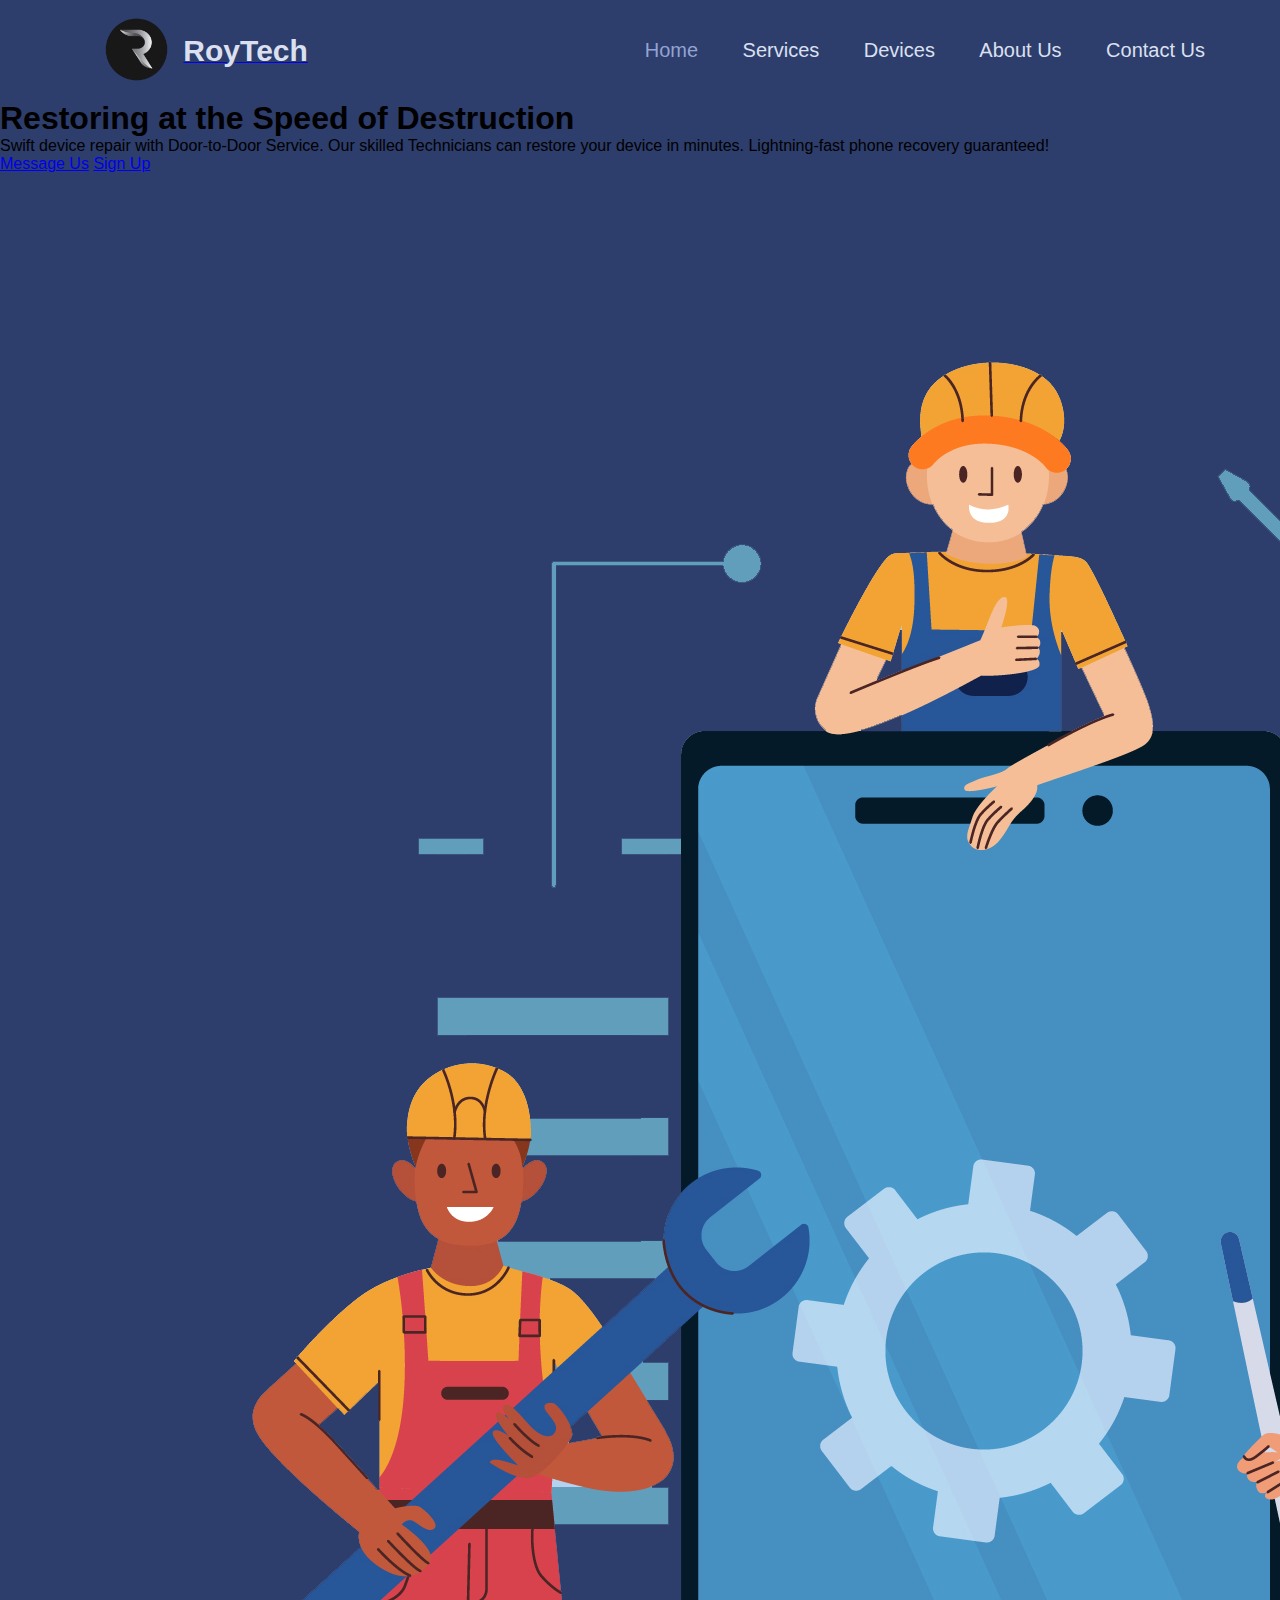
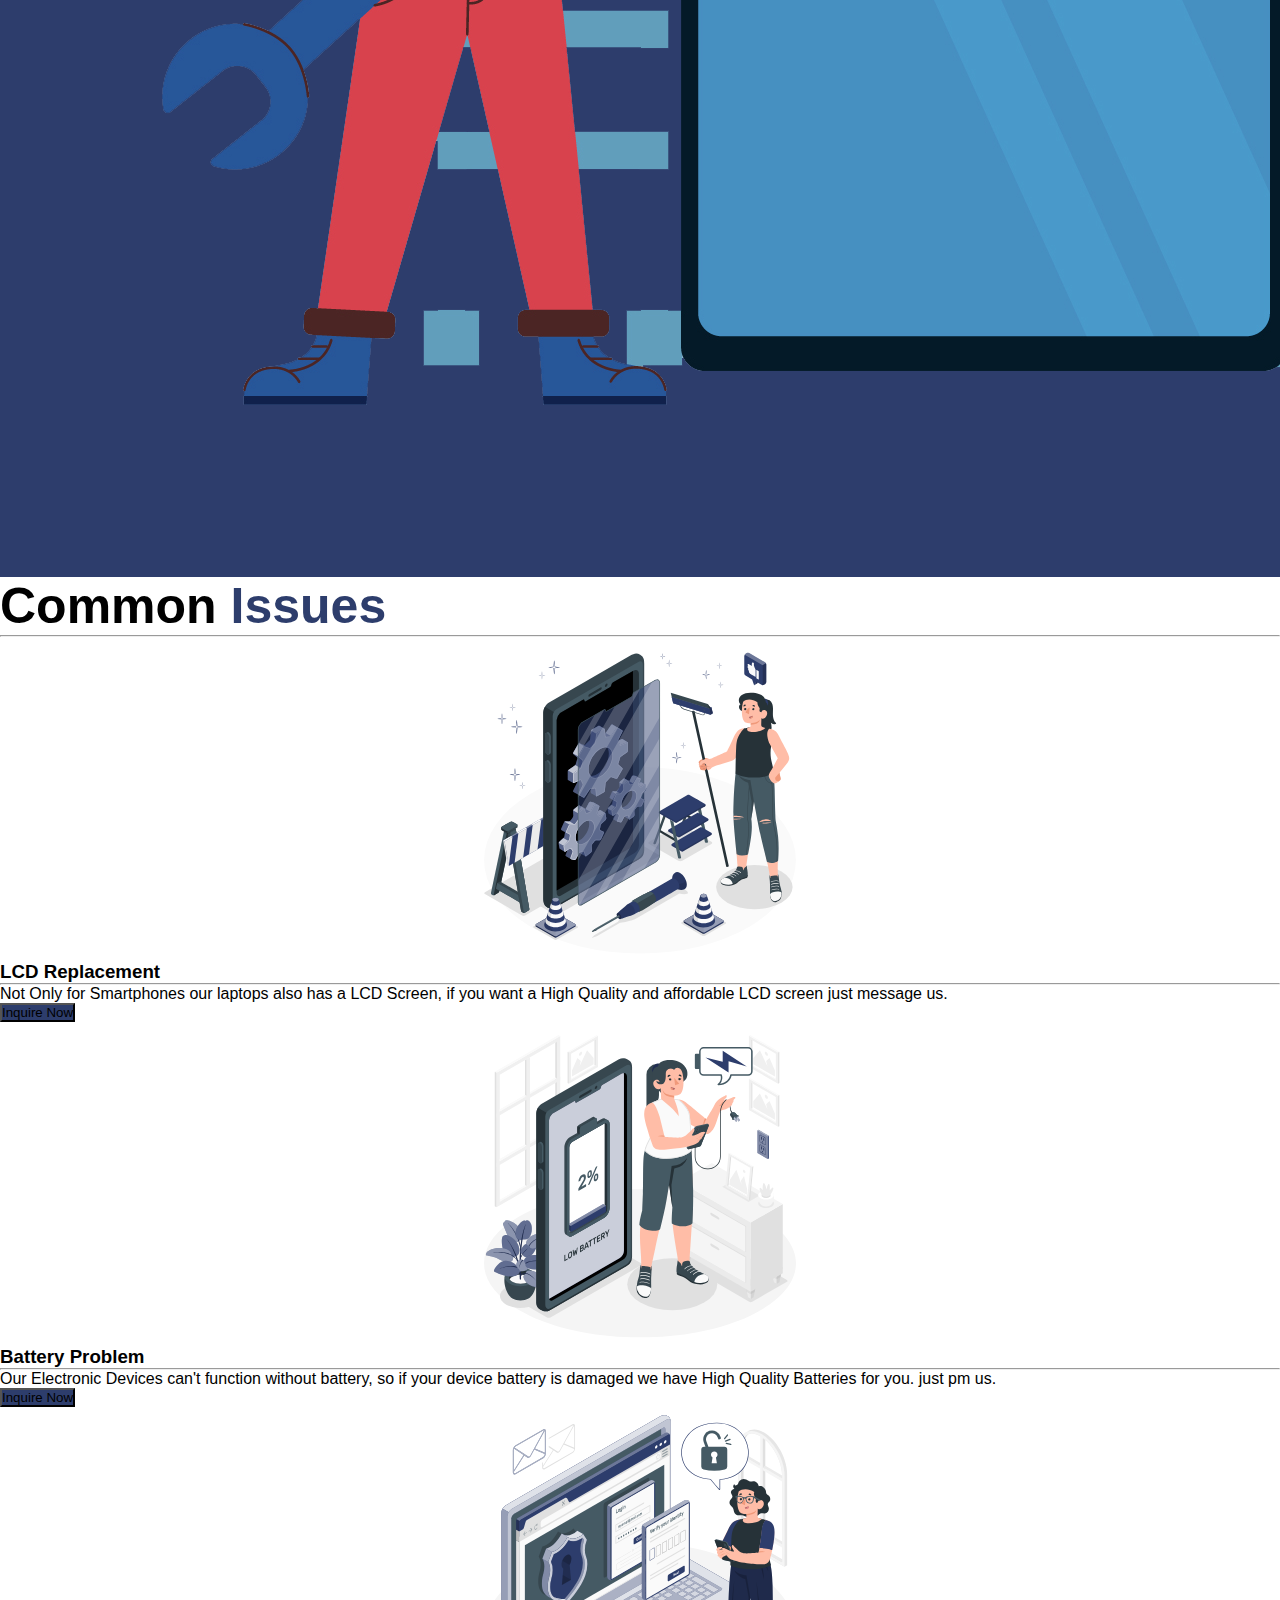
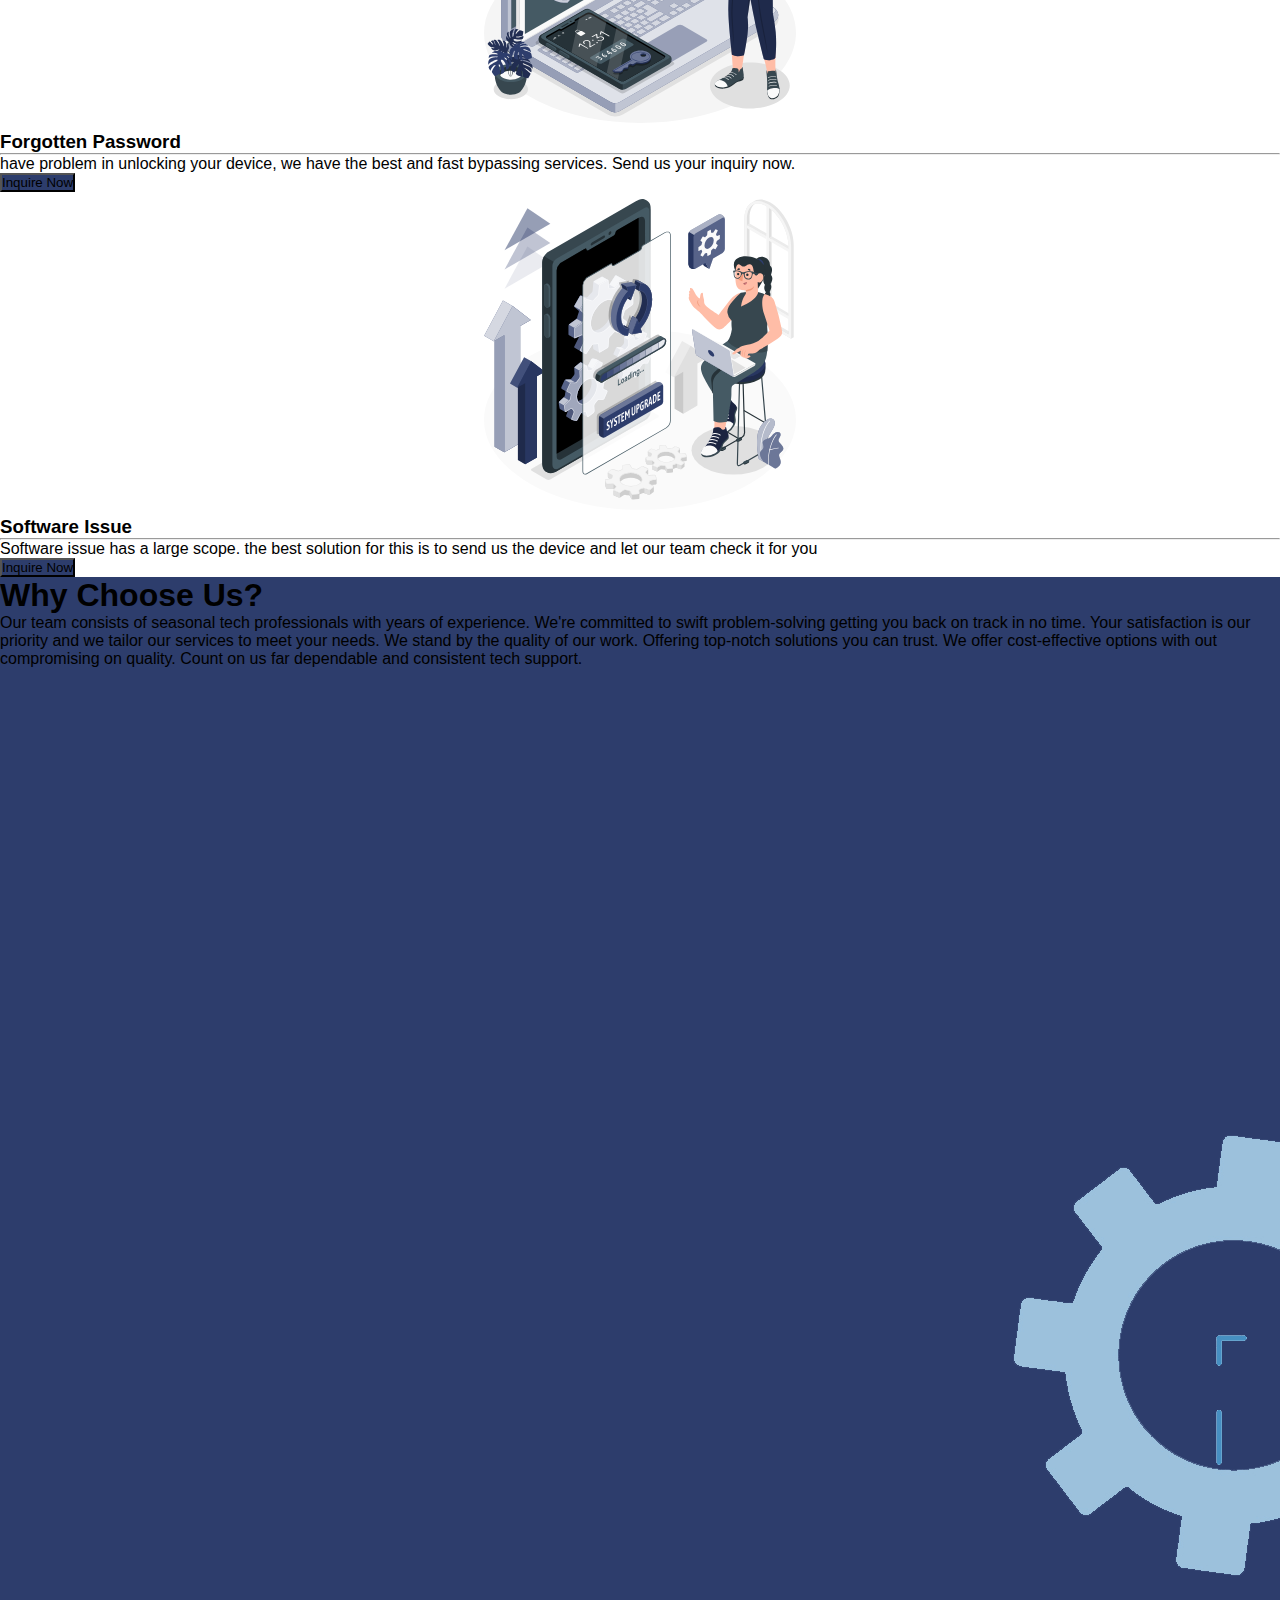
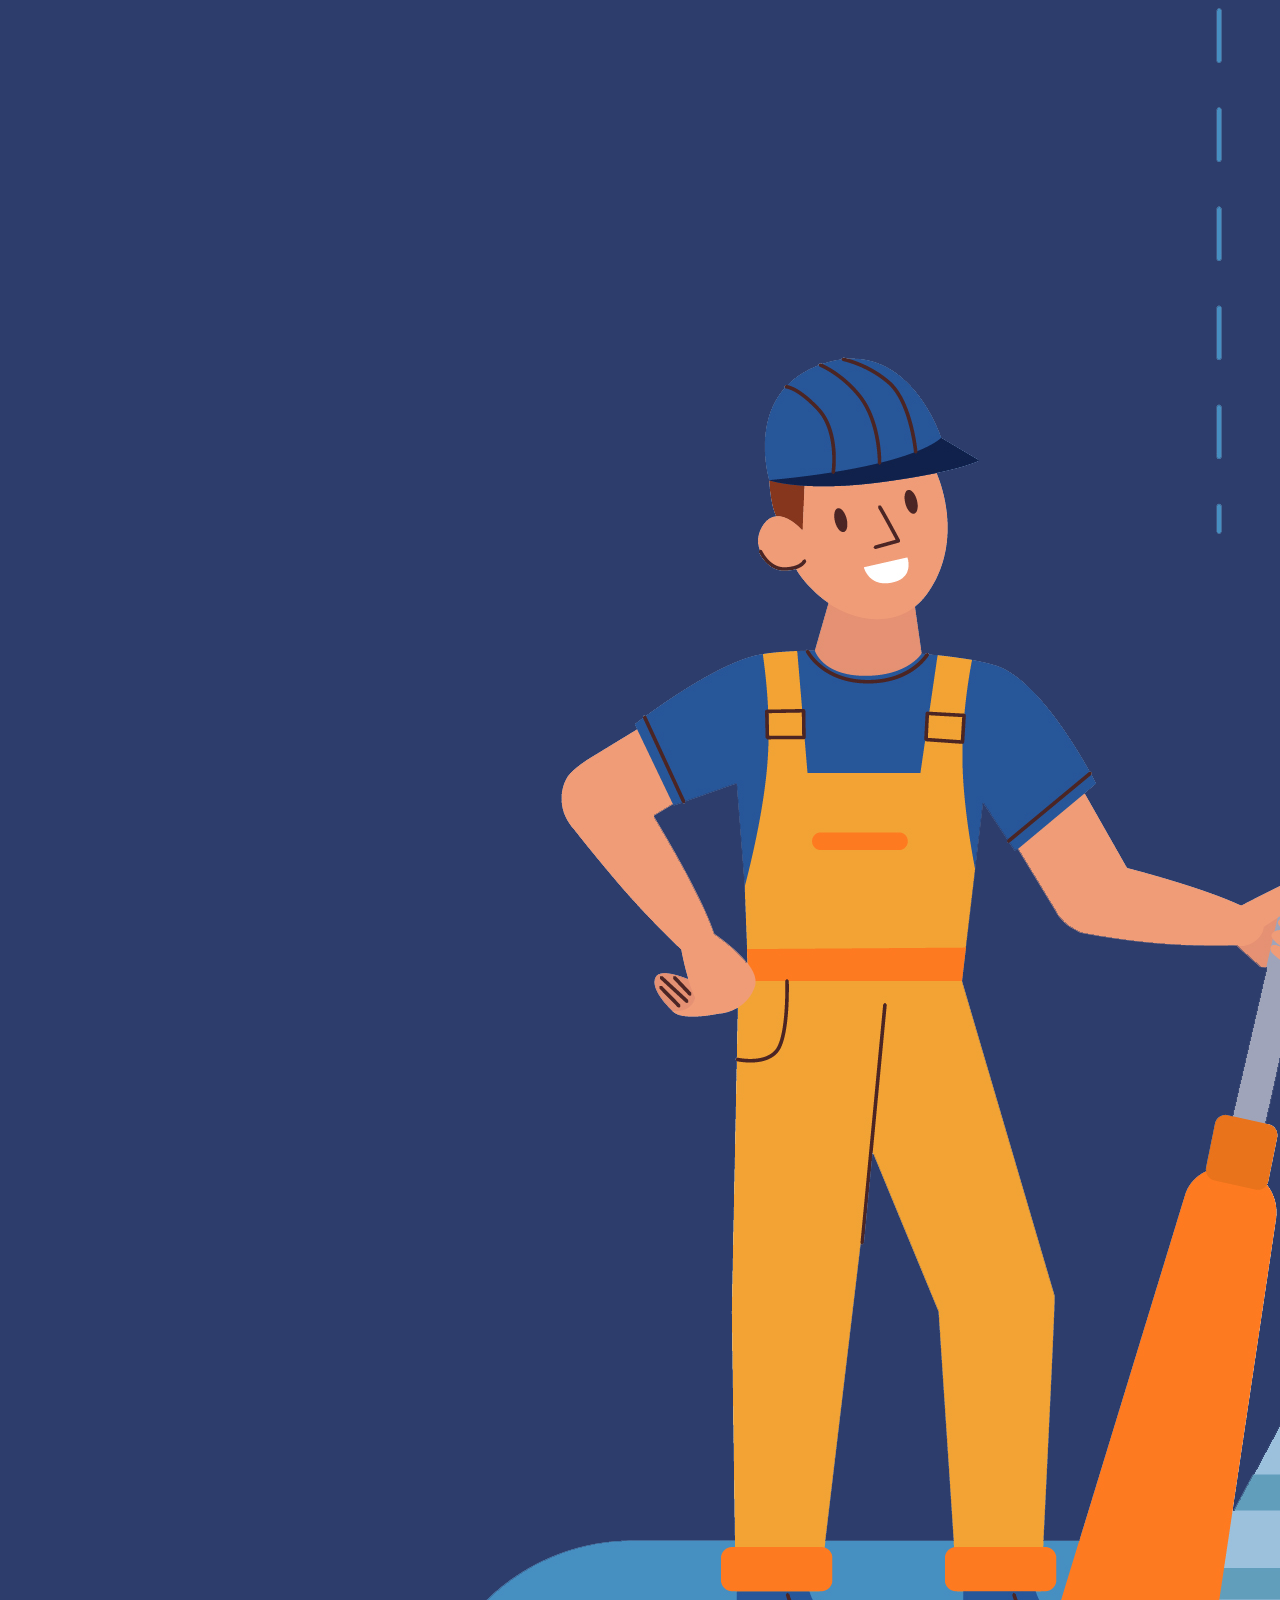
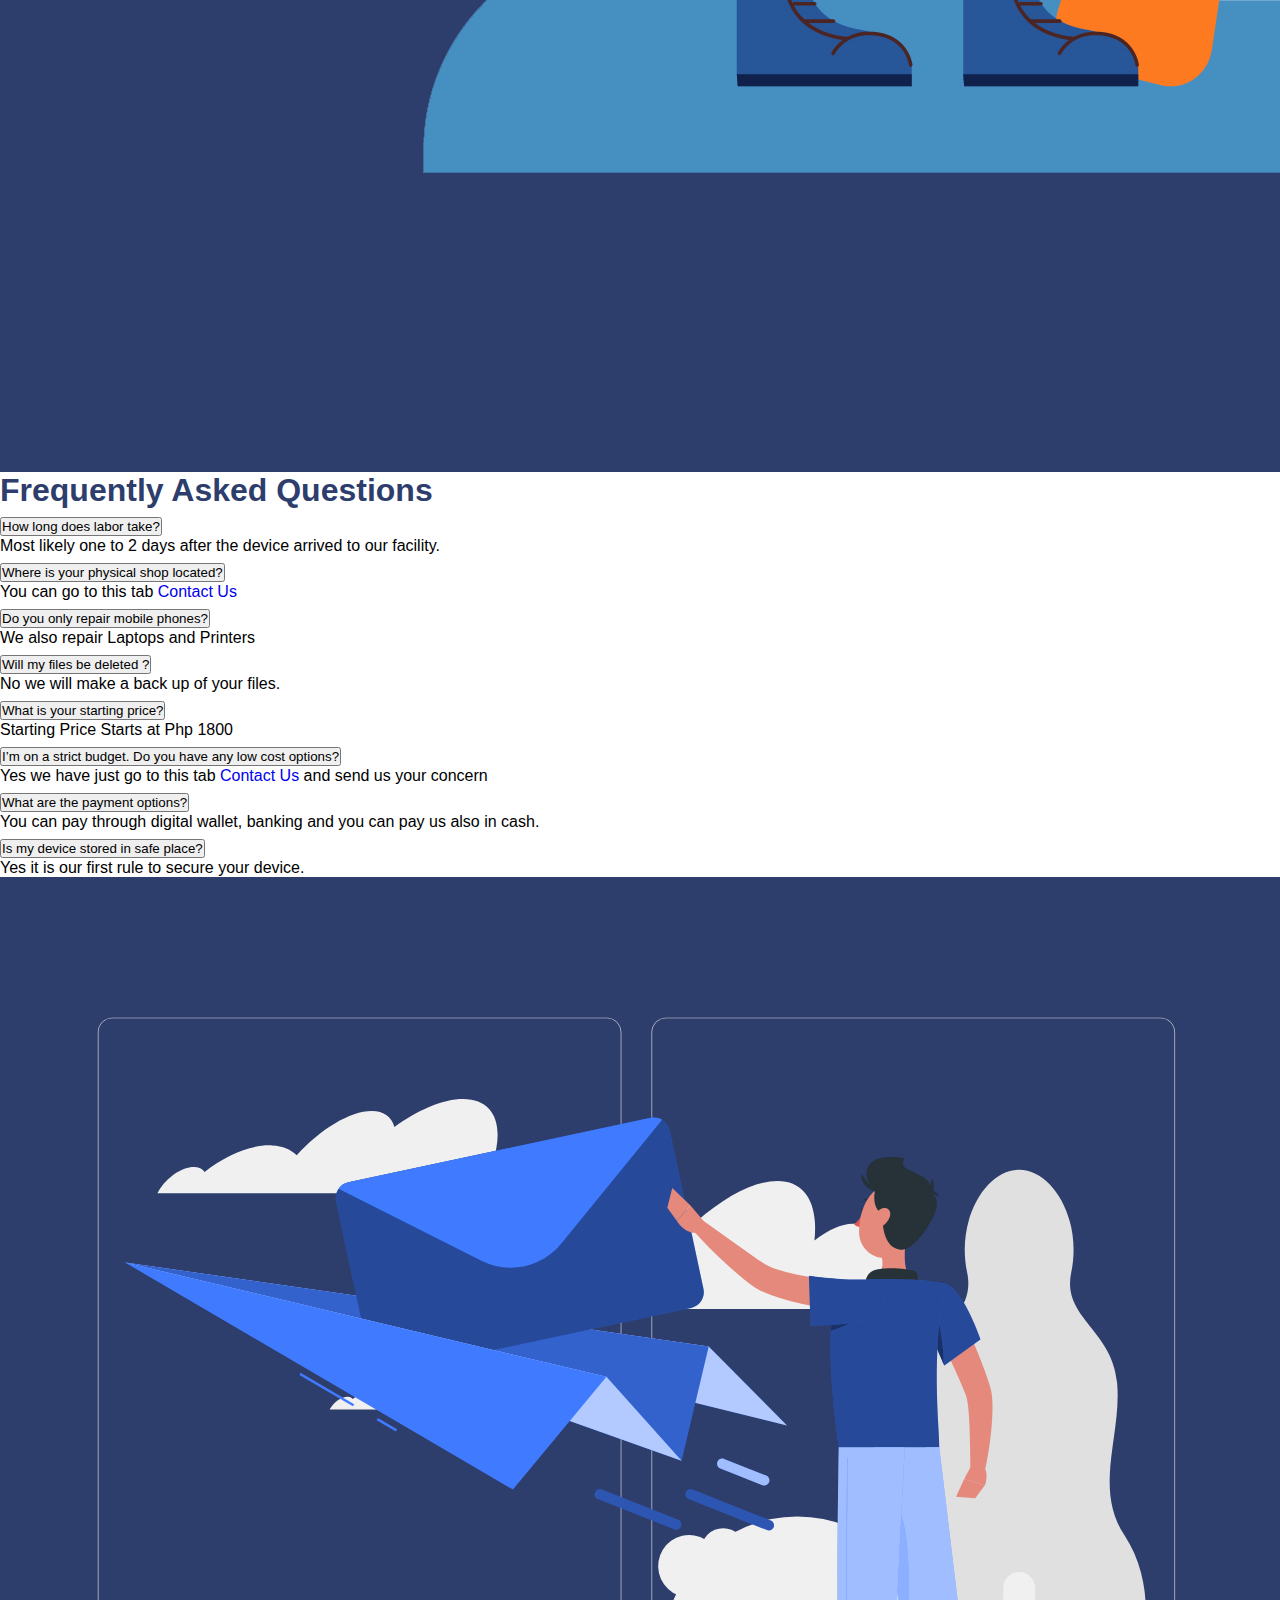
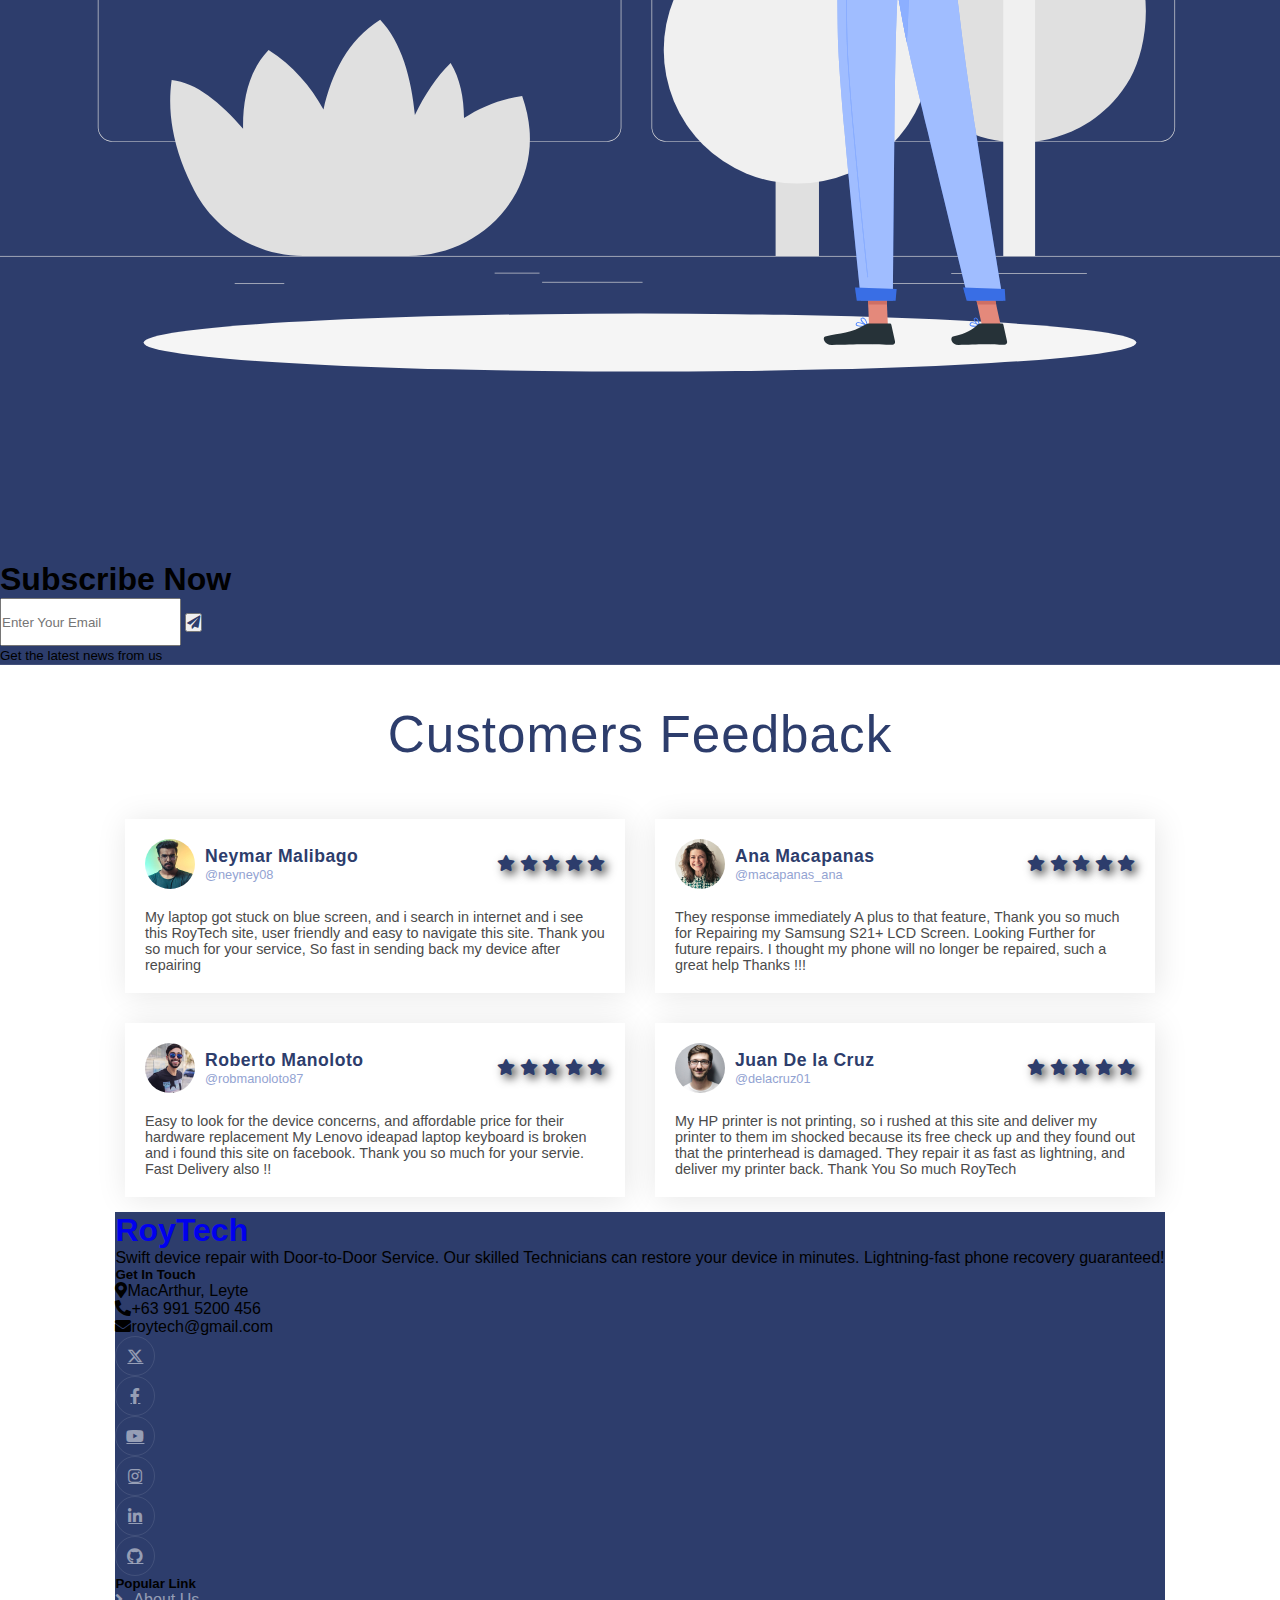
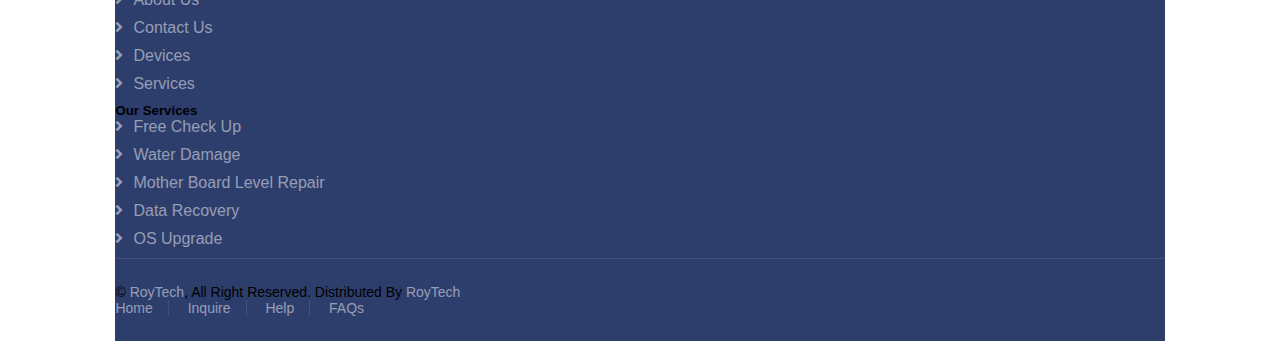
<file: index.html>
<!DOCTYPE html>
<html lang="en">
<head>

    <meta charset="UTF-8">
    <meta name="viewport" content="width=device-width, initial-scale=1.0">
    
    <link rel="shortcut icon" type="x-icon" href="./res/logo.png">
    <link rel="stylesheet" href="./css/styles.css">
    <link rel="stylesheet" href="./css/all.min.css">
    <link href="https://cdnjs.cloudflare.com/ajax/libs/font-awesome/5.10.0/css/all.min.css" rel="stylesheet">
    <link href="https://cdn.jsdelivr.net/npm/bootstrap-icons@1.4.1/font/bootstrap-icons.css" rel="stylesheet">
    <link href="https://cdn.jsdelivr.net/npm/bootstrap@5.0.2/dist/css/bootstrap.min.css" rel="stylesheet" integrity="sha384-EVSTQN3/azprG1Anm3QDgpJLIm9Nao0Yz1ztcQTwFspd3yD65VohhpuuCOmLASjC" crossorigin="anonymous">
    <script src="https://cdn.jsdelivr.net/npm/bootstrap@5.0.2/dist/js/bootstrap.bundle.min.js" integrity="sha384-MrcW6ZMFYlzcLA8Nl+NtUVF0sA7MsXsP1UyJoMp4YLEuNSfAP+JcXn/tWtIaxVXM" crossorigin="anonymous"></script>    
    
    <title>RoyTech</title>
    
</head>
<body>


   <!--Navbar Start-->
        <header class="header shadow sticky-top">

            <nav class="nav-bar">
  
              <div class="logo-container ps-5">
                 <img class="logo" src="./res/logo.png" alt="logo">
                 <a href="index.html"><label class="logo-txt">RoyTech</label></a>
              </div>
  
                <input type="checkbox" id="check">
                  <label for="check" class="hamburger-btn">
                    <i class="fas fa-bars"></i>
                  </label>
  
                  <ul class="nav-list">
                    <li><a class="active" href="index.html">Home</a></li>
                    <li><a href="services.html">Services</a></li>
                    <li><a href="devices.html">Devices</a></li>
                    <li><a href="aboutus.html">About Us</a></li>
                    <li><a href="contactus.html">Contact Us</a></li>
                  </ul>
              </nav>
  
        </header>
  
  <!--Navbar Ends-->


<!--Hero Start-->

    <div class="container-fluid pt-5 hero-header">
        <div class="container border-bottom">
            <div class="row">
                <div class="col-lg-6 align-self-center text-center text-lg-start ">
                    
                    <h1 class="display-4 text-white fw-bold mb-4">Restoring at the Speed of Destruction</h1>
                    <p class="text-white mb-4">Swift device repair with Door-to-Door Service. Our skilled Technicians can restore your device in minutes. Lightning-fast phone recovery guaranteed!</p>
                    <a href="contactus.html" class="btn btn-light py-sm-3 px-sm-4 rounded-pill me-3" id="lrn-btn">Message Us</a>
                    <a href="signup.html" class="btn btn-outline-light py-sm-3 px-sm-5 rounded-pill">Sign Up</a>
                </div>
                <div class="col-lg-6 align-self-end text-center text-lg-end">
                    <img class="img-fluid" src="./res/repairlogo.png" alt="">
                </div>
            </div>
        </div>
    </div>

<!--Hero Ends-->

    

<!--Common Issue Start-->

    <div class="container-fluid">  
        <div class="container">

            <h1 class="text-center mt-5" style="font-size: 50px;">Common <span class="theme-text">Issues</span></h1>
            <hr class="mx-auto mb-5 w-25">

            <div class="row mb-5">
                <div class="col-12 col-sm-6 col-md-3 m-auto mt-3">
                    <!-- card starts here -->
                    <div class="card shadow">
                        <img src="./res/lcdrep.svg" alt="" class="card-img-top">
                        <div class="card-body">
                            <h3 class="text-center">LCD Replacement</h3>
                            <hr class="mx-auto w-75">
                            <p>
                                Not Only for Smartphones our laptops also has a LCD Screen, if you want a High Quality and affordable LCD screen just message us.
                            </p>
                            <a href="devices.html"><input type="button" class="btn text-white" style="background-color: #2d3d6c;" value="Inquire Now"></a>
                        </div>
                    </div>
                    <!-- card ends here -->
                </div>
                <!-- col ends here -->
                <div class="col-12 col-sm-6 col-md-3 m-auto mt-3">
                    <!-- card starts here -->
                    <div class="card shadow">
                        <img src="./res/lowbatt.svg" alt="" class="card-img-top">
                        <div class="card-body">
                            <h3 class="text-center">Battery Problem</h3>
                            <hr class="mx-auto w-75">
                            <p>
                                Our Electronic Devices can't function without battery, so if your device battery is damaged
                                we have High Quality Batteries for you. just pm us.
                            </p>
                            <a href="devices.html"><input type="button" class="btn text-white" style="background-color: #2d3d6c;" value="Inquire Now"></a>                        </div>
                    </div>
                    <!-- card ends here -->
                </div>
                <!-- col ends here -->
                <div class="col-12 col-sm-6 col-md-3 m-auto mt-3">
                    <!-- card starts here -->
                    <div class="card shadow">
                        <img src="./res/auth.svg" alt="" class="card-img-top">
                        <div class="card-body">
                            <h3 class="text-center">Forgotten Password</h3>
                            <hr class="mx-auto w-75">
                            <p>
                                have problem in unlocking your device, we have the best and fast bypassing services. Send us your inquiry now.
                            </p>
                            <a href="devices.html"><input type="button" class="btn text-white" style="background-color: #2d3d6c;" value="Inquire Now"></a>                        </div>
                    </div>
                    <!-- card ends here -->
                </div>
                <!-- col ends here -->
                <div class="col-12 col-sm-6 col-md-3 m-auto mt-3">
                    <!-- card starts here -->
                    <div class="card shadow">
                        <img src="./res/osupdate.svg" alt="" class="card-img-top">
                        <div class="card-body">
                            <h3 class="text-center">Software Issue</h3>
                            <hr class="mx-auto w-75">
                            <p>
                                Software issue has a large scope. the best solution for this is to send us the device and let our team check it for you
                            </p>
                            <a href="laptopdevices.html"><input type="button" class="btn text-white" style="background-color: #2d3d6c;" value="Inquire Now"></a>
                        </div>
                    </div>
                    <!-- card ends here -->
                </div>
                <!-- col ends here -->
            
            </div>
        </div>
    </div>
<!--Common Issues end-->

<!--Why Choose Us-->

    <div class="container-fluid feature pt-5 pb-5">
        <div class="container pt-4">
            <div class="row g-5">
                <div class="col-lg-6 align-self-center mb-md-5 pb-md-5">
                    <h1 class="text-white mb-4">Why Choose Us?</h1>
                    <p class="text-light fs-5 mb-4">
                        Our team consists of seasonal tech professionals with years of experience.
                        We're committed to swift problem-solving getting you back on track in no time.
                        Your satisfaction is our priority and we tailor our services to meet your needs.
                        We stand by the quality of our work. Offering top-notch solutions you can trust.
                        We offer cost-effective options with out compromising on quality. Count on us far dependable
                        and consistent tech support.
                    </p>
                    
                </div>
                <div class="col-lg-6 align-self-end text-center text-md-end">
                    <img class="img-fluid" src="./res/many workers.png"  alt="">
                </div>
            </div>
        </div>
    </div>

<!-- Why Choose Us End -->

<!-- FAQs Start -->

    <div class="container-fluid py-5">
        <div class="container py-5">
            <div class="mx-auto text-center" style="max-width: 500px;">
                <h1 class="mb-4 faqs-title">Frequently Asked Questions</h1>
            </div>
            <div class="row">
                <div class="col-lg-6">
                    <div class="accordion" id="accordionFAQ1">
                        <div class="accordion-item">
                            <h2 class="accordion-header" id="headingOne">
                                <button class="accordion-button collapsed" type="button" data-bs-toggle="collapse"
                                    data-bs-target="#collapseOne" aria-expanded="false" aria-controls="collapseOne">
                                    How long does labor take?
                                </button>
                            </h2>
                            <div id="collapseOne" class="accordion-collapse collapse" aria-labelledby="headingOne"
                                data-bs-parent="#accordionFAQ1">
                                <div class="accordion-body">
                                    Most likely one to 2 days after the device arrived to our facility.
                                </div>
                            </div>
                        </div>
                        <div class="accordion-item">
                            <h2 class="accordion-header" id="headingTwo">
                                <button class="accordion-button collapsed" type="button" data-bs-toggle="collapse"
                                    data-bs-target="#collapseTwo" aria-expanded="false" aria-controls="collapseTwo">
                                    Where is your physical shop located?
                                </button>
                            </h2>
                            <div id="collapseTwo" class="accordion-collapse collapse" aria-labelledby="headingTwo"
                                data-bs-parent="#accordionFAQ1">
                                <div class="accordion-body">
                                    You can go to this tab <a href="contactus.html" class="" style="text-decoration: none;">Contact Us</a>
                                </div>
                            </div>
                        </div>
                        <div class="accordion-item">
                            <h2 class="accordion-header" id="headingThree">
                                <button class="accordion-button collapsed" type="button" data-bs-toggle="collapse"
                                    data-bs-target="#collapseThree" aria-expanded="false" aria-controls="collapseThree">
                                    Do you only repair mobile phones?
                                </button>
                            </h2>
                            <div id="collapseThree" class="accordion-collapse collapse" aria-labelledby="headingThree"
                                data-bs-parent="#accordionFAQ1">
                                <div class="accordion-body">
                                    We also repair Laptops and Printers
                                </div>
                            </div>
                        </div>
                        <div class="accordion-item">
                            <h2 class="accordion-header" id="headingFour">
                                <button class="accordion-button collapsed" type="button" data-bs-toggle="collapse"
                                    data-bs-target="#collapseFour" aria-expanded="true" aria-controls="collapseFour">
                                    Will my files be deleted ?
                                </button>
                            </h2>
                            <div id="collapseFour" class="accordion-collapse collapse" aria-labelledby="headingFour"
                                data-bs-parent="#accordionFAQ1">
                                <div class="accordion-body">
                                    No we will make a back up of your files.
                                </div>
                            </div>
                        </div>
                    </div>
                </div>
                <div class="col-lg-6">
                    <div class="accordion" id="accordionFAQ2">
                        <div class="accordion-item">
                            <h2 class="accordion-header" id="headingFive">
                                <button class="accordion-button collapsed" type="button" data-bs-toggle="collapse"
                                    data-bs-target="#collapseFive" aria-expanded="false" aria-controls="collapseFive">
                                    What is your starting price?
                                </button>
                            </h2>
                            <div id="collapseFive" class="accordion-collapse collapse" aria-labelledby="headingFive"
                                data-bs-parent="#accordionFAQ2">
                                <div class="accordion-body">
                                    Starting Price Starts at Php 1800
                                </div>
                            </div>
                        </div>
                        <div class="accordion-item">
                            <h2 class="accordion-header" id="headingSix">
                                <button class="accordion-button collapsed" type="button" data-bs-toggle="collapse"
                                    data-bs-target="#collapseSix" aria-expanded="false" aria-controls="collapseSix">
                                    I’m on a strict budget. Do you have any low cost options?
                                </button>
                            </h2>
                            <div id="collapseSix" class="accordion-collapse collapse" aria-labelledby="headingSix"
                                data-bs-parent="#accordionFAQ2">
                                <div class="accordion-body">
                                    Yes we have just go to this tab <a href="contactus.html" class="" style="text-decoration: none;">Contact Us</a> and send us your concern 
                                </div>
                            </div>
                        </div>
                        <div class="accordion-item">
                            <h2 class="accordion-header" id="headingSeven">
                                <button class="accordion-button collapsed" type="button" data-bs-toggle="collapse"
                                    data-bs-target="#collapseSeven" aria-expanded="false" aria-controls="collapseSeven">
                                    What are the payment options?
                                </button>
                            </h2>
                            <div id="collapseSeven" class="accordion-collapse collapse" aria-labelledby="headingSeven"
                                data-bs-parent="#accordionFAQ2">
                                <div class="accordion-body">
                                    You can pay through digital wallet, banking and you can pay us also in cash.
                                </div>
                            </div>
                        </div>
                        <div class="accordion-item">
                            <h2 class="accordion-header" id="headingEight">
                                <button class="accordion-button collapsed" type="button" data-bs-toggle="collapse"
                                    data-bs-target="#collapseEight" aria-expanded="false" aria-controls="collapseEight">
                                    Is my device stored in safe place?
                                </button>
                            </h2>
                            <div id="collapseEight" class="accordion-collapse collapse" aria-labelledby="headingEight"
                                data-bs-parent="#accordionFAQ2">
                                <div class="accordion-body">
                                    Yes it is our first rule to secure your device.
                                </div>
                            </div>
                        </div>
                    </div>
                </div>
            </div>
        </div>
    </div>

<!-- FAQs Ends -->

<!-- Newsletter Start -->

    <div class="container-fluid newsletter py-5">
        <div class="container cont-newsletter">
            <div class="row g-5 align-items-center">
                <div class="col-md-5 ps-lg-0 pt-5 pt-md-0 text-start">
                    <img class="img-fluid" src="./res/mailsent.svg" alt="">
                </div>
                <div class="col-md-7 py-5 newsletter-text">
                    <h1 class="text-white mb-4">Subscribe Now</h1>
                    <div class="position-relative w-100 mt-3 mb-2">
                        <input class="form-control border-0 rounded-pill w-100 ps-4 pe-5" type="text"
                            placeholder="Enter Your Email" style="height: 48px;">
                        <button type="button" class="btn shadow-none position-absolute top-0 end-0 mt-1 me-2"><i
                                class="fa fa-paper-plane fs-4" style="color: #2d3d6c;"></i></button>
                    </div>
                    <small class="text-white-50 ms-1">Get the latest news from us</small>
                </div>
            </div>
        </div>
    </div>

<!-- Newsletter End -->

<!--Clients Review Start-->
                  
     <div class="testimonnials mb-5">

         <div class="testimonial-heading">
            <span>Customers Feedback</span>
        </div>

        <div class="testimonial-box-container">
            <div class="testimonial-box">

                <div class="box-top">

                    <div class="profile">
                         <div class="profile-img">
                            <img src="./res/pos1.jpg" alt="">
                        </div>
                        <div class="name-user">
                            <strong>Neymar Malibago</strong>
                                <span>@neyney08</span>
                        </div>
                    </div>    

                    <div class="reviews">
                        <i class="fa fa-star" aria-hidden="true"></i>
                        <i class="fa fa-star" aria-hidden="true"></i>
                        <i class="fa fa-star" aria-hidden="true"></i>
                        <i class="fa fa-star" aria-hidden="true"></i>
                        <i class="fa fa-star" aria-hidden="true"></i>
                    </div>

                </div>

                    <div class="client-comment">
                        <p>My laptop got stuck on blue screen, and i search in internet and i see this RoyTech site, user friendly and easy to navigate this site. Thank you so much for your service, So fast in sending back my device after repairing </p>
                    </div>
                                    
            </div>

            <div class="testimonial-box">

                <div class="box-top">

                    <div class="profile">
                        <div class="profile-img">
                            <img src="./res/pos2.jpg" alt="">
                        </div>
                        <div class="name-user">
                            <strong>Ana Macapanas</strong>
                                <span>@macapanas_ana</span>
                        </div>
                    </div>    

                    <div class="reviews">
                        <i class="fa fa-star" aria-hidden="true"></i>
                        <i class="fa fa-star" aria-hidden="true"></i>
                        <i class="fa fa-star" aria-hidden="true"></i>
                        <i class="fa fa-star" aria-hidden="true"></i>
                        <i class="fa fa-star" aria-hidden="true"></i>
                    </div>

                </div>

                    <div class="client-comment">
                        <p>They response immediately A plus to that feature, Thank you so much for Repairing my Samsung S21+ LCD Screen. Looking Further for future repairs. I thought my phone will no longer be repaired, such a great help Thanks !!!</p>
                    </div>
                                    
            </div>

            <div class="testimonial-box">

                <div class="box-top">

                    <div class="profile">
                        <div class="profile-img">
                            <img src="./res/pos3.jpg" alt="">
                        </div>
                        <div class="name-user">
                            <strong>Roberto Manoloto</strong>
                                <span>@robmanoloto87</span>
                        </div>
                    </div>    

                    <div class="reviews">
                        <i class="fa fa-star" aria-hidden="true"></i>
                        <i class="fa fa-star" aria-hidden="true"></i>
                        <i class="fa fa-star" aria-hidden="true"></i>
                        <i class="fa fa-star" aria-hidden="true"></i>
                        <i class="fa fa-star" aria-hidden="true"></i>
                    </div>

                </div>

                <div class="client-comment">
                    <p>Easy to look for the device concerns, and affordable price for their hardware replacement My Lenovo ideapad laptop keyboard is broken and i found this site on facebook. Thank you so much for your servie. Fast Delivery also !!</p>
                </div>
                                    
            </div>

            <div class="testimonial-box">

                <div class="box-top">

                    <div class="profile">
                        <div class="profile-img">
                            <img src="./res/pos4.jpg" alt="">
                        </div>
                        <div class="name-user">
                            <strong>Juan De la Cruz</strong>
                                <span>@delacruz01</span>
                        </div>
                    </div>    

                        <div class="reviews">
                            <i class="fa fa-star" aria-hidden="true"></i>
                            <i class="fa fa-star" aria-hidden="true"></i>
                            <i class="fa fa-star" aria-hidden="true"></i>
                            <i class="fa fa-star" aria-hidden="true"></i>
                            <i class="fa fa-star" aria-hidden="true"></i>
                        </div>

                </div>

                    <div class="client-comment">
                        <p>My HP printer is not printing, so i rushed at this site and deliver my printer to them im shocked because its free check up and they found out that the printerhead is damaged. They repair it as fast as lightning, and deliver my printer back. Thank You So much RoyTech</p>
                    </div>
                                    
            </div>


        </div>
    </div>
                   
<!--Clients Review End-->
        
<!-- Footer Start -->

    <div class="container-fluid text-white-50 pt-3 footer">
        <div class="container py-5">

            <div class="row g-5">

                <div class="col-md-6 col-lg-3">
                    <a href="index.html" class="brand">
                       <h1 class="text-white">RoyTech</h1>
                    </a>
                    <p class="mb-0 mt-3">Swift device repair with Door-to-Door Service. Our skilled Technicians can restore your device in minutes. Lightning-fast phone recovery guaranteed!</p>
                </div>

                <div class="col-md-6 col-lg-3">
                    <h5 class="text-white mb-4">Get In Touch</h5>
                    <p><i class="fa fa-map-marker-alt me-3"></i>MacArthur, Leyte</p>
                    <p><i class="fa fa-phone-alt me-3"></i>+63 991 5200 456</p>
                    <p><i class="fa fa-envelope me-3"></i>roytech@gmail.com</p>
                    
                    <div class="d-flex pt-2">
                        <a class="btn btn-outline-light btn-social" href="https://twitter.com/i/flow/login"><i class="fab fa-x-twitter"></i></a>
                        <a class="btn btn-outline-light btn-social" href="https://www.facebook.com/profile.php?id=100088334353562&mibextid=ZbWKwL"><i class="fab fa-facebook-f"></i></a>
                        <a class="btn btn-outline-light btn-social" href="https://www.youtube.com/channel/UCSdufvu8HXEcX8RUDfvCtLQ"><i class="fab fa-youtube"></i></a>
                        <a class="btn btn-outline-light btn-social" href="https://www.instagram.com/"><i class="fab fa-instagram"></i></a>
                        <a class="btn btn-outline-light btn-social" href="https://www.linkedin.com/login"><i class="fab fa-linkedin-in"></i></a>
                        <a class="btn btn-outline-light btn-social" href="https://github.com/"><i class="fab fa-github"></i></a>
                    </div>
                </div>

                <div class="col-md-6 col-lg-3">
                    <h5 class="text-white mb-4">Popular Link</h5>
                    <a class="btn btn-link" href="aboutus.html">About Us</a>
                    <a class="btn btn-link" href="contactus.html">Contact Us</a>
                    <a class="btn btn-link" href="devices.html">Devices</a>
                    <a class="btn btn-link" href="services.html">Services</a>                   
                </div>
                
                <div class="col-md-6 col-lg-3">
                    <h5 class="text-white mb-4">Our Services</h5>
                    <a class="btn btn-link" href="devices.html">Free Check Up</a>
                    <a class="btn btn-link" href="devices.html">Water Damage</a>
                    <a class="btn btn-link" href="laptopdevices.html">Mother Board Level Repair</a>
                    <a class="btn btn-link" href="laptopdevices.html">Data Recovery</a>
                    <a class="btn btn-link" href="laptopdevices.html">OS Upgrade</a>
                </div>

            </div>
        </div>

        <div class="container">
            <div class="copyright">
                <div class="row">
                    <div class="col-md-6 text-center text-md-start">
                        &copy; <a class="border-bottom" href="index.html">RoyTech</a>, All Right Reserved.

                         Distributed By <a class="border-bottom" href="index.html">RoyTech</a>
                    </div>
                    <div class="col-md-6 text-center text-md-end">
                        <div class="footer-menu">
                            <a href="index.html">Home</a>
                            <a href="contactus.html">Inquire</a>
                            <a href="contactus.html">Help</a>
                            <a href="index.html">FAQs</a>
                        </div>
                    </div>
                </div>

            </div>
        </div>
    </div>
    <!-- Footer End -->

  
</body>
</html>
</file>
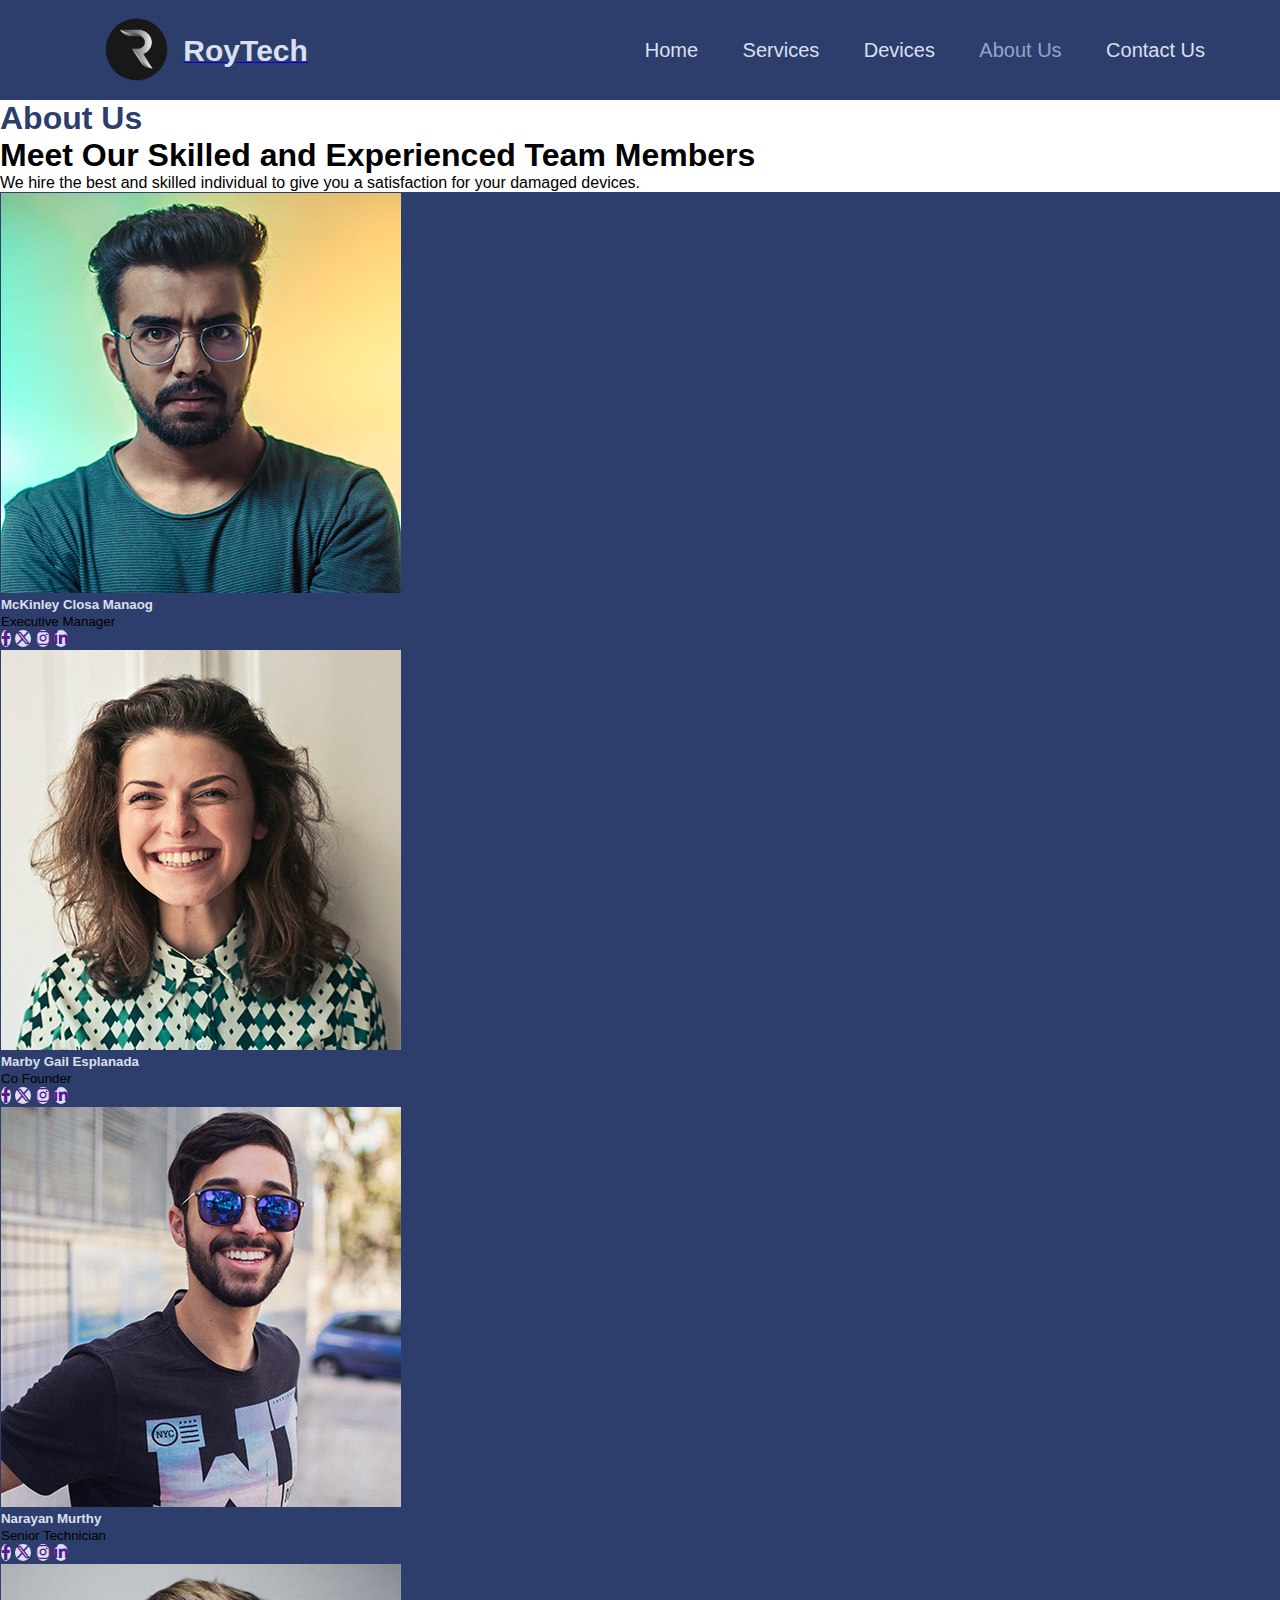
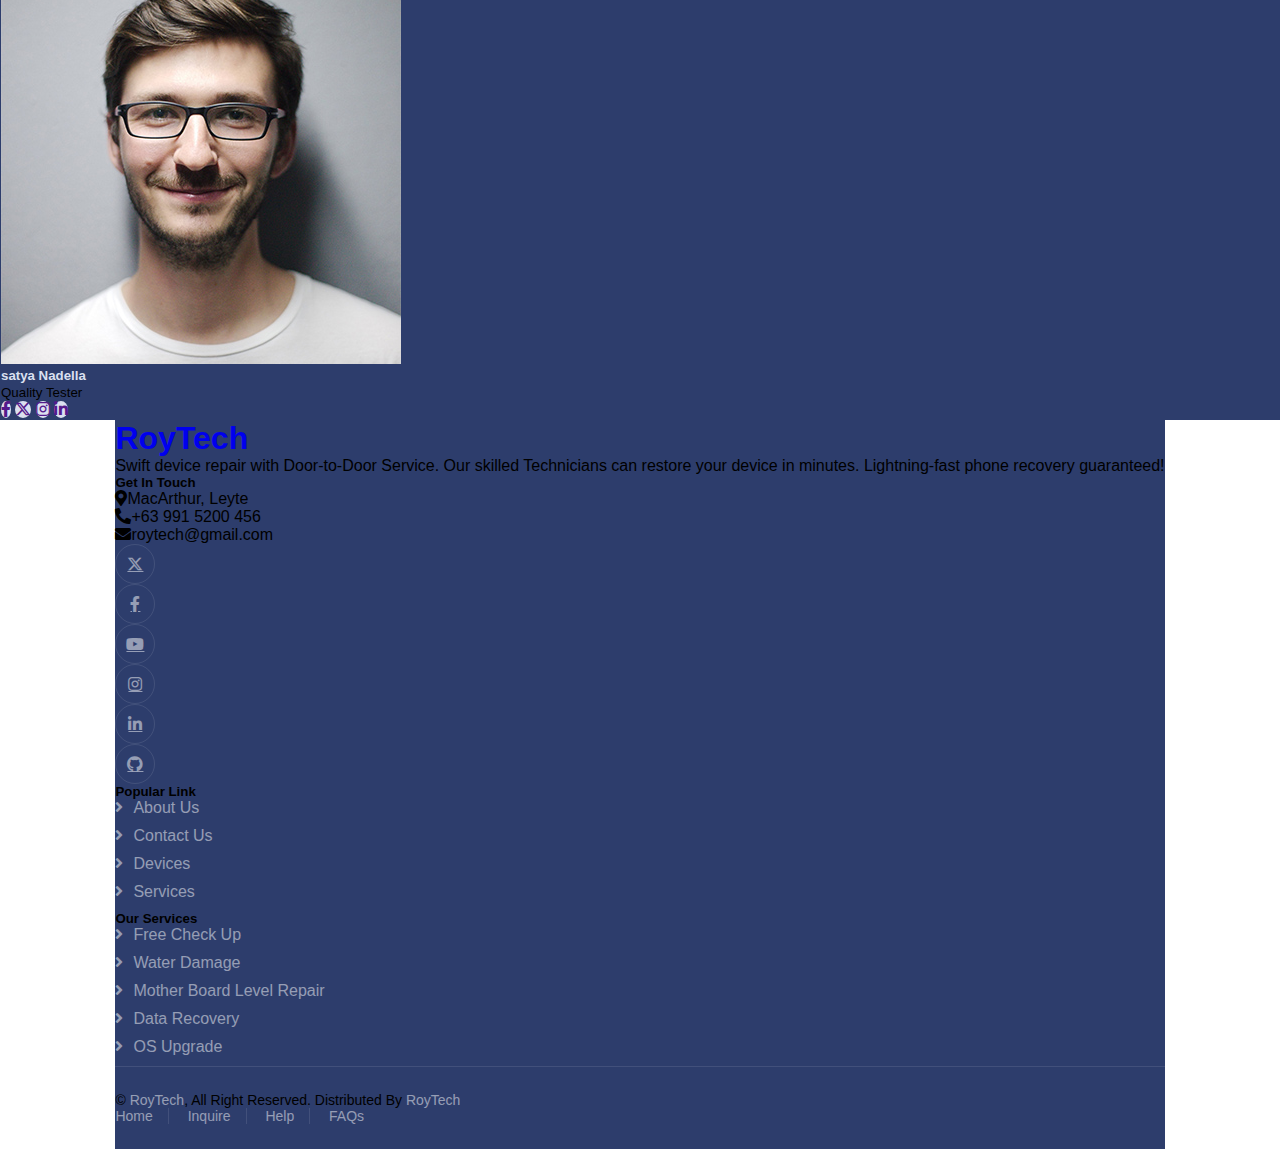
<file: aboutus.html>
<!DOCTYPE html>
<html lang="en">
<head>
    <meta charset="UTF-8">
    <meta name="viewport" content="width=device-width, initial-scale=1.0">
    <link rel="shortcut icon" type="x-icon" href="./res/logo.png">
    <link rel="stylesheet" href="./css/aboutus.css">
    <link rel="stylesheet" href="./css/all.min.css">
    <link href="https://cdnjs.cloudflare.com/ajax/libs/font-awesome/5.10.0/css/all.min.css" rel="stylesheet">
    <link href="https://cdn.jsdelivr.net/npm/bootstrap-icons@1.4.1/font/bootstrap-icons.css" rel="stylesheet">
    <link href="https://cdn.jsdelivr.net/npm/bootstrap@5.0.2/dist/css/bootstrap.min.css" rel="stylesheet" integrity="sha384-EVSTQN3/azprG1Anm3QDgpJLIm9Nao0Yz1ztcQTwFspd3yD65VohhpuuCOmLASjC" crossorigin="anonymous">
    <script src="https://cdn.jsdelivr.net/npm/bootstrap@5.0.2/dist/js/bootstrap.bundle.min.js" integrity="sha384-MrcW6ZMFYlzcLA8Nl+NtUVF0sA7MsXsP1UyJoMp4YLEuNSfAP+JcXn/tWtIaxVXM" crossorigin="anonymous"></script>    

    <title>RoyTech</title>
</head>
<body>

    <!--Navbar Start-->
    <header class="header shadow sticky-top">

        <nav class="nav-bar">

          <div class="logo-container ps-5">
             <img class="logo" src="./res/logo.png" alt="logo">
             <a href="index.html"><label class="logo-txt">RoyTech</label></a>
          </div>

            <input type="checkbox" id="check">
              <label for="check" class="hamburger-btn">
                <i class="fas fa-bars"></i>
              </label>

              <ul class="nav-list">
                <li><a href="index.html">Home</a></li>
                <li><a href="services.html">Services</a></li>
                <li><a href="devices.html">Devices</a></li>
                <li><a class="active" href="aboutus.html">About Us</a></li>
                <li><a href="contactus.html">Contact Us</a></li>
              </ul>
          </nav>

    </header>
    <!--Navbar Ends-->

    <!-- Team Start-->
    
   <div class="container-fluid bg-light py-5">
        <div class="container align-items-center">
            <div class="col">
                <h1 class="about" style="color: #2d3d6c;">About Us</h1>
                <h1 class="mb-4">Meet Our Skilled and Experienced Team Members</h1>
                <p class="mb-4">We hire the best and skilled individual to give you a satisfaction for your damaged devices.</p>
            </div>

                <div class="row justify-content-center">

                    <div class="col">
                        <div class="team-item shadow text-center rounded p-4 pt-0 me-5 team-cont">
                            <img class="img-fluid rounded-circle p-4" src="./res/pos1.jpg" alt="">
                            <h5 class="mb-0 tech-name">McKinley Closa Manaog</h5>
                            <small class="text-white-50">Executive Manager</small>
                            <div class="d-flex justify-content-center mt-3">
                                <a class="btn m-1" href=""><i
                                        class="fab fa-facebook-f"></i></a>
                                <a class="btn m-1" href=""><i
                                        class="fab fa-x-twitter"></i></a>
                                <a class="btn m-1" href=""><i
                                        class="fab fa-instagram"></i></a>
                                <a class="btn m-1" href=""><i
                                        class="fab fa-linkedin-in"></i></a>
                            </div>
                        </div>
                    </div>

                    <div class="col">
                        <div class="team-item shadow text-center rounded p-4 pt-0 me-5 team-cont">
                            <img class="img-fluid rounded-circle p-4" src="./res/pos2.jpg" alt="">
                            <h5 class="mb-0 tech-name">Marby Gail Esplanada</h5>
                            <small class="text-white-50">Co Founder</small>
                            <div class="d-flex justify-content-center mt-3">
                                <a class="btn m-1" href=""><i
                                        class="fab fa-facebook-f"></i></a>
                                <a class="btn m-1" href=""><i
                                        class="fab fa-x-twitter"></i></a>
                                <a class="btn m-1" href=""><i
                                        class="fab fa-instagram"></i></a>
                                <a class="btn m-1" href=""><i
                                        class="fab fa-linkedin-in"></i></a>
                            </div>
                        </div>
                    </div>

                </div>

                <div class="row justify-content-center">

                    <div class="col">
                        <div class="team-item shadow text-center rounded p-4 pt-0 me-5 mt-5 team-cont">
                            <img class="img-fluid rounded-circle p-4" src="./res/pos3.jpg" alt="">
                            <h5 class="mb-0 tech-name">Narayan Murthy</h5>
                            <small class="text-white-50">Senior Technician</small>
                            <div class="d-flex justify-content-center mt-3">
                                <a class="btn m-1" href=""><i
                                        class="fab fa-facebook-f"></i></a>
                                <a class="btn m-1" href=""><i
                                        class="fab fa-x-twitter"></i></a>
                                <a class="btn m-1" href=""><i
                                        class="fab fa-instagram"></i></a>
                                <a class="btn m-1" href=""><i
                                        class="fab fa-linkedin-in"></i></a>
                            </div>
                        </div>
                    </div>

                    <div class="col">
                        <div class="team-item shadow text-center rounded p-4 pt-0 me-5 mt-5 team-cont">
                            <img class="img-fluid rounded-circle p-4" src="./res/pos4.jpg" alt="">
                            <h5 class="mb-0 tech-name">satya Nadella</h5>
                            <small class="text-white-50">Quality Tester</small>
                            <div class="d-flex justify-content-center mt-3">
                                <a class="btn m-1" href=""><i
                                        class="fab fa-facebook-f"></i></a>
                                <a class="btn m-1" href=""><i
                                        class="fab fa-x-twitter"></i></a>
                                <a class="btn m-1" href=""><i
                                        class="fab fa-instagram"></i></a>
                                <a class="btn m-1" href=""><i
                                        class="fab fa-linkedin-in"></i></a>
                            </div>
                        </div>
                    </div>
                    
                </div>
        </div>       
   </div>

   <!--Team End -->

  <!-- Footer Start -->
  <div class="container-fluid text-white-50 pt-3 footer">
    <div class="container py-5">

        <div class="row g-5">
            <div class="col-md-6 col-lg-3">
                <a href="index.html" class="brand">
                   <h1 class="text-white">RoyTech</h1>
                </a>
                <p class="mb-0 mt-3">Swift device repair with Door-to-Door Service. Our skilled Technicians can restore your device in minutes. Lightning-fast phone recovery guaranteed!</p>
            </div>
    
            <div class="col-md-6 col-lg-3">
                <h5 class="text-white mb-4">Get In Touch</h5>
                <p><i class="fa fa-map-marker-alt me-3"></i>MacArthur, Leyte</p>
                <p><i class="fa fa-phone-alt me-3"></i>+63 991 5200 456</p>
                <p><i class="fa fa-envelope me-3"></i>roytech@gmail.com</p>
                <div class="d-flex pt-2">
                    <a class="btn btn-outline-light btn-social" href="https://twitter.com/i/flow/login"><i class="fab fa-x-twitter"></i></a>
                    <a class="btn btn-outline-light btn-social" href="https://www.facebook.com/profile.php?id=100088334353562&mibextid=ZbWKwL"><i class="fab fa-facebook-f"></i></a>
                    <a class="btn btn-outline-light btn-social" href="https://www.youtube.com/channel/UCSdufvu8HXEcX8RUDfvCtLQ"><i class="fab fa-youtube"></i></a>
                    <a class="btn btn-outline-light btn-social" href="https://www.instagram.com/"><i class="fab fa-instagram"></i></a>
                    <a class="btn btn-outline-light btn-social" href="https://www.linkedin.com/login"><i class="fab fa-linkedin-in"></i></a>
                    <a class="btn btn-outline-light btn-social" href="https://github.com/"><i class="fab fa-github"></i></a>
                </div>
            </div>

            <div class="col-md-6 col-lg-3">
                <h5 class="text-white mb-4">Popular Link</h5>
                <a class="btn btn-link" href="aboutus.html">About Us</a>
                <a class="btn btn-link" href="contactus.html">Contact Us</a>
                <a class="btn btn-link" href="devices.html">Devices</a>
                <a class="btn btn-link" href="services.html">Services</a>
                
            </div>

            <div class="col-md-6 col-lg-3">
                <h5 class="text-white mb-4">Our Services</h5>
                <a class="btn btn-link" href="devices.html">Free Check Up</a>
                <a class="btn btn-link" href="devices.html">Water Damage</a>
                <a class="btn btn-link" href="laptopdevices.html">Mother Board Level Repair</a>
                <a class="btn btn-link" href="laptopdevices.html">Data Recovery</a>
                <a class="btn btn-link" href="laptopdevices.html">OS Upgrade</a>
            </div>

        </div>
    </div>

    <div class="container">
        <div class="copyright">

            <div class="row">
                <div class="col-md-6 text-center text-md-start">
                    &copy; <a class="border-bottom" href="index.html">RoyTech</a>, All Right Reserved.

                     Distributed By <a class="border-bottom" href="index.html">RoyTech</a>
                </div>

                <div class="col-md-6 text-center text-md-end">
                    <div class="footer-menu">
                        <a href="index.html">Home</a>
                        <a href="contactus.html">Inquire</a>
                        <a href="contactus.html">Help</a>
                        <a href="index.html">FAQs</a>
                    </div>
                </div>

            </div>
        </div>
    </div>
</div>
<!-- Footer End -->
    
</body>
</html>
</file>
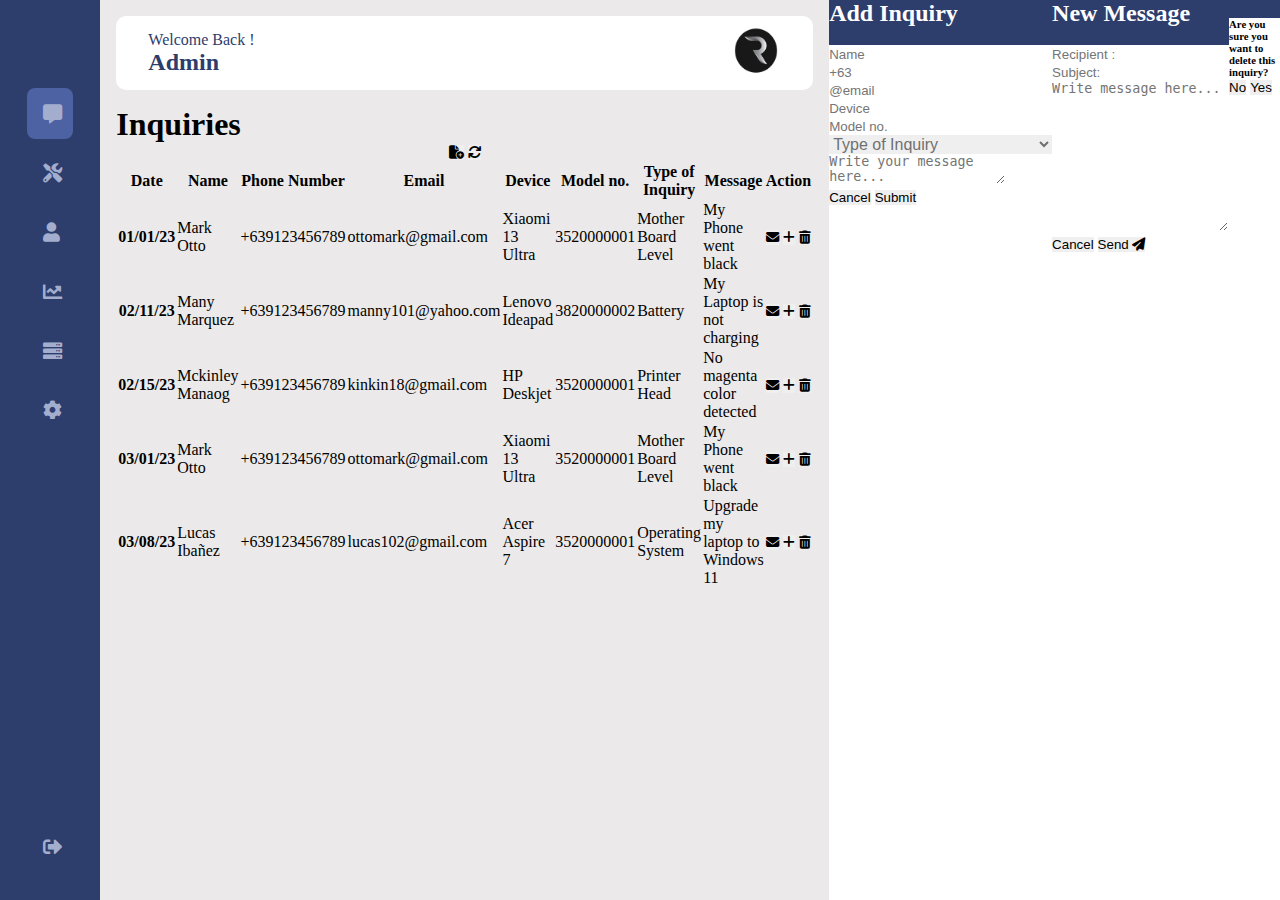
<file: adminsdashboard.html>
<!DOCTYPE html>
<html lang="en">
<head>
    <meta charset="UTF-8">
    <meta name="viewport" content="width=device-width, initial-scale=1.0">

    <link rel="shortcut icon" type="x-icon" href="./res/logo.png">
    <link rel="stylesheet" href="./css/admin.css">
    <link rel="stylesheet" href="./css/all.min.css">
    <link href="https://cdnjs.cloudflare.com/ajax/libs/font-awesome/5.10.0/css/all.min.css" rel="stylesheet">
    <link href="https://cdn.jsdelivr.net/npm/bootstrap-icons@1.4.1/font/bootstrap-icons.css" rel="stylesheet">
    <link href="https://cdn.jsdelivr.net/npm/bootstrap@5.0.2/dist/css/bootstrap.min.css" rel="stylesheet" integrity="sha384-EVSTQN3/azprG1Anm3QDgpJLIm9Nao0Yz1ztcQTwFspd3yD65VohhpuuCOmLASjC" crossorigin="anonymous">
    <script src="https://cdn.jsdelivr.net/npm/bootstrap@5.0.2/dist/js/bootstrap.bundle.min.js" integrity="sha384-MrcW6ZMFYlzcLA8Nl+NtUVF0sA7MsXsP1UyJoMp4YLEuNSfAP+JcXn/tWtIaxVXM" crossorigin="anonymous"></script>    
    
    <title>RoyTech</title>

</head>
<body>

    <div class="sidebar">
        <div class="logo"></div>
        <ul class="menu">

            <li class="active">
                <a href="adminsdashboard.html">
                    <i class="fas fa-message"></i>
                    <span>Inquiries</span>
                </a>
            </li>

            <li>
                <a href="repair.html">
                    <i class="fas fa-screwdriver-wrench"></i>
                    <span>Repair</span>
                </a>
            </li>

            <li>
                <a href="users.html">
                    <i class="fas fa-user"></i>
                    <span>Users</span>
                </a>
            </li>

            <li>
                <a href="">
                    <i class="fas fa-chart-line"></i>
                    <span>Dashboard</span>
                </a>
            </li>

            <li>
                <a href="">
                    <i class="fas fa-server"></i>
                    <span>Stocks</span>
                </a>
            </li>

            <li>
                <a href="">
                    <i class="fas fa-gear"></i>
                    <span>Settings</span>
                </a>
            </li>

            <li class="logout">
                <a href="index.html">
                    <i class="fas fa-right-from-bracket"></i>
                </a>
            </li>
        </ul>
        
    </div>

    <div class="main-content">
        <div class="header-wrapper">
            <div class="header-title">
                <span>Welcome Back !</span>
                <h2> Admin</h2>
            </div>
            <div class="user-info">
            
                <img src="./res/logo.png" alt="">
            </div>

        </div>

        <div class="card-container">
            <h1 class="main-title">Inquiries</h1>
            <div class="form-wrapper">
                <table class="table table-striped table-hover align-middle caption-top table-responsive">
                    <caption>
                        <button type="button" class="btn btn-primary" data-bs-toggle="modal" data-bs-target="#inquirymodal"><i class="fa-solid fa-file-circle-plus"></i></button>
                        <a href="adminsdashboard.html"><button class="btn btn-success"><i class="fa-solid fa-arrows-rotate"></i></button></a>
                    </caption>
                    <thead class="table-dark">
                      <tr>
                        <th >Date</th>
                        <th >Name</th>
                        <th >Phone Number</th>
                        <th class="text-center" >Email</th>
                        <th >Device</th>
                        <th >Model no.</th>
                        <th >Type of Inquiry</th>
                        <th >Message</th>
                        <th class="text-center">Action</th>
                      </tr>
                    </thead>
                    <tbody>
                      <tr>
                        <th scope="row">01/01/23</th>
                        <td>Mark Otto</td>
                        <td>+639123456789</td>
                        <td>ottomark@gmail.com</td>
                        <td>Xiaomi 13 Ultra</td>
                        <td>3520000001</td>
                        <td>Mother Board Level</td>
                        <td>My Phone went black</td>
                        <td>
                            <button class="btn btn-primary" data-bs-toggle="modal" data-bs-target="#messmodal"><i class="fa-solid fa-envelope"></i></button>
                            <button class="btn btn-warning" onclick="alert('Added to Repair Tab')" ><i class="fa-solid fa-plus"></i></button>
                            <button class="btn btn-danger" data-bs-toggle="modal" data-bs-target="#deletemodal"><i class="fa-solid fa-trash-can"></i></button>
                        </td>
                      </tr>
                      <tr>
                        <th scope="row">02/11/23</th>
                        <td>Many Marquez</td>
                        <td>+639123456789</td>
                        <td>manny101@yahoo.com</td>
                        <td>Lenovo Ideapad</td>
                        <td>3820000002</td>
                        <td>Battery</td>
                        <td>My Laptop is not charging</td>
                        <td>
                            <button class="btn btn-primary" data-bs-toggle="modal" data-bs-target="#messmodal"><i class="fa-solid fa-envelope"></i></button>
                            <button class="btn btn-warning" onclick="alert('Added to Repair Tab')" ><i class="fa-solid fa-plus"></i></button>
                            <button class="btn btn-danger" data-bs-toggle="modal" data-bs-target="#deletemodal"><i class="fa-solid fa-trash-can"></i></button>
                        </td>
                      </tr>
                      <tr>
                        <th scope="row">02/15/23</th>
                        <td>Mckinley Manaog</td>
                        <td>+639123456789</td>
                        <td>kinkin18@gmail.com</td>
                        <td>HP Deskjet</td>
                        <td>3520000001</td>
                        <td>Printer Head</td>
                        <td>No magenta color detected</td>
                        <td>
                            <button class="btn btn-primary" data-bs-toggle="modal" data-bs-target="#messmodal"><i class="fa-solid fa-envelope"></i></button>
                            <button class="btn btn-warning" onclick="alert('Added to Repair Tab')" ><i class="fa-solid fa-plus"></i></button>
                            <button class="btn btn-danger" data-bs-toggle="modal" data-bs-target="#deletemodal"><i class="fa-solid fa-trash-can"></i></button>
                        </td>
                      </tr>
                      <tr>
                        <th scope="row">03/01/23</th>
                        <td>Mark Otto</td>
                        <td>+639123456789</td>
                        <td>ottomark@gmail.com</td>
                        <td>Xiaomi 13 Ultra</td>
                        <td>3520000001</td>
                        <td>Mother Board Level</td>
                        <td>My Phone went black</td>
                        <td>
                            <button class="btn btn-primary" data-bs-toggle="modal" data-bs-target="#messmodal"><i class="fa-solid fa-envelope"></i></button>
                            <button class="btn btn-warning" onclick="alert('Added to Repair Tab')" ><i class="fa-solid fa-plus"></i></button>
                            <button class="btn btn-danger" data-bs-toggle="modal" data-bs-target="#deletemodal"><i class="fa-solid fa-trash-can"></i></button>
                        </td>
                      </tr>
                      <tr>
                        <th scope="row">03/08/23</th>
                        <td>Lucas Ibañez</td>
                        <td>+639123456789</td>
                        <td>lucas102@gmail.com</td>
                        <td>Acer Aspire 7</td>
                        <td>3520000001</td>
                        <td>Operating System</td>
                        <td>Upgrade my laptop to Windows 11</td>
                        <td>
                            <button class="btn btn-primary" data-bs-toggle="modal" data-bs-target="#messmodal"><i class="fa-solid fa-envelope"></i></button>
                            <button class="btn btn-warning" onclick="alert('Added to Repair Tab')" ><i class="fa-solid fa-plus"></i></button>
                            <button class="btn btn-danger" data-bs-toggle="modal" data-bs-target="#deletemodal"><i class="fa-solid fa-trash-can"></i></button>
                        </td>
                      </tr>
                    </tbody>
                  </table>
            </div>
            
        </div>

    </div>


    <!--Inquiry Modal-->

<div class="modal fade" id="inquirymodal">
    <div class="modal-dialog modal-dialog-centered">
        <div class="modal-content">

            <div class="modal-header" style="background-color:#2d3d6c;">
                <div class="modal-title">
                  <h2 class="title" style="color: #ffff;">Add Inquiry</h2>
                </div>
                <button type="button" class="btn-close" data-bs-dismiss="modal"></button>
            </div>

            <div class="modal-body">
              <input type="text" class="form-control mb-2 p-2"  placeholder="Name">
              <input type="number" class="form-control mb-2 p-2"  placeholder="+63">
              <input type="email" class="form-control mb-2 p-2"  placeholder="@email">
              <input type="text" class="form-control mb-2 p-2"  placeholder="Device">
              <input type="number" class="form-control mb-2 p-2"  placeholder="Model no.">
        <div class="form-control  mb-2">

          <div class="select-box">
            <select>
              <option hidden>Type of Inquiry</option>
              <option>Check up</option>
              <option>LCD Replacement</option>
              <option>Battery Replacement</option>
              <option>Forgotten Password</option>
              <option>Bypass</option>
              <option>Mother Board Level Repair</option>
            </select>
          </div>       
      </div>
         <textarea class="form-control" placeholder="Write your message here..."></textarea>

            </div>

            <div class="modal-footer">
                <button type="button" class="btn btn-danger" data-bs-dismiss="modal">Cancel</button>
                <button type="button" class="btn btn-primary" data-bs-dismiss="modal" onclick="alert('Inquiry added Successfully')"> Submit </button>
            </div>

        </div>
    </div>
</div>
   <!--Inquiry Modal Ends-->


   <!--Message Modal-->

  <div class="modal fade" id="messmodal">
    <div class="modal-dialog modal-dialog-centered">
        <div class="modal-content">

            <div class="modal-header" style="background-color:#2d3d6c;">
                <div class="modal-title">
                  <h2 class="title" style="color: #ffff;">New Message</h2>
                </div>
                <button type="button" class="btn-close" data-bs-dismiss="modal"></button>
            </div>

            <div class="modal-body">
                <input type="text" class="form-control mb-2 p-2"  placeholder="Recipient : ">
                <input type="text" class="form-control mb-2 p-2"  placeholder="Subject: ">
                <textarea name="" id="" class="form-control" style="height: 150px;" placeholder="Write message here..."></textarea>

                <div class="modal-footer">
                    <button type="button" class="btn btn-danger" data-bs-dismiss="modal">Cancel</button>
                    <button type="button" class="btn btn-primary" data-bs-dismiss="modal" onclick="alert('Message Sent Successfully')"> Send <i class="fa-solid fa-paper-plane"></i> </button>
                </div>

            </div>
        </div>
   </div>
</div>

   <!--Message Modal Ends-->

   <!--Delete Modal-->

<div class="modal fade" id="deletemodal">
    <div class="modal-dialog modal-dialog-centered">
        <div class="modal-content">

            <div class="modal-header" style="background-color:#2d3d6c;">
                <div class="modal-title">
                 
                </div>
                <button type="button" class="btn-close" data-bs-dismiss="modal"></button>
            </div>

                <div class="modal-body">
                    
                    <h6>Are you sure you want to delete this inquiry?</h6>

                <div class="modal-footer">
                    <button type="button" class="btn btn-danger" data-bs-dismiss="modal">No</button>
                    <button type="button" class="btn btn-primary" data-bs-dismiss="modal" onclick="alert('Deleted Successfully')"> Yes</button>
                </div>

            </div>
        </div>
    </div>
</div>
   <!--Delete Modal Ends-->


</body>
</html>
</file>
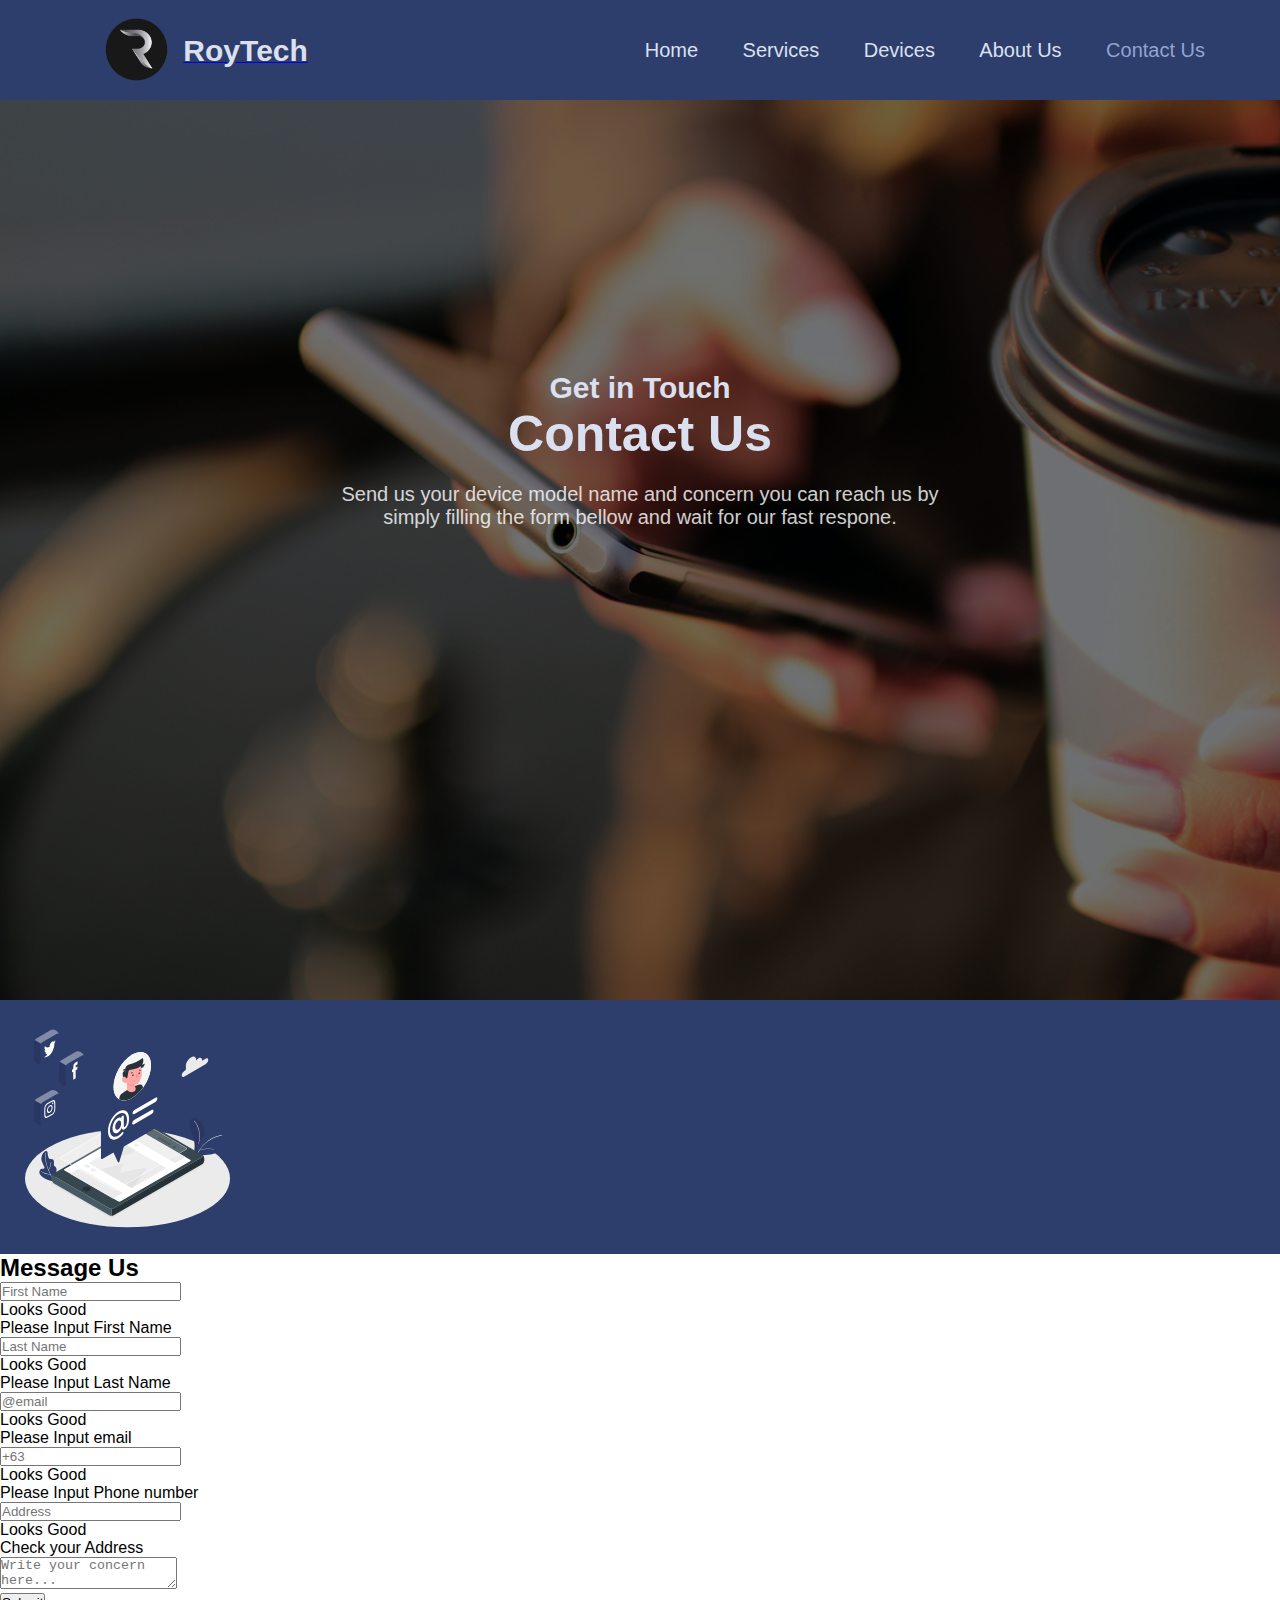
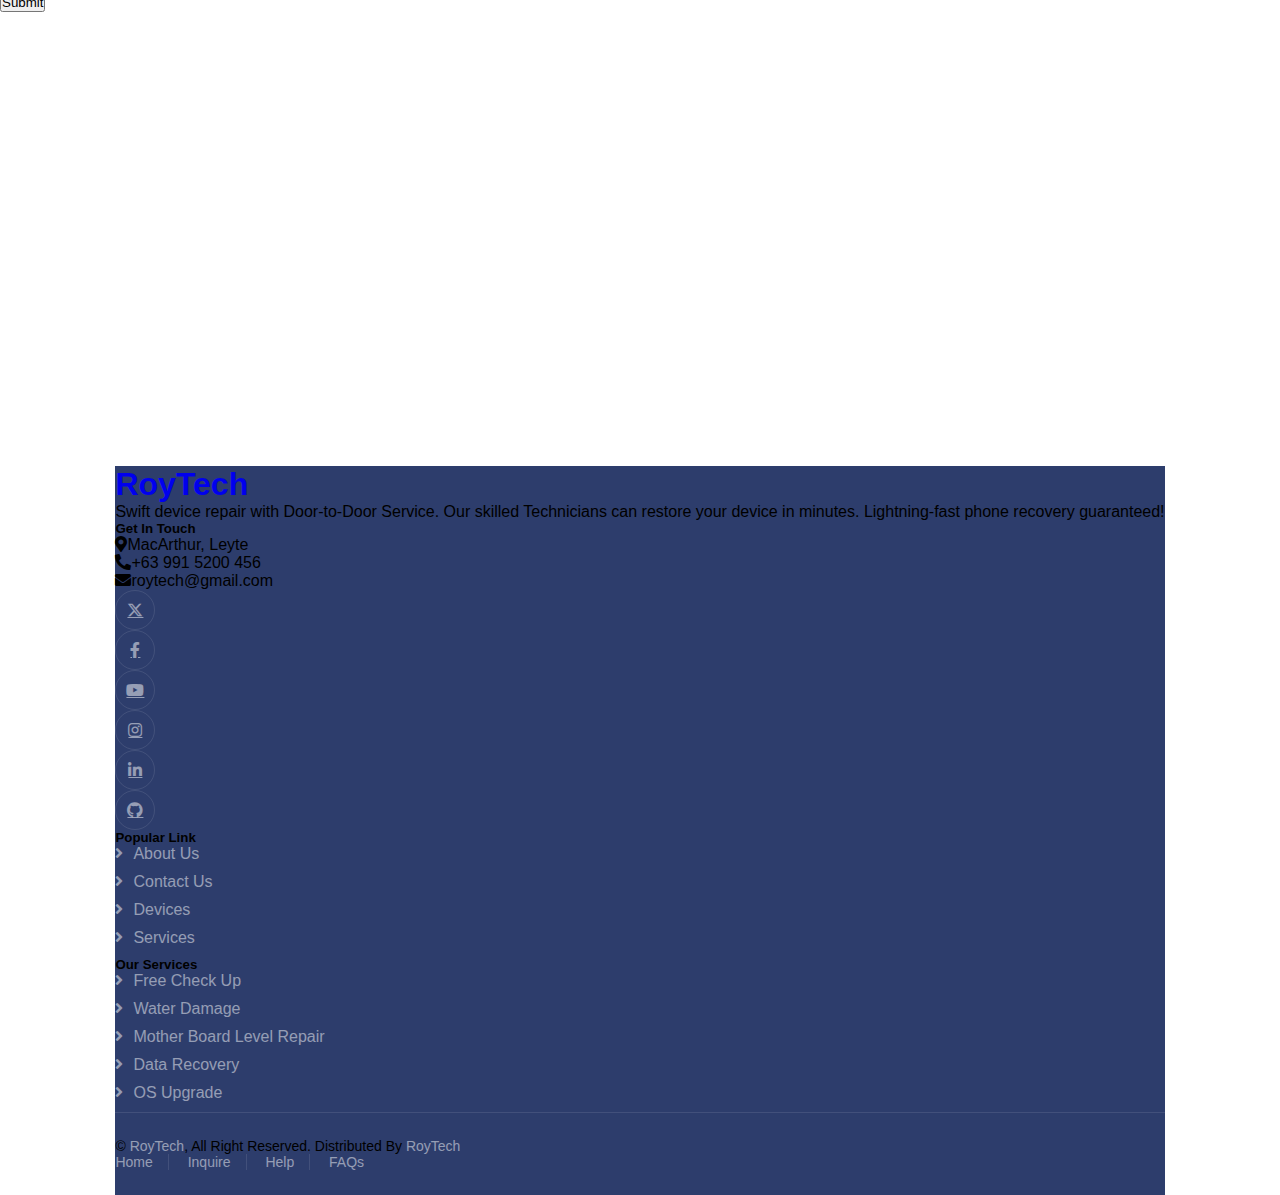
<file: contactus.html>
<!DOCTYPE html>
<html lang="en">
<head>

    <meta charset="UTF-8">
    <meta name="viewport" content="width=device-width, initial-scale=1.0">
    
    <link rel="shortcut icon" type="x-icon" href="./res/logo.png">
    <link rel="stylesheet" href="./css/contactus.css">
    <link rel="stylesheet" href="./css/all.min.css">
    <link href="https://cdnjs.cloudflare.com/ajax/libs/font-awesome/5.10.0/css/all.min.css" rel="stylesheet">
    <link href="https://cdn.jsdelivr.net/npm/bootstrap-icons@1.4.1/font/bootstrap-icons.css" rel="stylesheet">
    <link href="https://cdn.jsdelivr.net/npm/bootstrap@5.0.2/dist/css/bootstrap.min.css" rel="stylesheet" integrity="sha384-EVSTQN3/azprG1Anm3QDgpJLIm9Nao0Yz1ztcQTwFspd3yD65VohhpuuCOmLASjC" crossorigin="anonymous">
    <script src="https://cdn.jsdelivr.net/npm/bootstrap@5.0.2/dist/js/bootstrap.bundle.min.js" integrity="sha384-MrcW6ZMFYlzcLA8Nl+NtUVF0sA7MsXsP1UyJoMp4YLEuNSfAP+JcXn/tWtIaxVXM" crossorigin="anonymous"></script>    
    
    <title>RoyTech</title>
</head>
<body>


   <!--Navbar Start-->
        <header class="header shadow sticky-top">

            <nav class="nav-bar">
  
              <div class="logo-container ps-5">
                 <img class="logo" src="./res/logo.png" alt="logo">
                 <a href="index.html"><label class="logo-txt">RoyTech</label></a>
              </div>
  
                <input type="checkbox" id="check">
                  <label for="check" class="hamburger-btn">
                    <i class="fas fa-bars"></i>
                  </label>
  
                  <ul class="nav-list">
                    <li><a  href="index.html">Home</a></li>
                    <li><a href="services.html">Services</a></li>
                    <li><a href="devices.html">Devices</a></li>
                    <li><a href="aboutus.html">About Us</a></li>
                    <li><a class="active" href="contactus.html">Contact Us</a></li>
                  </ul>
              </nav>
  
        </header>
  
  <!--Navbar Ends-->

  <!--Banner Start-->

<div class="container-fluid masthead" style="background-image: url('./res/contactus.jpg');"></div>
<div class="container content-dev">
  <h3>Get in Touch</h3>
  <h2>Contact Us</h2>
  <p>Send us your device model name and concern you can reach us by simply filling the form bellow and wait for our fast respone.</p>
  </div>
</div>
    <!--Banner End-->

  <!--Form Starts-->
  <div class="container d-flex justify-content-center align-items-center min-vh-100 mb-5">
    <div class="row border rounded p-4 bg-white shadow box-area">

        <div class="col-md-6 rounded-1 d-flex justify-content-center align-items-center flex-column left-box" style="background: #2d3d6c;">
            <div class="featured-image mb-3">
                <img src="./res/contactus.svg" class="img-fluid" style="width: 250px;" alt="">
            </div>
        </div>

        <div class="col-md-6 right-box">

            <div class="row align-items-center">
                <div class="header-text mb-2">
                    <h2>Message Us</h2>
                </div>

                <form class="needs-validation" action="form.html" novalidate>
          
          
                    <div class="col">
                      <label for="validationcustom01" class="form-label"></label>
                      <input type="text" class="form-control" id="validationcustom01" placeholder="First Name" required>
                        <div class="valid-feedback">Looks Good</div>
                        <div class="invalid-feedback">Please Input First Name</div>
                    </div>
  
                    <div class="col">
                      <label for="validationcustom01" class="form-label"></label>
                      <input type="text" class="form-control" id="validationcustom01" placeholder="Last Name" required>
                        <div class="valid-feedback">Looks Good</div>
                        <div class="invalid-feedback">Please Input Last Name</div>
                    </div>
                
                  <div class="col">
                    <label for="validationcustom03" class="form-label"></label>
                    <input type="email" class="form-control" id="validationcustom03" placeholder="@email" required>
                      <div class="valid-feedback">Looks Good</div>
                      <div class="invalid-feedback">Please Input email</div>
                  </div>
  
                  <div class="col">
                    <label for="validationcustom06" class="form-label"></label>
                    <input type="number" class="form-control" id="validationcustom06" placeholder="+63" required>
                      <div class="valid-feedback">Looks Good</div>
                      <div class="invalid-feedback">Please Input Phone number</div>
                  </div>
  
                  <div class="col">
                    <label for="validationcustom07" class="form-label"></label>
                    <input type="text" class="form-control" id="validationcustom07" placeholder="Address" required>
                      <div class="valid-feedback">Looks Good</div>
                      <div class="invalid-feedback">Check your Address</div>
                  </div>

                  <div class="col">
                    <textarea name="" id="" class="form-control mt-2" placeholder="Write your concern here..."></textarea>
                  </div>
  
                  <div class="col mt-2">
                    <button type="submit" class="form-control btn btn-primary">Submit</button>
                  </div>
  
              </form>

            </div>
        </div>

    </div>
</div>
  

<div class = "map">
  <iframe src="https://www.google.com/maps/embed?pb=!1m18!1m12!1m3!1d3918.7650969654924!2d124.99795107508422!3d10.829280258216505!2m3!1f0!2f0!3f0!3m2!1i1024!2i768!4f13.1!3m3!1m2!1s0x3307b9a69bdf8743%3A0xe5217cea3c4ee7ff!2sRoyTech!5e0!3m2!1sen!2sph!4v1699282150920!5m2!1sen!2sph" width="100%" height="450" style="border:0;" allowfullscreen="" loading="lazy" referrerpolicy="no-referrer-when-downgrade"></iframe>
</div>

  <!-- Footer Start -->
  <div class="container-fluid text-white-50 pt-3 footer">
    <div class="container py-5">
        <div class="row g-5">
            <div class="col-md-6 col-lg-3">
                <a href="index.html" class="brand">
                   <h1 class="text-white">RoyTech</h1>
                </a>
                <p class="mb-0 mt-3">Swift device repair with Door-to-Door Service. Our skilled Technicians can restore your device in minutes. Lightning-fast phone recovery guaranteed!</p>
            </div>
            <div class="col-md-6 col-lg-3">
                <h5 class="text-white mb-4">Get In Touch</h5>
                <p><i class="fa fa-map-marker-alt me-3"></i>MacArthur, Leyte</p>
                <p><i class="fa fa-phone-alt me-3"></i>+63 991 5200 456</p>
                <p><i class="fa fa-envelope me-3"></i>roytech@gmail.com</p>
                <div class="d-flex pt-2">
                    <a class="btn btn-outline-light btn-social" href="https://twitter.com/i/flow/login"><i class="fab fa-x-twitter"></i></a>
                    <a class="btn btn-outline-light btn-social" href="https://www.facebook.com/profile.php?id=100088334353562&mibextid=ZbWKwL"><i class="fab fa-facebook-f"></i></a>
                    <a class="btn btn-outline-light btn-social" href="https://www.youtube.com/channel/UCSdufvu8HXEcX8RUDfvCtLQ"><i class="fab fa-youtube"></i></a>
                    <a class="btn btn-outline-light btn-social" href="https://www.instagram.com/"><i class="fab fa-instagram"></i></a>
                    <a class="btn btn-outline-light btn-social" href="https://www.linkedin.com/login"><i class="fab fa-linkedin-in"></i></a>
                    <a class="btn btn-outline-light btn-social" href="https://github.com/"><i class="fab fa-github"></i></a>
                </div>
            </div>
            <div class="col-md-6 col-lg-3">
                <h5 class="text-white mb-4">Popular Link</h5>
                <a class="btn btn-link" href="aboutus.html">About Us</a>
                <a class="btn btn-link" href="contactus.html">Contact Us</a>
                <a class="btn btn-link" href="devices.html">Devices</a>
                <a class="btn btn-link" href="services.html">Services</a>
                
            </div>
            <div class="col-md-6 col-lg-3">
                <h5 class="text-white mb-4">Our Services</h5>
                <a class="btn btn-link" href="devices.html">Free Check Up</a>
                <a class="btn btn-link" href="devices.html">Water Damage</a>
                <a class="btn btn-link" href="laptopdevices.html">Mother Board Level Repair</a>
                <a class="btn btn-link" href="laptopdevices.html">Data Recovery</a>
                <a class="btn btn-link" href="laptopdevices.html">OS Upgrade</a>
            </div>
        </div>
    </div>

    <div class="container">
        <div class="copyright">
            <div class="row">
                <div class="col-md-6 text-center text-md-start">
                    &copy; <a class="border-bottom" href="index.html">RoyTech</a>, All Right Reserved.

                     Distributed By <a class="border-bottom" href="index.html">RoyTech</a>
                </div>
                <div class="col-md-6 text-center text-md-end">
                    <div class="footer-menu">
                        <a href="index.html">Home</a>
                        <a href="contactus.html">Inquire</a>
                        <a href="contactus.html">Help</a>
                        <a href="index.html">FAQs</a>
                    </div>
                </div>
            </div>
        </div>
    </div>
</div>
<!-- Footer End -->

</body>
</html>
<script>
  // Example starter JavaScript for disabling form submissions if there are invalid fields
  (function () {
    'use strict'
  
    // Fetch all the forms we want to apply custom Bootstrap validation styles to
    var forms = document.querySelectorAll('.needs-validation')
  
    // Loop over them and prevent submission
    Array.prototype.slice.call(forms)
      .forEach(function (form) {
        form.addEventListener('submit', function (event) {
          if (!form.checkValidity()) {
            event.preventDefault()
            event.stopPropagation()
          }
  
          form.classList.add('was-validated')
        }, false)
      })
  })()     
  </script>
</file>
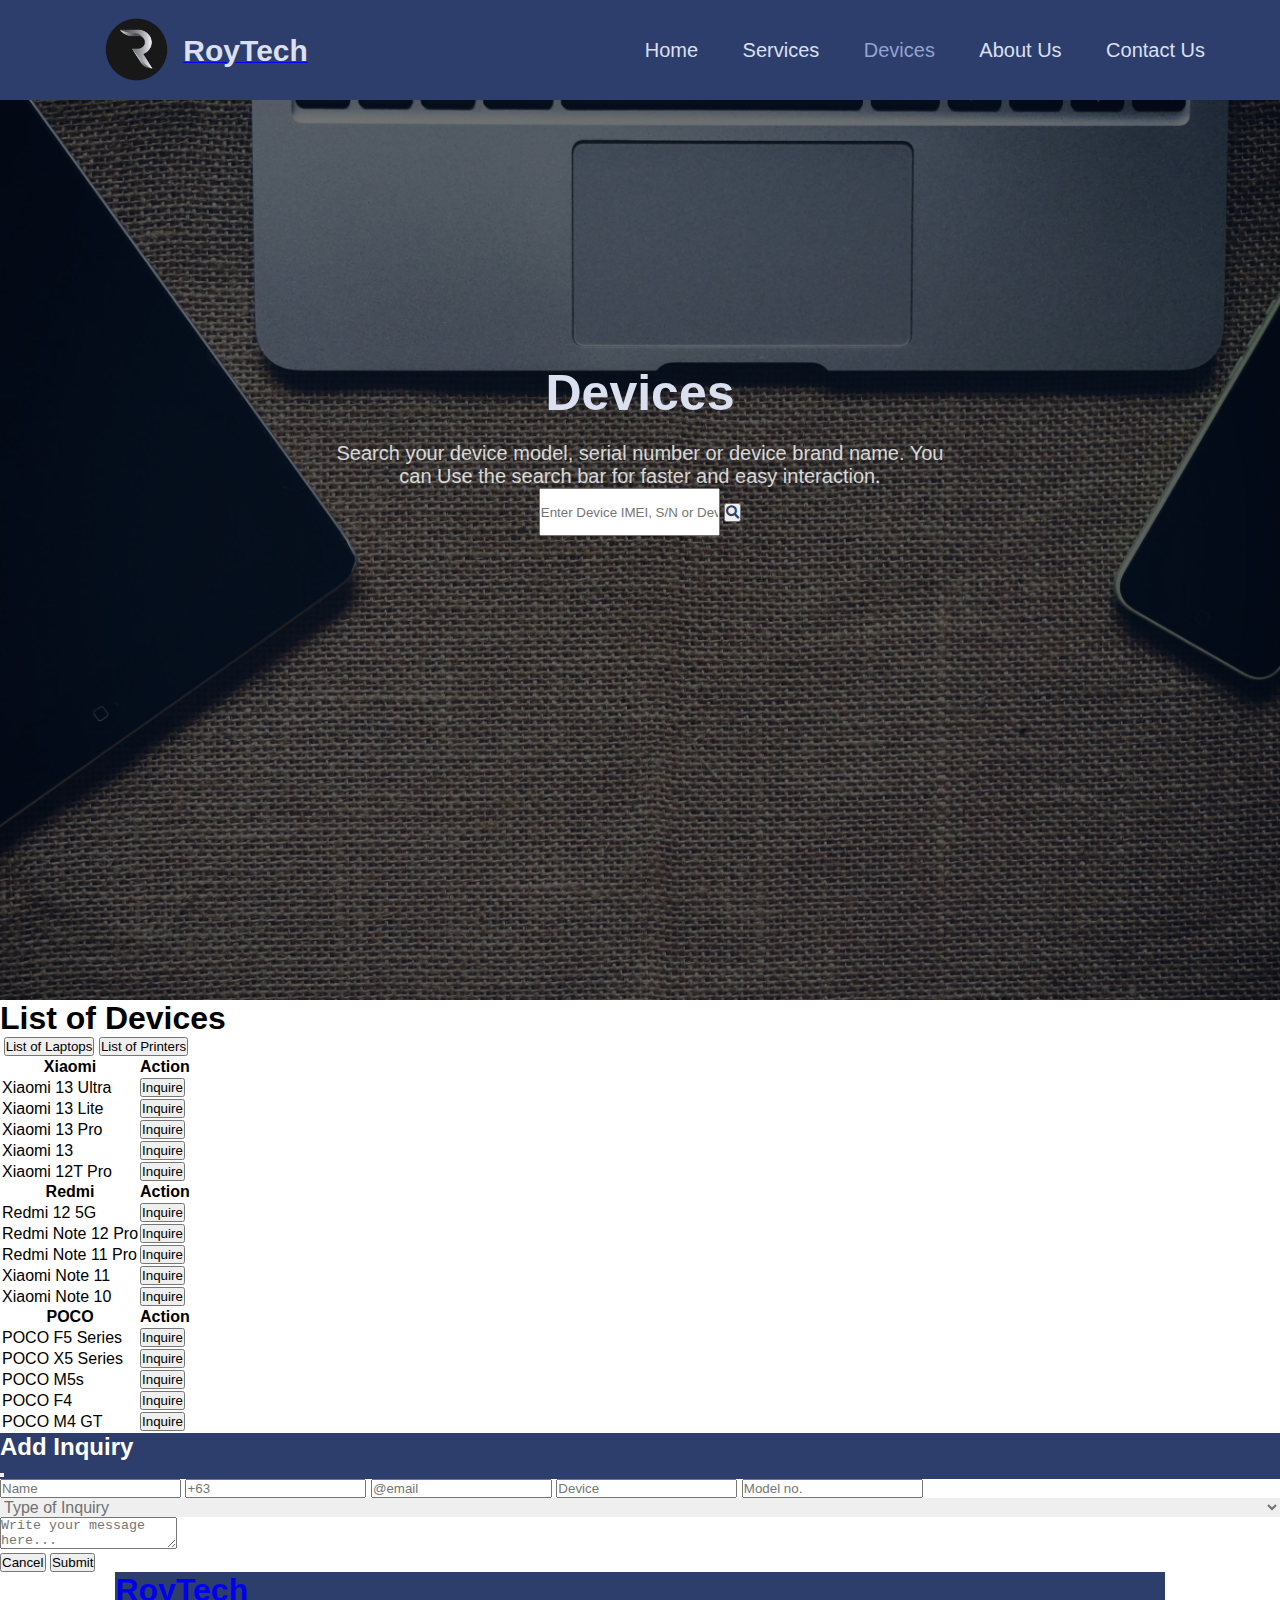
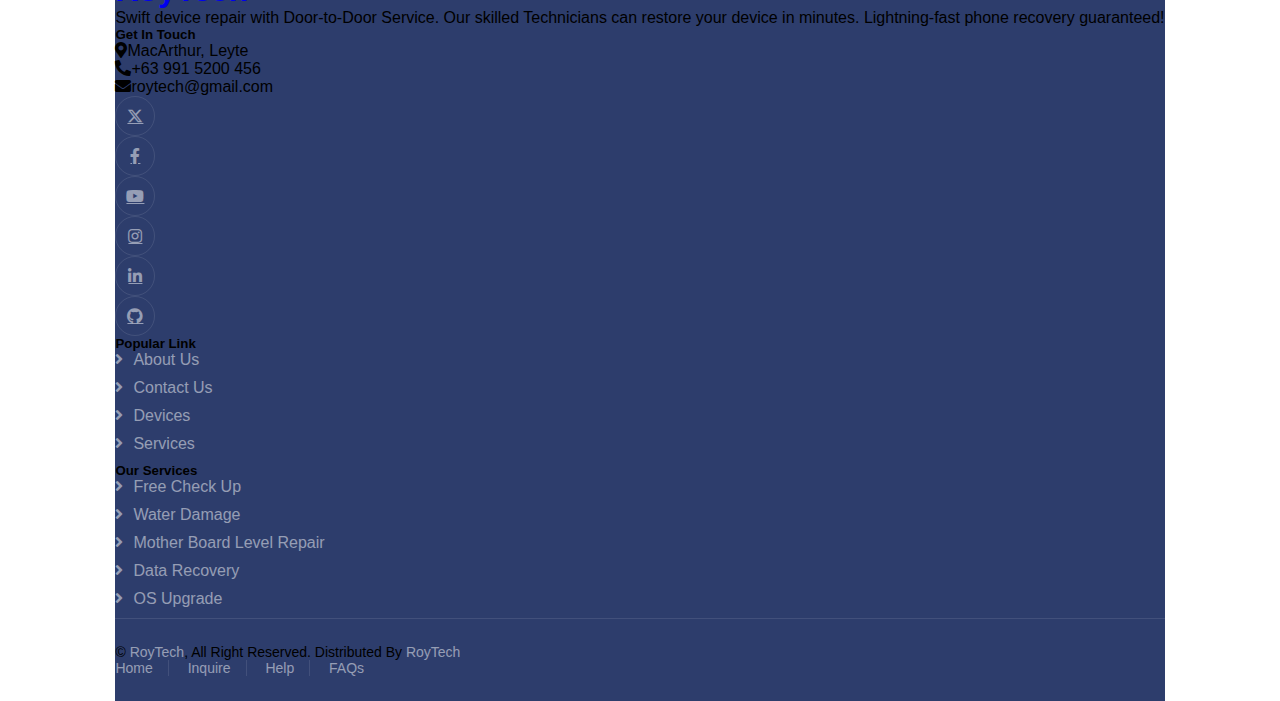
<file: devices.html>
<!DOCTYPE html>
<html lang="en">
<head>
    <meta charset="UTF-8">
    <meta name="viewport" content="width=device-width, initial-scale=1.0">
    <link rel="shortcut icon" type="x-icon" href="./res/logo.png">
    <link rel="stylesheet" href="./css/devices.css">
    <link rel="stylesheet" href="./css/all.min.css">
    <link href="https://cdnjs.cloudflare.com/ajax/libs/font-awesome/5.10.0/css/all.min.css" rel="stylesheet">
    <link href="https://cdn.jsdelivr.net/npm/bootstrap-icons@1.4.1/font/bootstrap-icons.css" rel="stylesheet">
    <link href="https://cdn.jsdelivr.net/npm/bootstrap@5.0.2/dist/css/bootstrap.min.css" rel="stylesheet" integrity="sha384-EVSTQN3/azprG1Anm3QDgpJLIm9Nao0Yz1ztcQTwFspd3yD65VohhpuuCOmLASjC" crossorigin="anonymous">
    <script src="https://cdn.jsdelivr.net/npm/bootstrap@5.0.2/dist/js/bootstrap.bundle.min.js" integrity="sha384-MrcW6ZMFYlzcLA8Nl+NtUVF0sA7MsXsP1UyJoMp4YLEuNSfAP+JcXn/tWtIaxVXM" crossorigin="anonymous"></script>    

    <title>RoyTech</title>
</head>
<body>

    <!--Navbar Start-->
    <header class="header shadow sticky-top">

        <nav class="nav-bar">

          <div class="logo-container ps-5">
             <img class="logo" src="./res/logo.png" alt="logo">
             <a href="index.html"><label class="logo-txt">RoyTech</label></a>
          </div>

            <input type="checkbox" id="check">
              <label for="check" class="hamburger-btn">
                <i class="fas fa-bars"></i>
              </label>

              <ul class="nav-list">
                <li><a href="index.html">Home</a></li>
                <li><a href="services.html">Services</a></li>
                <li><a class="active"  href="devices.html">Devices</a></li>
                <li><a href="aboutus.html">About Us</a></li>
                <li><a href="contactus.html">Contact Us</a></li>
              </ul>
          </nav>

    </header>
    <!--Navbar Ends-->

    <!--Banner Start-->

<div class="container-fluid masthead" style="background-image: url('./res/devices.jpg');"></div>
<div class="container content-dev">
  <h2>Devices</h2>
  <p>Search your device model, serial number or device brand name. You can Use the search bar for faster and easy interaction. </p>
  <div class="position-relative w-100 mt-5 mb-2">
    <input class="form-control border-0 rounded-pill w-100 ps-4 pe-5" type="text"
        placeholder="Enter Device IMEI, S/N or Device Model" style="height: 48px;">
    <button type="button" class="btn shadow-none position-absolute top-0 end-0 mt-1 me-2"><i
            class="fa fa-search fs-4" style="color: #2d3d6c;"></i></button>
  </div>
</div>
    <!--Banner End-->


    <!--List of Devices Start-->
  <div class="container-fluid cont-dev">
    <div class="container pt-5 pb-5">
      <div class="mx-auto text-center" style="max-width: 500px;">
        <h1 class="mb-4 faqs-title">List of Devices</h1>
    </div>
      
      <table class="table table-hover align-middle mb-5">
        <caption class="cap">
          <a style="text-decoration: none;" href="laptopdevices.html"><button type="button" class="btn btn-primary me-3">List of Laptops</button></a> 
          <a style="text-decoration: none;" href="printerdevices.html"><button type="button" class="btn btn-primary">List of Printers</button></a> 
      </caption>
        <thead class="table-dark">
          <tr>
            <th scope="col">Xiaomi</th>
            <th scope="col">Action</th>
          </tr>
        </thead>
        <tbody>

          <tr>
            <td>Xiaomi 13 Ultra</td>
            <td><button type="button" class="btn btn-success p-2" data-bs-toggle="modal" data-bs-target="#animodal"> Inquire </button></td>
          </tr>
          <tr>
            <td>Xiaomi 13 Lite</td>
            <td><button type="button" class="btn btn-success p-2" data-bs-toggle="modal" data-bs-target="#animodal"> Inquire </button></td>
          </tr>

        <tr>
          <td>Xiaomi 13 Pro</td>
          <td><button type="button" class="btn btn-success p-2" data-bs-toggle="modal" data-bs-target="#animodal"> Inquire </button></td>
        </tr>

        <tr>
          <td>Xiaomi 13</td>
          <td><button type="button" class="btn btn-success p-2" data-bs-toggle="modal" data-bs-target="#animodal"> Inquire </button></td>
        </tr>

        <tr>
          <td>Xiaomi 12T Pro</td>
          <td><button type="button" class="btn btn-success p-2" data-bs-toggle="modal" data-bs-target="#animodal"> Inquire </button></td>
        </tr>

        <thead class="table-dark">
          <tr>
            <th scope="col">Redmi</th>
            <th scope="col">Action</th>
          </tr>
        </thead>
        <tbody>

          <tr>
            <td>Redmi 12 5G</td>
            <td><button type="button" class="btn btn-success p-2" data-bs-toggle="modal" data-bs-target="#animodal"> Inquire </button></td>
          </tr>
          <tr>
            <td>Redmi Note 12 Pro</td>
            <td><button type="button" class="btn btn-success p-2" data-bs-toggle="modal" data-bs-target="#animodal"> Inquire </button></td>
          </tr>

        <tr>
          <td>Redmi Note 11 Pro</td>
          <td><button type="button" class="btn btn-success p-2" data-bs-toggle="modal" data-bs-target="#animodal"> Inquire </button></td>
        </tr>

        <tr>
          <td>Xiaomi Note 11</td>
          <td><button type="button" class="btn btn-success p-2" data-bs-toggle="modal" data-bs-target="#animodal"> Inquire </button></td>
        </tr>

        <tr>
          <td>Xiaomi Note 10</td>
          <td><button type="button" class="btn btn-success p-2" data-bs-toggle="modal" data-bs-target="#animodal"> Inquire </button></td>
        </tr>

        <thead class="table-dark">
          <tr>
            <th scope="col">POCO</th>
            <th scope="col">Action</th>
          </tr>
        </thead>
        <tbody>

          <tr>
            <td>POCO F5 Series</td>
            <td><button type="button" class="btn btn-success p-2" data-bs-toggle="modal" data-bs-target="#animodal"> Inquire </button></td>
          </tr>
          <tr>
            <td>POCO X5 Series</td>
            <td><button type="button" class="btn btn-success p-2" data-bs-toggle="modal" data-bs-target="#animodal"> Inquire </button></td>
          </tr>

        <tr>
          <td>POCO M5s</td>
          <td><button type="button" class="btn btn-success p-2" data-bs-toggle="modal" data-bs-target="#animodal"> Inquire </button></td>
        </tr>

        <tr>
          <td>POCO F4</td>
          <td><button type="button" class="btn btn-success p-2" data-bs-toggle="modal" data-bs-target="#animodal"> Inquire </button></td>
        </tr>

        <tr>
          <td>POCO M4 GT</td>
          <td><button type="button" class="btn btn-success p-2" data-bs-toggle="modal" data-bs-target="#animodal"> Inquire </button></td>
        </tr>

      </tbody>
      </table>

    </div>
  </div>


  <!--Mobile Phone Inquiry Modal-->

  <div class="modal fade" id="animodal">
    <div class="modal-dialog modal-dialog-centered">
        <div class="modal-content">

            <div class="modal-header" style="background-color:#2d3d6c;">
                <div class="modal-title">
                  <h2 class="title" style="color: #ffff;">Add Inquiry</h2>
                </div>
                <button type="button" class="btn-close" data-bs-dismiss="modal"></button>
            </div>

            <div class="modal-body">
              <input type="text" class="form-control mb-2 p-2"  placeholder="Name">
              <input type="number" class="form-control mb-2 p-2"  placeholder="+63">
              <input type="email" class="form-control mb-2 p-2"  placeholder="@email">
              <input type="text" class="form-control mb-2 p-2"  placeholder="Device">
              <input type="number" class="form-control mb-2 p-2"  placeholder="Model no.">
        <div class="form-control  mb-2">

          <div class="select-box">
            <select>
              <option hidden>Type of Inquiry</option>
              <option>Check up</option>
              <option>LCD Replacement</option>
              <option>Battery Replacement</option>
              <option>Forgotten Password</option>
              <option>Bypass</option>
              <option>Mother Board Level Repair</option>
            </select>
          </div>       
      </div>
         <textarea class="form-control" placeholder="Write your message here..."></textarea>

            </div>

            <div class="modal-footer">
                <button type="button" class="btn btn-danger" data-bs-dismiss="modal">Cancel</button>
                <button type="button" class="btn btn-primary" data-bs-dismiss="modal" onclick="alert('Inquiry added Successfully')"> Submit </button>
            </div>

        </div>
    </div>
</div>

<!--Modal Ends-->

    <!--List of Devices Ends-->

  <!-- Footer Start -->
  <div class="container-fluid text-white-50 pt-3 footer">
    <div class="container py-5">
        <div class="row g-5">
            <div class="col-md-6 col-lg-3">
                <a href="index.html" class="brand">
                   <h1 class="text-white">RoyTech</h1>
                </a>
                <p class="mb-0 mt-3">Swift device repair with Door-to-Door Service. Our skilled Technicians can restore your device in minutes. Lightning-fast phone recovery guaranteed!</p>
            </div>
            <div class="col-md-6 col-lg-3">
                <h5 class="text-white mb-4">Get In Touch</h5>
                <p><i class="fa fa-map-marker-alt me-3"></i>MacArthur, Leyte</p>
                <p><i class="fa fa-phone-alt me-3"></i>+63 991 5200 456</p>
                <p><i class="fa fa-envelope me-3"></i>roytech@gmail.com</p>
                <div class="d-flex pt-2">
                    <a class="btn btn-outline-light btn-social" href="https://twitter.com/i/flow/login"><i class="fab fa-x-twitter"></i></a>
                    <a class="btn btn-outline-light btn-social" href="https://www.facebook.com/profile.php?id=100088334353562&mibextid=ZbWKwL"><i class="fab fa-facebook-f"></i></a>
                    <a class="btn btn-outline-light btn-social" href="https://www.youtube.com/channel/UCSdufvu8HXEcX8RUDfvCtLQ"><i class="fab fa-youtube"></i></a>
                    <a class="btn btn-outline-light btn-social" href="https://www.instagram.com/"><i class="fab fa-instagram"></i></a>
                    <a class="btn btn-outline-light btn-social" href="https://www.linkedin.com/login"><i class="fab fa-linkedin-in"></i></a>
                    <a class="btn btn-outline-light btn-social" href="https://github.com/"><i class="fab fa-github"></i></a>
                </div>
            </div>
            <div class="col-md-6 col-lg-3">
                <h5 class="text-white mb-4">Popular Link</h5>
                <a class="btn btn-link" href="aboutus.html">About Us</a>
                <a class="btn btn-link" href="contactus.html">Contact Us</a>
                <a class="btn btn-link" href="devices.html">Devices</a>
                <a class="btn btn-link" href="services.html">Services</a>
                
            </div>
            <div class="col-md-6 col-lg-3">
                <h5 class="text-white mb-4">Our Services</h5>
                <a class="btn btn-link" href="devices.html">Free Check Up</a>
                <a class="btn btn-link" href="devices.html">Water Damage</a>
                <a class="btn btn-link" href="laptopdevices.html">Mother Board Level Repair</a>
                <a class="btn btn-link" href="laptopdevices.html">Data Recovery</a>
                <a class="btn btn-link" href="laptopdevices.html">OS Upgrade</a>
            </div>
        </div>
    </div>

    <div class="container">
        <div class="copyright">
            <div class="row">
                <div class="col-md-6 text-center text-md-start">
                    &copy; <a class="border-bottom" href="index.html">RoyTech</a>, All Right Reserved.

                     Distributed By <a class="border-bottom" href="index.html">RoyTech</a>
                </div>
                <div class="col-md-6 text-center text-md-end">
                    <div class="footer-menu">
                        <a href="index.html">Home</a>
                        <a href="contactus.html">Inquire</a>
                        <a href="contactus.html">Help</a>
                        <a href="index.html">FAQs</a>
                    </div>
                </div>
            </div>
        </div>
    </div>
</div>
<!-- Footer End -->

    
</body>
</html>
</file>
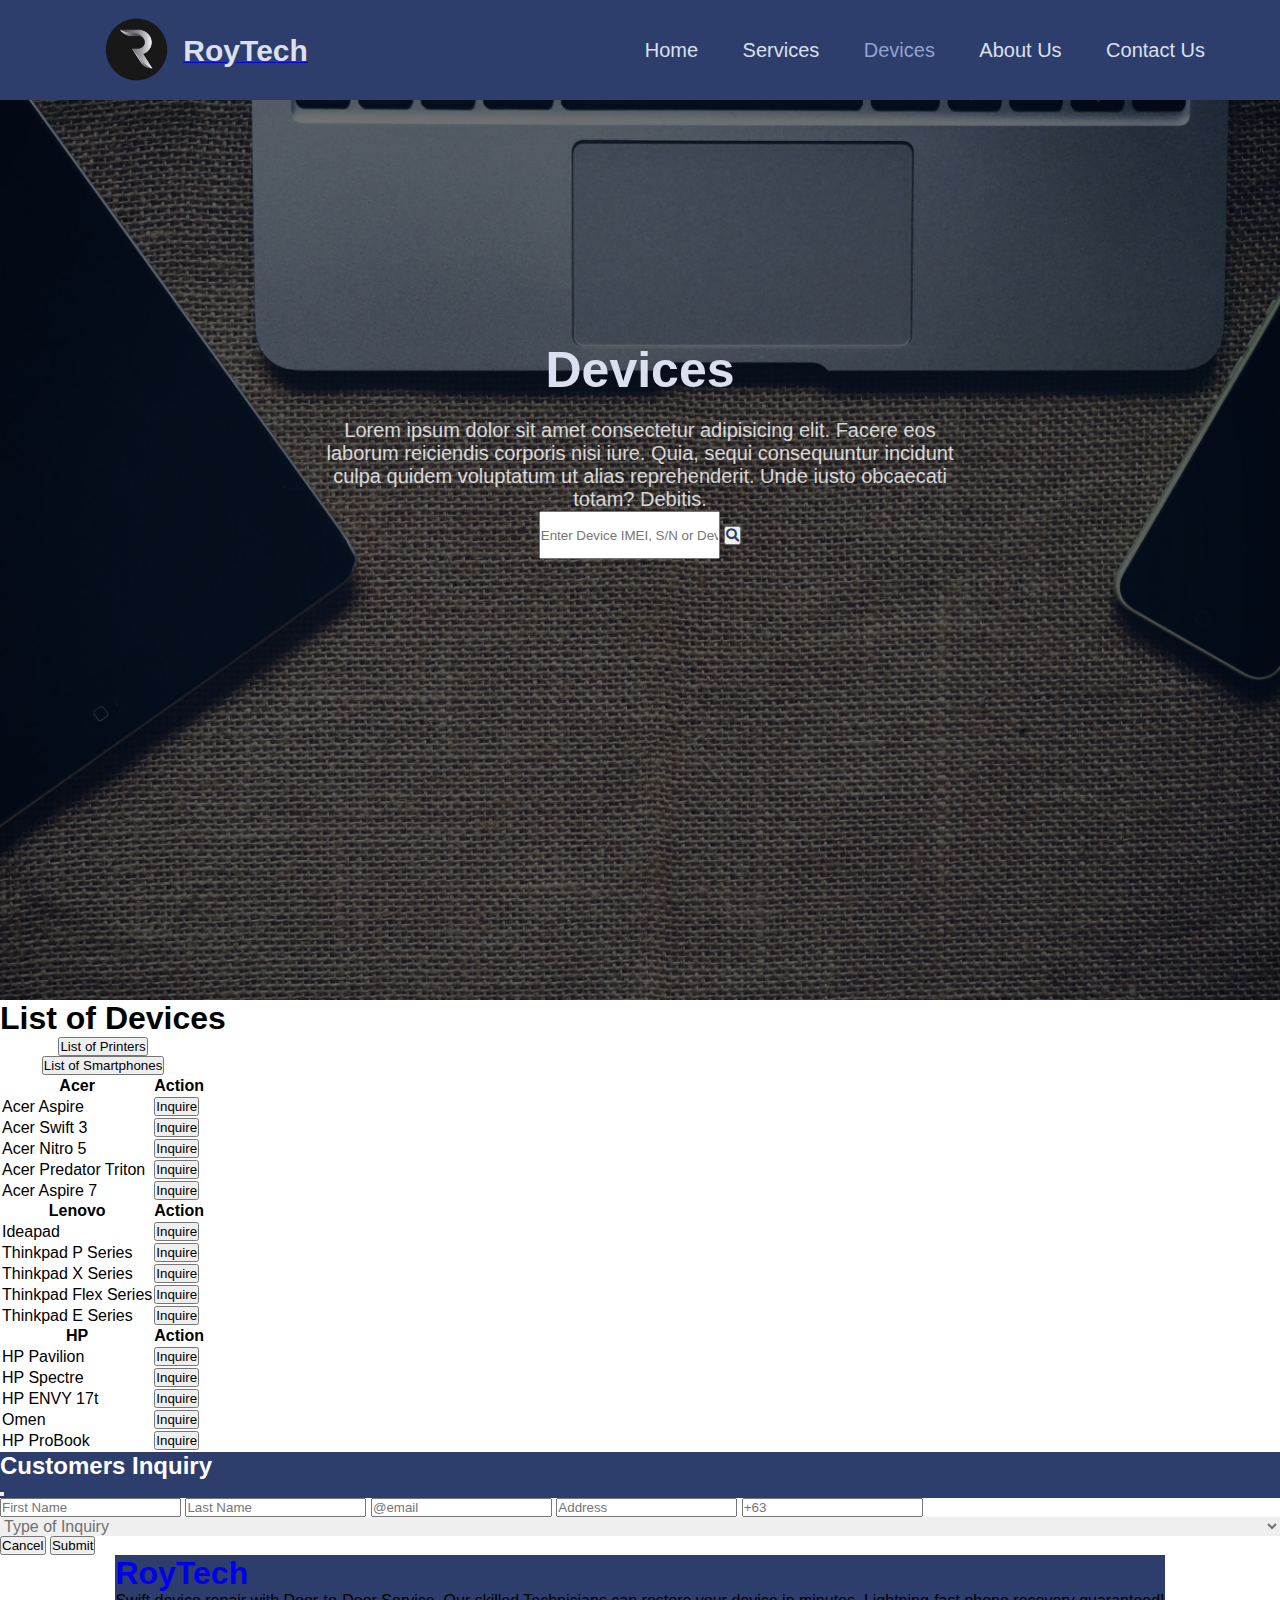
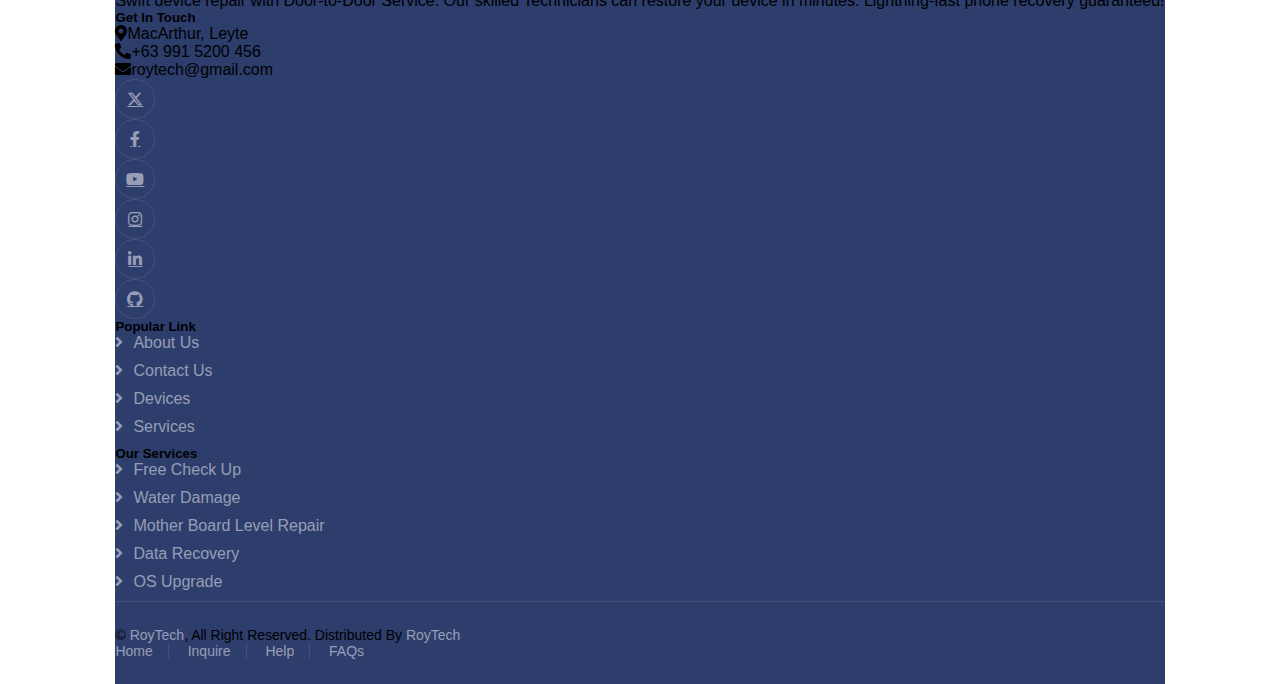
<file: laptopdevices.html>
<!DOCTYPE html>
<html lang="en">
<head>
    <meta charset="UTF-8">
    <meta name="viewport" content="width=device-width, initial-scale=1.0">
    <link rel="shortcut icon" type="x-icon" href="./res/logo.png">
    <link rel="stylesheet" href="./css/devices.css">
    <link rel="stylesheet" href="./css/all.min.css">
    <link href="https://cdnjs.cloudflare.com/ajax/libs/font-awesome/5.10.0/css/all.min.css" rel="stylesheet">
    <link href="https://cdn.jsdelivr.net/npm/bootstrap-icons@1.4.1/font/bootstrap-icons.css" rel="stylesheet">
    <link href="https://cdn.jsdelivr.net/npm/bootstrap@5.0.2/dist/css/bootstrap.min.css" rel="stylesheet" integrity="sha384-EVSTQN3/azprG1Anm3QDgpJLIm9Nao0Yz1ztcQTwFspd3yD65VohhpuuCOmLASjC" crossorigin="anonymous">
    <script src="https://cdn.jsdelivr.net/npm/bootstrap@5.0.2/dist/js/bootstrap.bundle.min.js" integrity="sha384-MrcW6ZMFYlzcLA8Nl+NtUVF0sA7MsXsP1UyJoMp4YLEuNSfAP+JcXn/tWtIaxVXM" crossorigin="anonymous"></script>    

    <title>RoyTech</title>
</head>
<body>

    <!--Navbar Start-->
    <header class="header shadow sticky-top">

        <nav class="nav-bar">

          <div class="logo-container ps-5">
             <img class="logo" src="./res/logo.png" alt="logo">
             <a href="index.html"><label class="logo-txt">RoyTech</label></a>
          </div>

            <input type="checkbox" id="check">
              <label for="check" class="hamburger-btn">
                <i class="fas fa-bars"></i>
              </label>

              <ul class="nav-list">
                <li><a href="index.html">Home</a></li>
                <li><a href="services.html">Services</a></li>
                <li><a class="active"  href="devices.html">Devices</a></li>
                <li><a href="aboutus.html">About Us</a></li>
                <li><a href="contactus.html">Contact Us</a></li>
              </ul>
          </nav>

    </header>
    <!--Navbar Ends-->

    <!--Banner Start-->

<div class="container-fluid masthead" style="background-image: url('./res/devices.jpg');"></div>
<div class="container content-dev">
  <h2>Devices</h2>
  <p>Lorem ipsum dolor sit amet consectetur adipisicing elit. Facere eos laborum reiciendis corporis nisi iure. Quia, sequi consequuntur incidunt culpa quidem voluptatum ut alias reprehenderit. Unde iusto obcaecati totam? Debitis.</p>
  <div class="position-relative w-100 mt-5 mb-2">
    <input class="form-control border-0 rounded-pill w-100 ps-4 pe-5" type="text"
        placeholder="Enter Device IMEI, S/N or Device Model" style="height: 48px;">
    <button type="button" class="btn shadow-none position-absolute top-0 end-0 mt-1 me-2"><i
            class="fa fa-search fs-4" style="color: #2d3d6c;"></i></button>
  </div>
</div>
    <!--Banner End-->


    <!--List of Devices Start-->
  <div class="container-fluid cont-dev">
    <div class="container pt-5 pb-5">
      <div class="mx-auto text-center" style="max-width: 500px;">
        <h1 class="mb-4 faqs-title">List of Devices</h1>
    </div>
      
      <table class="table table-hover align-middle mb-5">
        <caption class="cap">
            <a style="text-decoration: none;" href="printerdevices.html"><button type="button" class="btn btn-primary">List of Printers</button></a> 
            <a style="text-decoration: none;" href="devices.html"><button type="button" class="btn btn-primary me-3">List of Smartphones</button></a> 
        </caption>
        <thead class="table-dark">
          <tr>
            <th scope="col">Acer</th>
            <th scope="col">Action</th>
          </tr>
        </thead>
        <tbody>

          <tr>
            <td>Acer Aspire</td>
            <td><button type="button" class="btn btn-success p-2" data-bs-toggle="modal" data-bs-target="#animodal"> Inquire </button></td>
          </tr>
          <tr>
            <td>Acer Swift 3</td>
            <td><button type="button" class="btn btn-success p-2" data-bs-toggle="modal" data-bs-target="#animodal"> Inquire </button></td>
          </tr>

        <tr>
          <td>Acer Nitro 5</td>
          <td><button type="button" class="btn btn-success p-2" data-bs-toggle="modal" data-bs-target="#animodal"> Inquire </button></td>
        </tr>

        <tr>
          <td>Acer Predator Triton</td>
          <td><button type="button" class="btn btn-success p-2" data-bs-toggle="modal" data-bs-target="#animodal"> Inquire </button></td>
        </tr>

        <tr>
          <td>Acer Aspire 7</td>
          <td><button type="button" class="btn btn-success p-2" data-bs-toggle="modal" data-bs-target="#animodal"> Inquire </button></td>
        </tr>

        <thead class="table-dark">
          <tr>
            <th scope="col">Lenovo</th>
            <th scope="col">Action</th>
          </tr>
        </thead>
        <tbody>

          <tr>
            <td>Ideapad</td>
            <td><button type="button" class="btn btn-success p-2" data-bs-toggle="modal" data-bs-target="#animodal"> Inquire </button></td>
          </tr>
          <tr>
            <td>Thinkpad P Series</td>
            <td><button type="button" class="btn btn-success p-2" data-bs-toggle="modal" data-bs-target="#animodal"> Inquire </button></td>
          </tr>

        <tr>
          <td>Thinkpad X Series</td>
          <td><button type="button" class="btn btn-success p-2" data-bs-toggle="modal" data-bs-target="#animodal"> Inquire </button></td>
        </tr>

        <tr>
          <td>Thinkpad Flex Series</td>
          <td><button type="button" class="btn btn-success p-2" data-bs-toggle="modal" data-bs-target="#animodal"> Inquire </button></td>
        </tr>

        <tr>
          <td>Thinkpad E Series</td>
          <td><button type="button" class="btn btn-success p-2" data-bs-toggle="modal" data-bs-target="#animodal"> Inquire </button></td>
        </tr>

        <thead class="table-dark">
          <tr>
            <th scope="col">HP</th>
            <th scope="col">Action</th>
          </tr>
        </thead>
        <tbody>

          <tr>
            <td>HP Pavilion</td>
            <td><button type="button" class="btn btn-success p-2" data-bs-toggle="modal" data-bs-target="#animodal"> Inquire </button></td>
          </tr>
          <tr>
            <td>HP Spectre</td>
            <td><button type="button" class="btn btn-success p-2" data-bs-toggle="modal" data-bs-target="#animodal"> Inquire </button></td>
          </tr>

        <tr>
          <td>HP ENVY 17t</td>
          <td><button type="button" class="btn btn-success p-2" data-bs-toggle="modal" data-bs-target="#animodal"> Inquire </button></td>
        </tr>

        <tr>
          <td>Omen</td>
          <td><button type="button" class="btn btn-success p-2" data-bs-toggle="modal" data-bs-target="#animodal"> Inquire </button></td>
        </tr>

        <tr>
          <td>HP ProBook</td>
          <td><button type="button" class="btn btn-success p-2" data-bs-toggle="modal" data-bs-target="#animodal"> Inquire </button></td>
        </tr>

      </tbody>
      </table>

    </div>
  </div>


  <!--Mobile Phone Inquiry Modal-->

  <div class="modal fade" id="animodal">
    <div class="modal-dialog">
        <div class="modal-content">

            <div class="modal-header" style="background-color:#2d3d6c;">
                <div class="modal-title">
                  <h2 class="title" style="color: #ffff;">Customers Inquiry</h2>
                </div>
                <button type="button" class="btn-close" data-bs-dismiss="modal"></button>
            </div>

            <div class="modal-body">
              <input type="text" class="form-control mb-2 p-2"  placeholder="First Name">
              <input type="text" class="form-control mb-2 p-2"  placeholder="Last Name">
              <input type="email" class="form-control mb-2 p-2"  placeholder="@email">
              <input type="text" class="form-control mb-2 p-2"  placeholder="Address">
              <input type="number" class="form-control mb-2 p-2"  placeholder="+63">
              
              <div class="form-control address">
          <div class="select-box">
            <select>
              <option hidden>Type of Inquiry</option>
              <option>Check up</option>
              <option>LCD Replacement</option>
              <option>Battery Replacement</option>
              <option>Forgotten Password</option>
              <option>Operating System</option>
              <option>Mother Board Level Repair</option>
            </select>
          </div>
      </div>

            </div>

            <div class="modal-footer">
                <button type="button" class="btn btn-danger" data-bs-dismiss="modal">Cancel</button>
                <button type="button" class="btn btn-primary" data-bs-dismiss="modal" onclick="alert('Inquiry Sent Successfully')"> Submit </button>
            </div>

        </div>
    </div>
</div>

<!--Modal Ends-->

    <!--List of Devices Ends-->

  <!-- Footer Start -->
  <div class="container-fluid text-white-50 pt-3 footer">
    <div class="container py-5">
        <div class="row g-5">
            <div class="col-md-6 col-lg-3">
                <a href="index.html" class="brand">
                   <h1 class="text-white">RoyTech</h1>
                </a>
                <p class="mb-0 mt-3">Swift device repair with Door-to-Door Service. Our skilled Technicians can restore your device in minutes. Lightning-fast phone recovery guaranteed!</p>
            </div>
            <div class="col-md-6 col-lg-3">
                <h5 class="text-white mb-4">Get In Touch</h5>
                <p><i class="fa fa-map-marker-alt me-3"></i>MacArthur, Leyte</p>
                <p><i class="fa fa-phone-alt me-3"></i>+63 991 5200 456</p>
                <p><i class="fa fa-envelope me-3"></i>roytech@gmail.com</p>
                <div class="d-flex pt-2">
                    <a class="btn btn-outline-light btn-social" href="https://twitter.com/i/flow/login"><i class="fab fa-x-twitter"></i></a>
                    <a class="btn btn-outline-light btn-social" href="https://www.facebook.com/profile.php?id=100088334353562&mibextid=ZbWKwL"><i class="fab fa-facebook-f"></i></a>
                    <a class="btn btn-outline-light btn-social" href="https://www.youtube.com/channel/UCSdufvu8HXEcX8RUDfvCtLQ"><i class="fab fa-youtube"></i></a>
                    <a class="btn btn-outline-light btn-social" href="https://www.instagram.com/"><i class="fab fa-instagram"></i></a>
                    <a class="btn btn-outline-light btn-social" href="https://www.linkedin.com/login"><i class="fab fa-linkedin-in"></i></a>
                    <a class="btn btn-outline-light btn-social" href="https://github.com/"><i class="fab fa-github"></i></a>
                </div>
            </div>
            <div class="col-md-6 col-lg-3">
                <h5 class="text-white mb-4">Popular Link</h5>
                <a class="btn btn-link" href="aboutus.html">About Us</a>
                <a class="btn btn-link" href="contactus.html">Contact Us</a>
                <a class="btn btn-link" href="devices.html">Devices</a>
                <a class="btn btn-link" href="services.html">Services</a>
                
            </div>
            <div class="col-md-6 col-lg-3">
                <h5 class="text-white mb-4">Our Services</h5>
                <a class="btn btn-link" href="devices.html">Free Check Up</a>
                <a class="btn btn-link" href="devices.html">Water Damage</a>
                <a class="btn btn-link" href="laptopdevices.html">Mother Board Level Repair</a>
                <a class="btn btn-link" href="laptopdevices.html">Data Recovery</a>
                <a class="btn btn-link" href="laptopdevices.html">OS Upgrade</a>
            </div>
        </div>
    </div>

    <div class="container">
        <div class="copyright">
            <div class="row">
                <div class="col-md-6 text-center text-md-start">
                    &copy; <a class="border-bottom" href="index.html">RoyTech</a>, All Right Reserved.

                     Distributed By <a class="border-bottom" href="index.html">RoyTech</a>
                </div>
                <div class="col-md-6 text-center text-md-end">
                    <div class="footer-menu">
                        <a href="index.html">Home</a>
                        <a href="contactus.html">Inquire</a>
                        <a href="contactus.html">Help</a>
                        <a href="index.html">FAQs</a>
                    </div>
                </div>
            </div>
        </div>
    </div>
</div>
<!-- Footer End -->

    
</body>
</html>
</file>
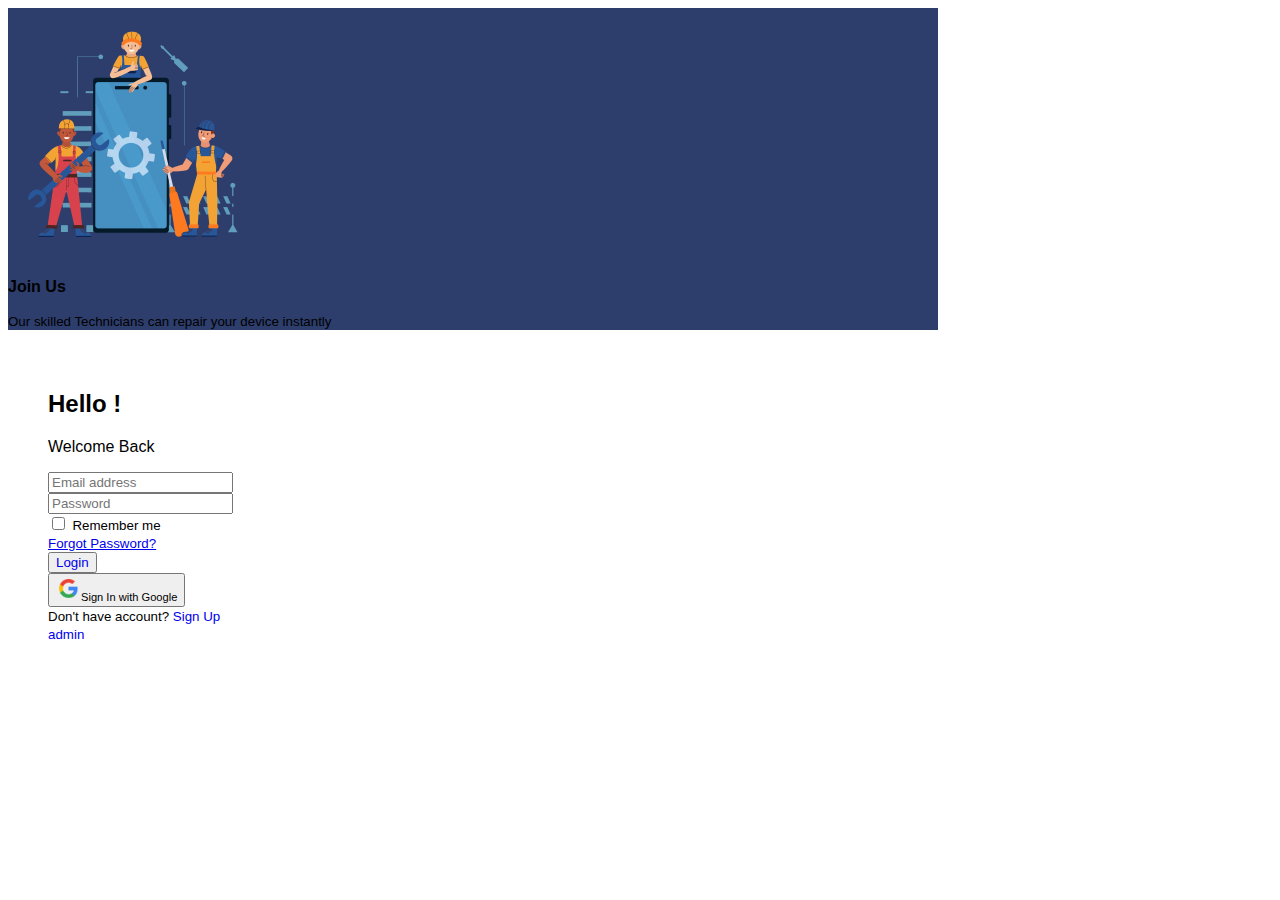
<file: login.html>
<!DOCTYPE html>
<html lang="en">
<head>
    <meta charset="UTF-8">
    <meta name="viewport" content="width=device-width, initial-scale=1.0">

    <link rel="shortcut icon" type="x-icon" href="./res/logo.png">
    <link rel="stylesheet" href="./css/signup.css">
    <link rel="stylesheet" href="./css/all.min.css">
    <link href="https://cdnjs.cloudflare.com/ajax/libs/font-awesome/5.10.0/css/all.min.css" rel="stylesheet">
    <link href="https://cdn.jsdelivr.net/npm/bootstrap-icons@1.4.1/font/bootstrap-icons.css" rel="stylesheet">
    <link href="https://cdn.jsdelivr.net/npm/bootstrap@5.0.2/dist/css/bootstrap.min.css" rel="stylesheet" integrity="sha384-EVSTQN3/azprG1Anm3QDgpJLIm9Nao0Yz1ztcQTwFspd3yD65VohhpuuCOmLASjC" crossorigin="anonymous">
    <script src="https://cdn.jsdelivr.net/npm/bootstrap@5.0.2/dist/js/bootstrap.bundle.min.js" integrity="sha384-MrcW6ZMFYlzcLA8Nl+NtUVF0sA7MsXsP1UyJoMp4YLEuNSfAP+JcXn/tWtIaxVXM" crossorigin="anonymous"></script>    
    
    <title>RoyTech</title>

</head>
<body>

    <div class="container d-flex justify-content-center align-items-center min-vh-100">

        <div class="row border rounded p-3 bg-white shadow box-area">

            <div class="col-md-6 rounded-1 d-flex justify-content-center align-items-center flex-column left-box" style="background: #2d3d6c;">
                <div class="featured-image mb-3">
                    <img src="./res/repairlogo.png" class="img-fluid" style="width: 250px;" alt="">
                </div>
                <p class="text-white fs-2" style="font-weight:  600;">Join Us</p>
                <small class="text-white-50 text-wrap text-center mb-2" style="width: 17rem;">Our skilled Technicians can repair your device instantly</small>
            </div>


            <div class="col-md-6 right-box">
                <div class="row align-items-center">

                    <div class="header-text mb-4">
                        <h2>Hello !</h2>
                        <p>Welcome Back</p>
                    </div>
                    <div class="input-group mb-3">
                        <input type="email" class="form-control form-control-lg bg-light fs-6" placeholder="Email address">
                    </div>
                    <div class="input-group mb-1">
                        <input type="password" class="form-control form-control-lg bg-light fs-6" placeholder="Password">
                    </div>
                    <div class="input-group mb-5 d-flex justify-content-between">
                        <div class="form-check">
                            <input type="checkbox" class="form-check-input" id="formCheck">
                            <label for="formCheck" class="form-check-label"><small class="text-secondary">Remember me</small></label>
                        </div>
                        <div class="forgot">
                            <small><a href="#">Forgot Password?</a></small>
                        </div>
                    </div>
                    <div class="input-group mb-3">
                        <button class="btn btn-lg btn-primary w-100 fs-6"><a href="index.html" class="text-white" style="text-decoration: none;">Login</a></button>
                    </div>
                    <div class="input-group mb-3">
                        <button class="btn btn-lg btn-light w-100 fs-6 google-button"><img src="./res/google.png" style="width: 25px;" class="me-2"><small>Sign In with Google</small></button>
                    </div>
                    <div class="row mb-4">
                        <small>Don't have account? <a style="text-decoration: none;" href="signup.html">Sign Up</a></small>
                    </div>
                    <div>
                        <small><a class="text-white adminlog" style="text-decoration: none;" href="adminsdashboard.html">admin</a></small>
                    </div>
                </div>
            </div>
            


        </div>
    </div>

    
</body>
</html>
</file>
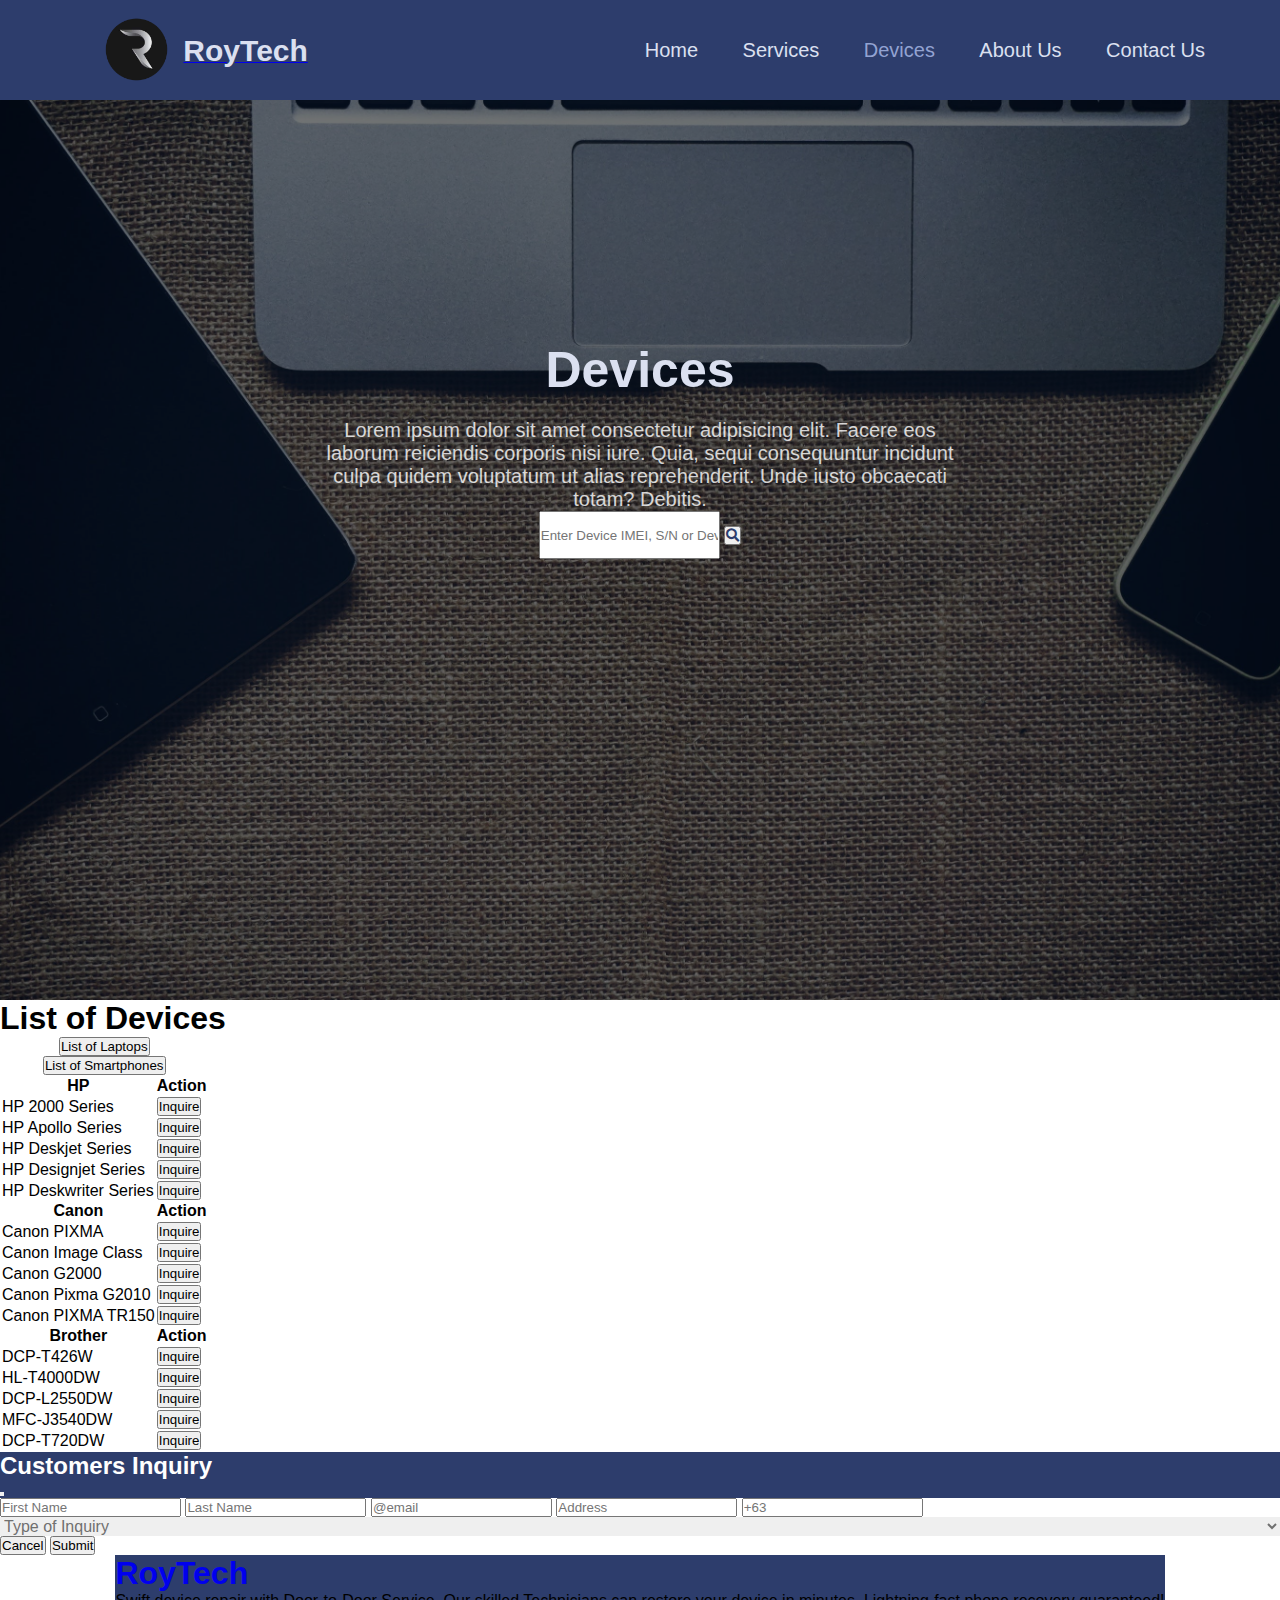
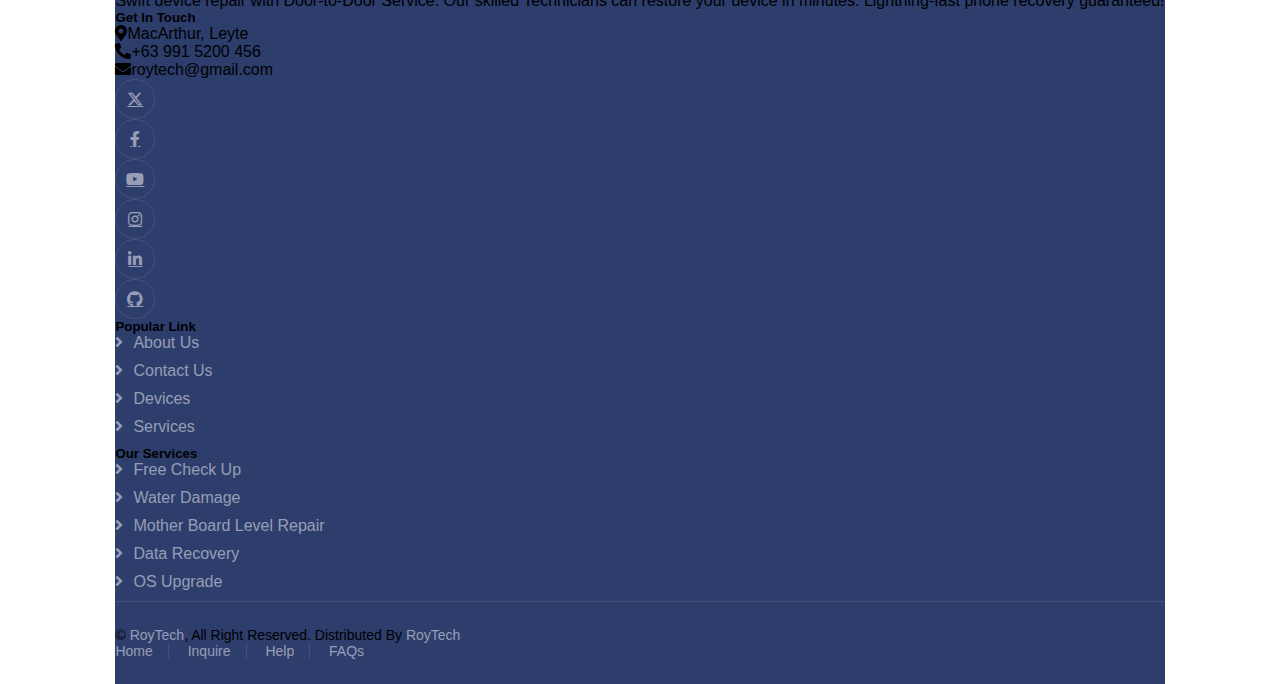
<file: printerdevices.html>
<!DOCTYPE html>
<html lang="en">
<head>
    <meta charset="UTF-8">
    <meta name="viewport" content="width=device-width, initial-scale=1.0">
    <link rel="shortcut icon" type="x-icon" href="./res/logo.png">
    <link rel="stylesheet" href="./css/devices.css">
    <link rel="stylesheet" href="./css/all.min.css">
    <link href="https://cdnjs.cloudflare.com/ajax/libs/font-awesome/5.10.0/css/all.min.css" rel="stylesheet">
    <link href="https://cdn.jsdelivr.net/npm/bootstrap-icons@1.4.1/font/bootstrap-icons.css" rel="stylesheet">
    <link href="https://cdn.jsdelivr.net/npm/bootstrap@5.0.2/dist/css/bootstrap.min.css" rel="stylesheet" integrity="sha384-EVSTQN3/azprG1Anm3QDgpJLIm9Nao0Yz1ztcQTwFspd3yD65VohhpuuCOmLASjC" crossorigin="anonymous">
    <script src="https://cdn.jsdelivr.net/npm/bootstrap@5.0.2/dist/js/bootstrap.bundle.min.js" integrity="sha384-MrcW6ZMFYlzcLA8Nl+NtUVF0sA7MsXsP1UyJoMp4YLEuNSfAP+JcXn/tWtIaxVXM" crossorigin="anonymous"></script>    

    <title>RoyTech</title>
</head>
<body>

    <!--Navbar Start-->
    <header class="header shadow sticky-top">

        <nav class="nav-bar">

          <div class="logo-container ps-5">
             <img class="logo" src="./res/logo.png" alt="logo">
             <a href="index.html"><label class="logo-txt">RoyTech</label></a>
          </div>

            <input type="checkbox" id="check">
              <label for="check" class="hamburger-btn">
                <i class="fas fa-bars"></i>
              </label>

              <ul class="nav-list">
                <li><a href="index.html">Home</a></li>
                <li><a href="services.html">Services</a></li>
                <li><a class="active"  href="devices.html">Devices</a></li>
                <li><a href="aboutus.html">About Us</a></li>
                <li><a href="contactus.html">Contact Us</a></li>
              </ul>
          </nav>

    </header>
    <!--Navbar Ends-->

    <!--Banner Start-->

<div class="container-fluid masthead" style="background-image: url('./res/devices.jpg');"></div>
<div class="container content-dev">
  <h2>Devices</h2>
  <p>Lorem ipsum dolor sit amet consectetur adipisicing elit. Facere eos laborum reiciendis corporis nisi iure. Quia, sequi consequuntur incidunt culpa quidem voluptatum ut alias reprehenderit. Unde iusto obcaecati totam? Debitis.</p>
  <div class="position-relative w-100 mt-5 mb-2">
    <input class="form-control border-0 rounded-pill w-100 ps-4 pe-5" type="text"
        placeholder="Enter Device IMEI, S/N or Device Model" style="height: 48px;">
    <button type="button" class="btn shadow-none position-absolute top-0 end-0 mt-1 me-2"><i
            class="fa fa-search fs-4" style="color: #2d3d6c;"></i></button>
  </div>
</div>
    <!--Banner End-->


    <!--List of Devices Start-->
  <div class="container-fluid cont-dev">
    <div class="container pt-5 pb-5">
      <div class="mx-auto text-center" style="max-width: 500px;">
        <h1 class="mb-4 faqs-title">List of Devices</h1>
    </div>
      
      <table class="table table-hover align-middle mb-5">
        <caption class="cap">
          <a style="text-decoration: none;" href="laptopdevices.html"><button type="button" class="btn btn-primary me-3">List of Laptops</button></a> 
          <a style="text-decoration: none;" href="devices.html"><button type="button" class="btn btn-primary">List of Smartphones</button></a> 
      </caption>
        <thead class="table-dark">
          <tr>
            <th scope="col">HP</th>
            <th scope="col">Action</th>
          </tr>
        </thead>
        <tbody>

          <tr>
            <td>HP 2000 Series</td>
            <td><button type="button" class="btn btn-success p-2" data-bs-toggle="modal" data-bs-target="#animodal"> Inquire </button></td>
          </tr>
          <tr>
            <td>HP Apollo Series</td>
            <td><button type="button" class="btn btn-success p-2" data-bs-toggle="modal" data-bs-target="#animodal"> Inquire </button></td>
          </tr>

        <tr>
          <td>HP Deskjet Series</td>
          <td><button type="button" class="btn btn-success p-2" data-bs-toggle="modal" data-bs-target="#animodal"> Inquire </button></td>
        </tr>

        <tr>
          <td>HP Designjet Series</td>
          <td><button type="button" class="btn btn-success p-2" data-bs-toggle="modal" data-bs-target="#animodal"> Inquire </button></td>
        </tr>

        <tr>
          <td>HP Deskwriter Series</td>
          <td><button type="button" class="btn btn-success p-2" data-bs-toggle="modal" data-bs-target="#animodal"> Inquire </button></td>
        </tr>

        <thead class="table-dark">
          <tr>
            <th scope="col">Canon</th>
            <th scope="col">Action</th>
          </tr>
        </thead>
        <tbody>

          <tr>
            <td>Canon PIXMA</td>
            <td><button type="button" class="btn btn-success p-2" data-bs-toggle="modal" data-bs-target="#animodal"> Inquire </button></td>
          </tr>
          <tr>
            <td>Canon Image Class</td>
            <td><button type="button" class="btn btn-success p-2" data-bs-toggle="modal" data-bs-target="#animodal"> Inquire </button></td>
          </tr>

        <tr>
          <td>Canon G2000</td>
          <td><button type="button" class="btn btn-success p-2" data-bs-toggle="modal" data-bs-target="#animodal"> Inquire </button></td>
        </tr>

        <tr>
          <td>Canon Pixma G2010</td>
          <td><button type="button" class="btn btn-success p-2" data-bs-toggle="modal" data-bs-target="#animodal"> Inquire </button></td>
        </tr>

        <tr>
          <td>Canon PIXMA TR150</td>
          <td><button type="button" class="btn btn-success p-2" data-bs-toggle="modal" data-bs-target="#animodal"> Inquire </button></td>
        </tr>

        <thead class="table-dark">
          <tr>
            <th scope="col">Brother</th>
            <th scope="col">Action</th>
          </tr>
        </thead>
        <tbody>

          <tr>
            <td>DCP-T426W</td>
            <td><button type="button" class="btn btn-success p-2" data-bs-toggle="modal" data-bs-target="#animodal"> Inquire </button></td>
          </tr>
          <tr>
            <td>HL-T4000DW</td>
            <td><button type="button" class="btn btn-success p-2" data-bs-toggle="modal" data-bs-target="#animodal"> Inquire </button></td>
          </tr>

        <tr>
          <td>DCP-L2550DW</td>
          <td><button type="button" class="btn btn-success p-2" data-bs-toggle="modal" data-bs-target="#animodal"> Inquire </button></td>
        </tr>

        <tr>
          <td>MFC-J3540DW</td>
          <td><button type="button" class="btn btn-success p-2" data-bs-toggle="modal" data-bs-target="#animodal"> Inquire </button></td>
        </tr>

        <tr>
          <td>DCP-T720DW</td>
          <td><button type="button" class="btn btn-success p-2" data-bs-toggle="modal" data-bs-target="#animodal"> Inquire </button></td>
        </tr>

      </tbody>
      </table>

    </div>
  </div>


  <!--Mobile Phone Inquiry Modal-->

  <div class="modal fade" id="animodal">
    <div class="modal-dialog">
        <div class="modal-content">

            <div class="modal-header" style="background-color:#2d3d6c;">
                <div class="modal-title">
                  <h2 class="title" style="color: #ffff;">Customers Inquiry</h2>
                </div>
                <button type="button" class="btn-close" data-bs-dismiss="modal"></button>
            </div>

            <div class="modal-body">
              <input type="text" class="form-control mb-2 p-2"  placeholder="First Name">
              <input type="text" class="form-control mb-2 p-2"  placeholder="Last Name">
              <input type="email" class="form-control mb-2 p-2"  placeholder="@email">
              <input type="text" class="form-control mb-2 p-2"  placeholder="Address">
              <input type="number" class="form-control mb-2 p-2"  placeholder="+63">
              
              <div class="form-control address">
          <div class="select-box">
            <select>
              <option hidden>Type of Inquiry</option>
              <option>Check up</option>
              <option>Clogged Tank</option>
              <option>Printer Head Replacement</option>
              <option>Scanner Replacement</option>
              <option>Timing Belt</option>
              <option>Mother Board Level Repair</option>
            </select>
          </div>
      </div>

            </div>

            <div class="modal-footer">
                <button type="button" class="btn btn-danger" data-bs-dismiss="modal">Cancel</button>
                <button type="button" class="btn btn-primary" data-bs-dismiss="modal" onclick="alert('Inquiry Sent Successfully')"> Submit </button>
            </div>

        </div>
    </div>
</div>

<!--Modal Ends-->

    <!--List of Devices Ends-->

  <!-- Footer Start -->
  <div class="container-fluid text-white-50 pt-3 footer">
    <div class="container py-5">
        <div class="row g-5">
            <div class="col-md-6 col-lg-3">
                <a href="index.html" class="brand">
                   <h1 class="text-white">RoyTech</h1>
                </a>
                <p class="mb-0 mt-3">Swift device repair with Door-to-Door Service. Our skilled Technicians can restore your device in minutes. Lightning-fast phone recovery guaranteed!</p>
            </div>
            <div class="col-md-6 col-lg-3">
                <h5 class="text-white mb-4">Get In Touch</h5>
                <p><i class="fa fa-map-marker-alt me-3"></i>MacArthur, Leyte</p>
                <p><i class="fa fa-phone-alt me-3"></i>+63 991 5200 456</p>
                <p><i class="fa fa-envelope me-3"></i>roytech@gmail.com</p>
                <div class="d-flex pt-2">
                    <a class="btn btn-outline-light btn-social" href="https://twitter.com/i/flow/login"><i class="fab fa-x-twitter"></i></a>
                    <a class="btn btn-outline-light btn-social" href="https://www.facebook.com/profile.php?id=100088334353562&mibextid=ZbWKwL"><i class="fab fa-facebook-f"></i></a>
                    <a class="btn btn-outline-light btn-social" href="https://www.youtube.com/channel/UCSdufvu8HXEcX8RUDfvCtLQ"><i class="fab fa-youtube"></i></a>
                    <a class="btn btn-outline-light btn-social" href="https://www.instagram.com/"><i class="fab fa-instagram"></i></a>
                    <a class="btn btn-outline-light btn-social" href="https://www.linkedin.com/login"><i class="fab fa-linkedin-in"></i></a>
                    <a class="btn btn-outline-light btn-social" href="https://github.com/"><i class="fab fa-github"></i></a>
                </div>
            </div>
            <div class="col-md-6 col-lg-3">
                <h5 class="text-white mb-4">Popular Link</h5>
                <a class="btn btn-link" href="aboutus.html">About Us</a>
                <a class="btn btn-link" href="contactus.html">Contact Us</a>
                <a class="btn btn-link" href="devices.html">Devices</a>
                <a class="btn btn-link" href="services.html">Services</a>
                
            </div>
            <div class="col-md-6 col-lg-3">
                <h5 class="text-white mb-4">Our Services</h5>
                <a class="btn btn-link" href="devices.html">Free Check Up</a>
                <a class="btn btn-link" href="devices.html">Water Damage</a>
                <a class="btn btn-link" href="laptopdevices.html">Mother Board Level Repair</a>
                <a class="btn btn-link" href="laptopdevices.html">Data Recovery</a>
                <a class="btn btn-link" href="laptopdevices.html">OS Upgrade</a>
            </div>
        </div>
    </div>

    <div class="container">
        <div class="copyright">
            <div class="row">
                <div class="col-md-6 text-center text-md-start">
                    &copy; <a class="border-bottom" href="index.html">RoyTech</a>, All Right Reserved.

                     Distributed By <a class="border-bottom" href="index.html">RoyTech</a>
                </div>
                <div class="col-md-6 text-center text-md-end">
                    <div class="footer-menu">
                        <a href="index.html">Home</a>
                        <a href="contactus.html">Inquire</a>
                        <a href="contactus.html">Help</a>
                        <a href="index.html">FAQs</a>
                    </div>
                </div>
            </div>
        </div>
    </div>
</div>
<!-- Footer End -->

    
</body>
</html>
</file>
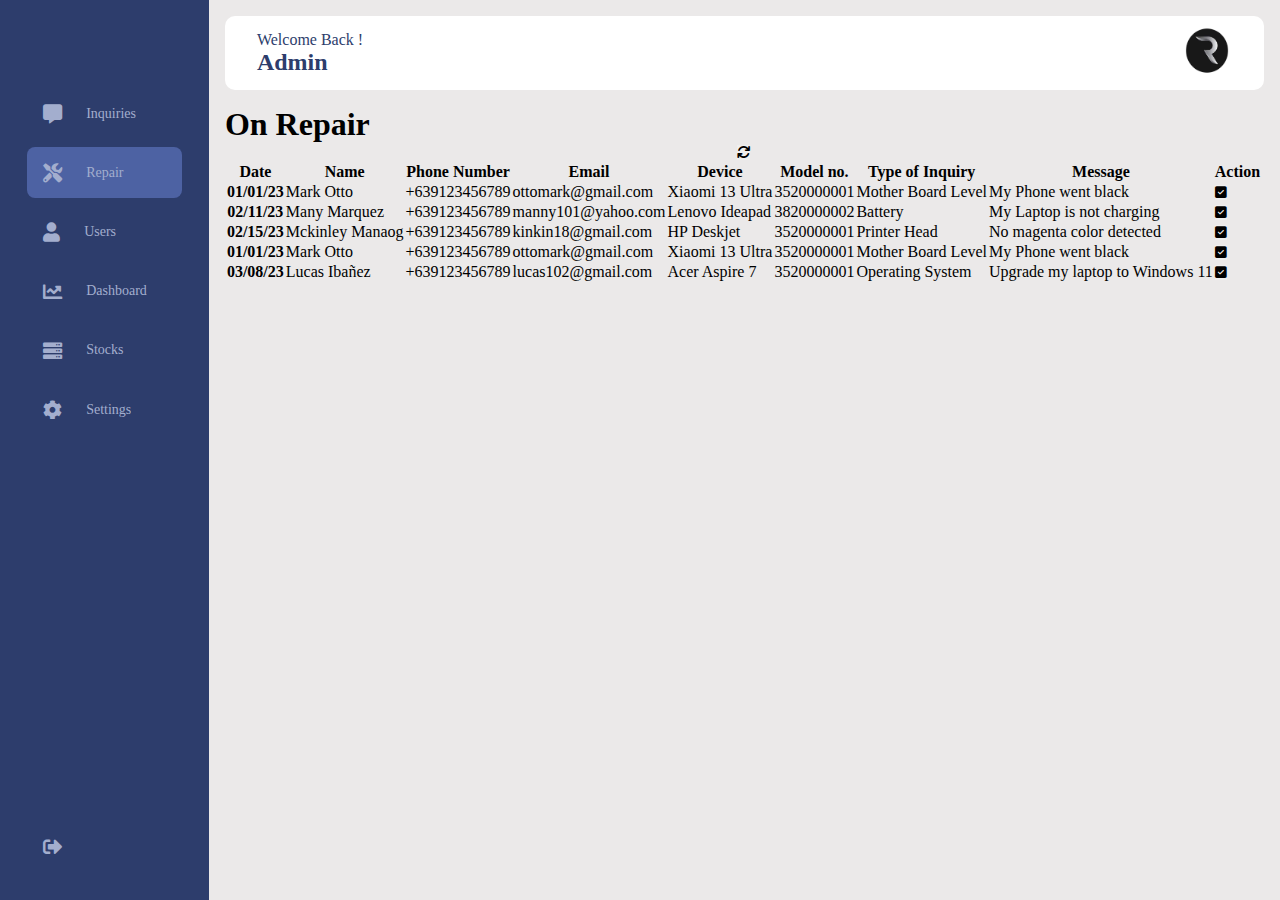
<file: repair.html>
<!DOCTYPE html>
<html lang="en">
<head>
    <meta charset="UTF-8">
    <meta name="viewport" content="width=device-width, initial-scale=1.0">

    <link rel="shortcut icon" type="x-icon" href="./res/logo.png">
    <link rel="stylesheet" href="./css/admin.css">
    <link rel="stylesheet" href="./css/all.min.css">
    <link href="https://cdnjs.cloudflare.com/ajax/libs/font-awesome/5.10.0/css/all.min.css" rel="stylesheet">
    <link href="https://cdn.jsdelivr.net/npm/bootstrap-icons@1.4.1/font/bootstrap-icons.css" rel="stylesheet">
    <link href="https://cdn.jsdelivr.net/npm/bootstrap@5.0.2/dist/css/bootstrap.min.css" rel="stylesheet" integrity="sha384-EVSTQN3/azprG1Anm3QDgpJLIm9Nao0Yz1ztcQTwFspd3yD65VohhpuuCOmLASjC" crossorigin="anonymous">
    <script src="https://cdn.jsdelivr.net/npm/bootstrap@5.0.2/dist/js/bootstrap.bundle.min.js" integrity="sha384-MrcW6ZMFYlzcLA8Nl+NtUVF0sA7MsXsP1UyJoMp4YLEuNSfAP+JcXn/tWtIaxVXM" crossorigin="anonymous"></script>    
    
    <title>RoyTech</title>

</head>
<body>

    <div class="sidebar">
        <div class="logo"></div>
        <ul class="menu">

            <li>
                <a href="adminsdashboard.html">
                    <i class="fas fa-message"></i>
                    <span>Inquiries</span>
                </a>
            </li>

            <li class="active">
                <a href="repair.html">
                    <i class="fas fa-screwdriver-wrench"></i>
                    <span>Repair</span>
                </a>
            </li>

            <li>
                <a href="users.html">
                    <i class="fas fa-user"></i>
                    <span>Users</span>
                </a>
            </li>

            <li>
                <a href="">
                    <i class="fas fa-chart-line"></i>
                    <span>Dashboard</span>
                </a>
            </li>

            <li>
                <a href="">
                    <i class="fas fa-server"></i>
                    <span>Stocks</span>
                </a>
            </li>

            <li>
                <a href="">
                    <i class="fas fa-gear"></i>
                    <span>Settings</span>
                </a>
            </li>

            <li class="logout">
                <a href="index.html">
                    <i class="fas fa-right-from-bracket"></i>
                </a>
            </li>
        </ul>
        
    </div>

    <div class="main-content">
        <div class="header-wrapper">
            <div class="header-title">
                <span>Welcome Back !</span>
                <h2> Admin</h2>
            </div>
            <div class="user-info">
            
                <img src="./res/logo.png" alt="">
            </div>

        </div>

        <div class="card-container">
            <h1 class="main-title">On Repair</h1>
            <div class="form-wrapper">
                <table class="table table-striped table-hover align-middle caption-top table-responsive">
                    <caption>
                        <a href="repair.html"><button class="btn btn-success"><i class="fa-solid fa-arrows-rotate"></i></button></a>
                    </caption>
                    <thead class="table-dark">
                      <tr>
                        <th >Date</th>
                        <th >Name</th>
                        <th >Phone Number</th>
                        <th class="text-center" >Email</th>
                        <th >Device</th>
                        <th >Model no.</th>
                        <th >Type of Inquiry</th>
                        <th >Message</th>
                        <th class="text-center">Action</th>
                      </tr>
                    </thead>
                    <tbody>
                      <tr>
                        <th scope="row">01/01/23</th>
                        <td>Mark Otto</td>
                        <td>+639123456789</td>
                        <td>ottomark@gmail.com</td>
                        <td>Xiaomi 13 Ultra</td>
                        <td>3520000001</td>
                        <td>Mother Board Level</td>
                        <td>My Phone went black</td>
                        <td>
                            <button class="btn btn-success" onclick="alert('Repair Process Completed')"><i class="fa-solid fa-square-check"></i></button>
                        </td>
                      </tr>
                      <tr>
                        <th scope="row">02/11/23</th>
                        <td>Many Marquez</td>
                        <td>+639123456789</td>
                        <td>manny101@yahoo.com</td>
                        <td>Lenovo Ideapad</td>
                        <td>3820000002</td>
                        <td>Battery</td>
                        <td>My Laptop is not charging</td>
                        <td>
                            <button class="btn btn-success" onclick="alert('Repair Process Completed')"><i class="fa-solid fa-square-check"></i></button>
                        </td>
                      </tr>
                      <tr>
                        <th scope="row">02/15/23</th>
                        <td>Mckinley Manaog</td>
                        <td>+639123456789</td>
                        <td>kinkin18@gmail.com</td>
                        <td>HP Deskjet</td>
                        <td>3520000001</td>
                        <td>Printer Head</td>
                        <td>No magenta color detected</td>
                        <td>
                            <button class="btn btn-success" onclick="alert('Repair Process Completed')"><i class="fa-solid fa-square-check"></i></button>
                        </td>
                      </tr>
                      <tr>
                        <th scope="row">01/01/23</th>
                        <td>Mark Otto</td>
                        <td>+639123456789</td>
                        <td>ottomark@gmail.com</td>
                        <td>Xiaomi 13 Ultra</td>
                        <td>3520000001</td>
                        <td>Mother Board Level</td>
                        <td>My Phone went black</td>
                        <td>
                            <button class="btn btn-success" onclick="alert('Repair Process Completed')"><i class="fa-solid fa-square-check"></i></button>
                        </td>
                      </tr>
                      <tr>
                        <th scope="row">03/08/23</th>
                        <td>Lucas Ibañez</td>
                        <td>+639123456789</td>
                        <td>lucas102@gmail.com</td>
                        <td>Acer Aspire 7</td>
                        <td>3520000001</td>
                        <td>Operating System</td>
                        <td>Upgrade my laptop to Windows 11</td>
                        <td>
                            <button class="btn btn-success" onclick="alert('Repair Process Completed')"><i class="fa-solid fa-square-check"></i></button>
                        </td>
                      </tr>
                    </tbody>
                  </table>
            </div>
            
        </div>

    </div>
</body>
</html>
</file>
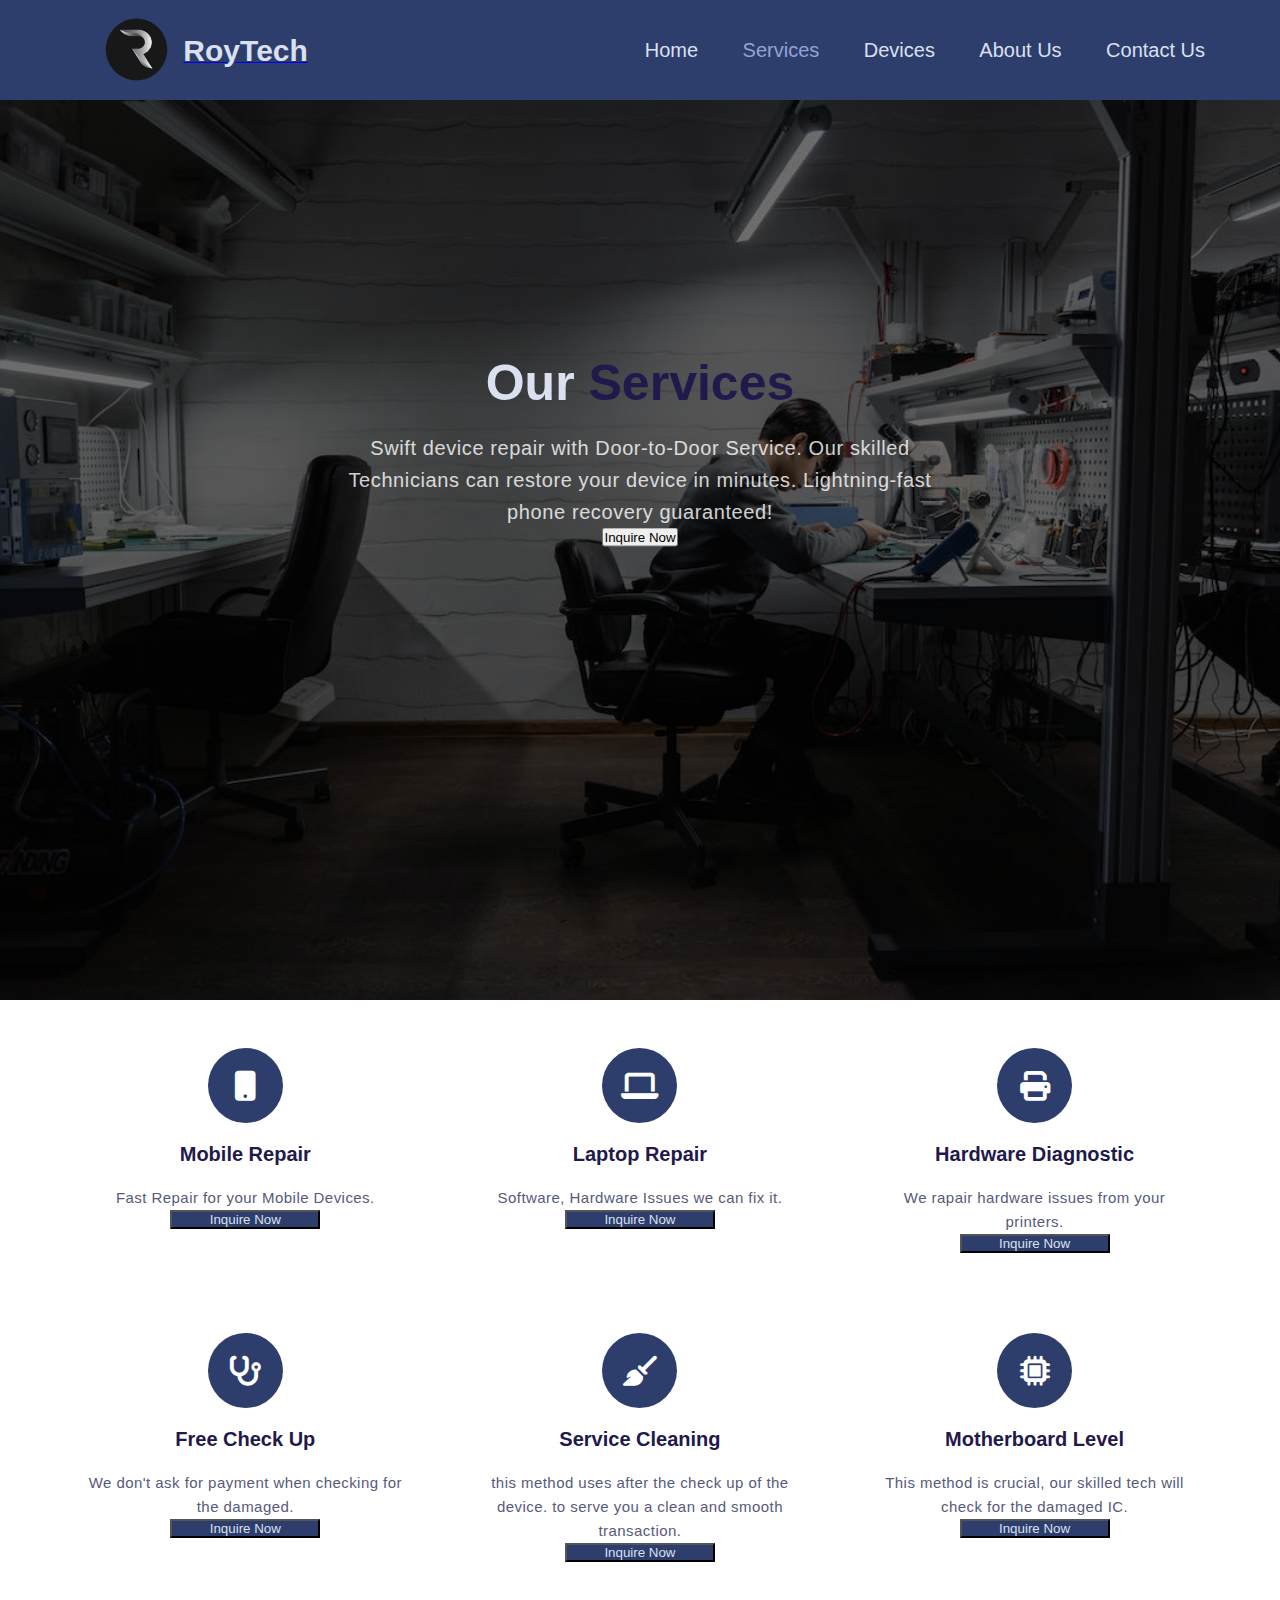
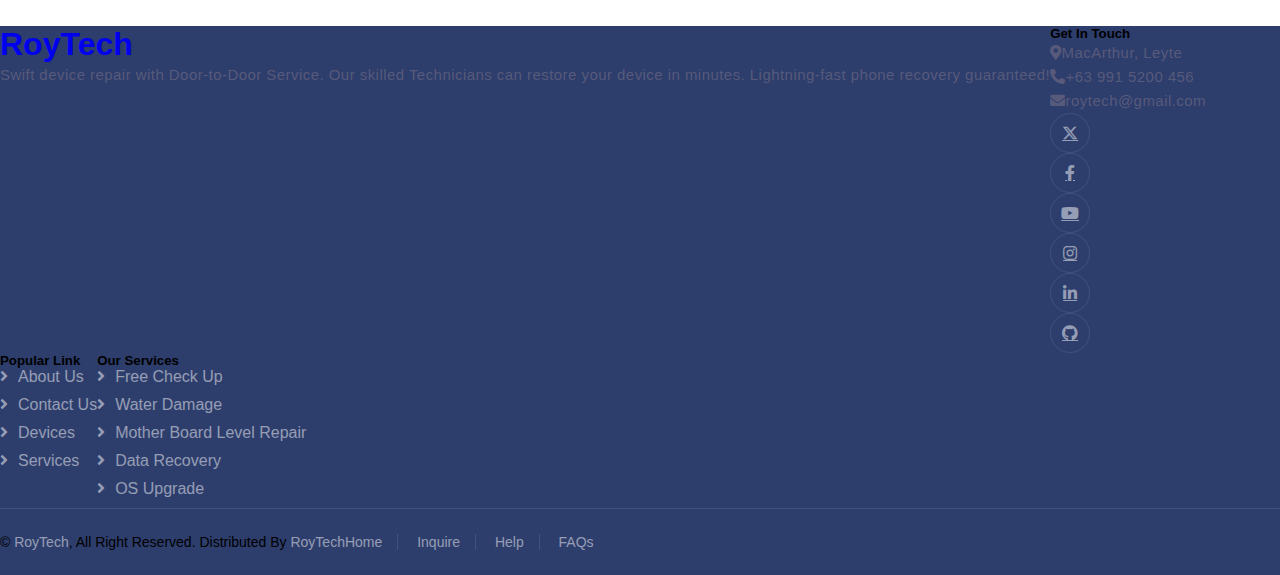
<file: services.html>
<!DOCTYPE html>
<html lang="en">
<head>
    <meta charset="UTF-8">
    <meta name="viewport" content="width=device-width, initial-scale=1.0">
    <link rel="shortcut icon" type="x-icon" href="./res/logo.png">
    <link rel="stylesheet" href="./css/services.css">
    <link rel="stylesheet" href="./css/all.min.css">
    <link href="https://cdnjs.cloudflare.com/ajax/libs/font-awesome/5.10.0/css/all.min.css" rel="stylesheet">
    <link href="https://cdn.jsdelivr.net/npm/bootstrap-icons@1.4.1/font/bootstrap-icons.css" rel="stylesheet">
    <link href="https://cdn.jsdelivr.net/npm/bootstrap@5.0.2/dist/css/bootstrap.min.css" rel="stylesheet" integrity="sha384-EVSTQN3/azprG1Anm3QDgpJLIm9Nao0Yz1ztcQTwFspd3yD65VohhpuuCOmLASjC" crossorigin="anonymous">
    <script src="https://cdn.jsdelivr.net/npm/bootstrap@5.0.2/dist/js/bootstrap.bundle.min.js" integrity="sha384-MrcW6ZMFYlzcLA8Nl+NtUVF0sA7MsXsP1UyJoMp4YLEuNSfAP+JcXn/tWtIaxVXM" crossorigin="anonymous"></script>    

    <title>RoyTech</title>
</head>
<body>

    <!--Navbar Start-->
    <header class="header shadow sticky-top">

        <nav class="nav-bar">

          <div class="logo-container ps-5">
             <img class="logo" src="./res/logo.png" alt="logo">
             <a href="index.html"><label class="logo-txt">RoyTech</label></a>
          </div>

            <input type="checkbox" id="check">
              <label for="check" class="hamburger-btn">
                <i class="fas fa-bars"></i>
              </label>

              <ul class="nav-list">
                <li><a href="index.html">Home</a></li>
                <li><a class="active" href="services.html">Services</a></li>
                <li><a href="devices.html">Devices</a></li>
                <li><a href="aboutus.html">About Us</a></li>
                <li><a href="contactus.html">Contact Us</a></li>
              </ul>
          </nav>

    </header>
    <!--Navbar Ends-->

    <!--Banner Start-->

<div class="masthead" style="background-image: url('./res/station.jpeg');"></div>
<div class="content-srv">
  <h2>Our <span>Services</span></h2>
  <p>Swift device repair with Door-to-Door Service. Our skilled Technicians can restore your device in minutes. Lightning-fast phone recovery guaranteed!</p>
  <a href="devices.html"><input type="button" class="btn btn-primary px-4 py-2" value="Inquire Now"></a>
</div>


    <!--Banner End-->

   <!--Our Services Start-->
      <div class="container-fluid our-services mt-5 mb-5">
        <div class="container">
        
            <div class="row">
              <div class="column">
                <div class="card shadow" id="card-cont">
                  <div class="icon-wrapper">
                    <i class="fa-solid fa-mobile"></i>
                  </div>
                  <h3>Mobile Repair</h3>
                  <p>
                    Fast Repair for your Mobile Devices.
                  </p>
                  <a href="devices.html"><input type="button" class="btn" id="btn" value="Inquire Now"></a>
                </div>
              </div>

              <div class="column">
                <div class="card shadow">
                  <div class="icon-wrapper">
                    <i class="fa-solid fa-laptop"></i>
                  </div>
                  <h3>Laptop Repair</h3>
                  <p>
                    Software, Hardware Issues we can fix it.
                  </p>
                  <a href="laptopdevices.html"><input type="button" class="btn" id="btn" value="Inquire Now"></a>
                </div>
              </div>

              <div class="column">
                <div class="card shadow">
                  <div class="icon-wrapper">
                    <i class="fa-solid fa-print"></i>
                  </div>
                  <h3>Hardware Diagnostic</h3>
                  <p>
                    We rapair hardware issues from your printers.
                  </p>
                  <a href="devices.html"><input type="button" class="btn" id="btn" value="Inquire Now"></a>
                </div>
              </div>

              <div class="column">
                <div class="card shadow">
                  <div class="icon-wrapper">
                    <i class="fa-solid fa-stethoscope"></i>
                  </div>
                  <h3>Free Check Up</h3>
                  <p>
                    We don't ask for payment when checking for the damaged.
                  </p>
                  <a href="devices.html"><input type="button" class="btn" id="btn" value="Inquire Now"></a>
                </div>
              </div>

              <div class="column">
                <div class="card shadow">
                  <div class="icon-wrapper">
                    <i class="fa-solid fa-broom"></i>
                  </div>
                  <h3>Service Cleaning</h3>
                  <p>
                    this method uses after the check up of the device. to serve you a clean and smooth transaction.
                  </p>
                  <a href="laptopdevices.html"><input type="button" class="btn" id="btn" value="Inquire Now"></a>
                </div>
              </div>

              <div class="column">
                <div class="card shadow">
                  <div class="icon-wrapper">
                    <i class="fa-solid fa-microchip"></i>
                  </div>
                  <h3>Motherboard Level</h3>
                  <p>
                    This method is crucial, our skilled tech will check for the damaged IC.
                  </p>
                  <a href="devices.html"><input type="button" class="btn" id="btn" value="Inquire Now"></a>
                </div>
              </div>
            </div>
        
      </div>
      </div>
    <!--Our Services End-->

    <!-- Footer Start -->
    <div class="container-fluid text-white-50 pt-3 footer">
      <div class="container py-5">
          <div class="row g-5">
              <div class="col-md-6 col-lg-3">
                  <a href="index.html" class="brand">
                     <h1 class="text-white">RoyTech</h1>
                  </a>
                  <p class="mb-0 mt-3">Swift device repair with Door-to-Door Service. Our skilled Technicians can restore your device in minutes. Lightning-fast phone recovery guaranteed!</p>
              </div>
              <div class="col-md-6 col-lg-3">
                  <h5 class="text-white mb-4">Get In Touch</h5>
                  <p><i class="fa fa-map-marker-alt me-3"></i>MacArthur, Leyte</p>
                  <p><i class="fa fa-phone-alt me-3"></i>+63 991 5200 456</p>
                  <p><i class="fa fa-envelope me-3"></i>roytech@gmail.com</p>
                  <div class="d-flex pt-2">
                      <a class="btn btn-outline-light btn-social" href="https://twitter.com/i/flow/login"><i class="fab fa-x-twitter"></i></a>
                      <a class="btn btn-outline-light btn-social" href="https://www.facebook.com/profile.php?id=100088334353562&mibextid=ZbWKwL"><i class="fab fa-facebook-f"></i></a>
                      <a class="btn btn-outline-light btn-social" href="https://www.youtube.com/channel/UCSdufvu8HXEcX8RUDfvCtLQ"><i class="fab fa-youtube"></i></a>
                      <a class="btn btn-outline-light btn-social" href="https://www.instagram.com/"><i class="fab fa-instagram"></i></a>
                      <a class="btn btn-outline-light btn-social" href="https://www.linkedin.com/login"><i class="fab fa-linkedin-in"></i></a>
                      <a class="btn btn-outline-light btn-social" href="https://github.com/"><i class="fab fa-github"></i></a>
                  </div>
              </div>
              <div class="col-md-6 col-lg-3">
                  <h5 class="text-white mb-4">Popular Link</h5>
                  <a class="btn btn-link" href="aboutus.html">About Us</a>
                  <a class="btn btn-link" href="contactus.html">Contact Us</a>
                  <a class="btn btn-link" href="devices.html">Devices</a>
                  <a class="btn btn-link" href="services.html">Services</a>
                  
              </div>
              <div class="col-md-6 col-lg-3">
                  <h5 class="text-white mb-4">Our Services</h5>
                  <a class="btn btn-link" href="devices.html">Free Check Up</a>
                  <a class="btn btn-link" href="devices.html">Water Damage</a>
                  <a class="btn btn-link" href="laptopdevices.html">Mother Board Level Repair</a>
                  <a class="btn btn-link" href="laptopdevices.html">Data Recovery</a>
                  <a class="btn btn-link" href="laptopdevices.html">OS Upgrade</a>
              </div>
          </div>
      </div>

      <div class="container">
          <div class="copyright">
              <div class="row">
                  <div class="col-md-6 text-center text-md-start">
                      &copy; <a class="border-bottom" href="index.html">RoyTech</a>, All Right Reserved.

                       Distributed By <a class="border-bottom" href="index.html">RoyTech</a>
                  </div>
                  <div class="col-md-6 text-center text-md-end">
                      <div class="footer-menu">
                          <a href="index.html">Home</a>
                          <a href="contactus.html">Inquire</a>
                          <a href="contactus.html">Help</a>
                          <a href="index.html">FAQs</a>
                      </div>
                  </div>
              </div>
          </div>
      </div>
  </div>
  <!-- Footer End -->
</body>
</html>
</file>
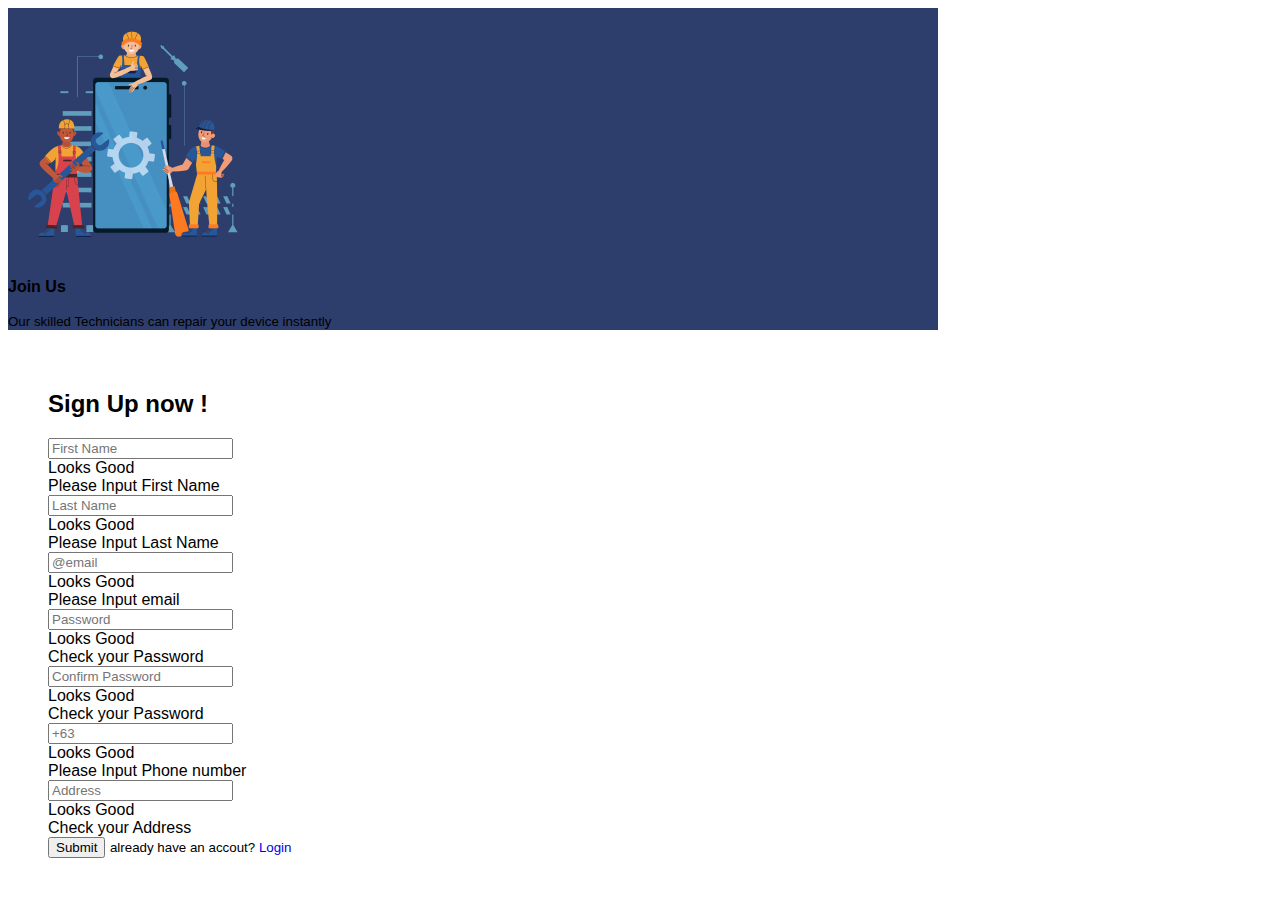
<file: signup.html>
<!DOCTYPE html>
<html lang="en">
<head>
    <meta charset="UTF-8">
    <meta name="viewport" content="width=device-width, initial-scale=1.0">

    <link rel="shortcut icon" type="x-icon" href="./res/logo.png">
    <link rel="stylesheet" href="./css/signup.css">
    <link rel="stylesheet" href="./css/all.min.css">
    <link href="https://cdnjs.cloudflare.com/ajax/libs/font-awesome/5.10.0/css/all.min.css" rel="stylesheet">
    <link href="https://cdn.jsdelivr.net/npm/bootstrap-icons@1.4.1/font/bootstrap-icons.css" rel="stylesheet">
    <link href="https://cdn.jsdelivr.net/npm/bootstrap@5.0.2/dist/css/bootstrap.min.css" rel="stylesheet" integrity="sha384-EVSTQN3/azprG1Anm3QDgpJLIm9Nao0Yz1ztcQTwFspd3yD65VohhpuuCOmLASjC" crossorigin="anonymous">
    <script src="https://cdn.jsdelivr.net/npm/bootstrap@5.0.2/dist/js/bootstrap.bundle.min.js" integrity="sha384-MrcW6ZMFYlzcLA8Nl+NtUVF0sA7MsXsP1UyJoMp4YLEuNSfAP+JcXn/tWtIaxVXM" crossorigin="anonymous"></script>    
    
    <title>RoyTech</title>

</head>
<body>

    <div class="container d-flex justify-content-center align-items-center min-vh-100">
        <div class="row border rounded p-2 bg-white shadow box-area">

            <div class="col-md-6 rounded-1 d-flex justify-content-center align-items-center flex-column left-box" style="background: #2d3d6c;">
                <div class="featured-image mb-3">
                    <img src="./res/repairlogo.png" class="img-fluid" style="width: 250px;" alt="">
                </div>
                <p class="text-white fs-2" style="font-weight:  600;">Join Us</p>
                <small class="text-white-50 text-wrap text-center mb-2" style="width: 17rem;">Our skilled Technicians can repair your device instantly</small>
            </div>

            <div class="col-md-6 right-box">

                <div class="row align-items-center">
                    <div class="header-text mb-3">
                        <h2>Sign Up now !</h2>
                    </div>

                    <form class="needs-validation" action="form.html" novalidate>
              
              
                        <div class="col">
                          <label for="validationcustom01" class="form-label"></label>
                          <input type="text" class="form-control" id="validationcustom01" placeholder="First Name" required>
                            <div class="valid-feedback">Looks Good</div>
                            <div class="invalid-feedback">Please Input First Name</div>
                        </div>
      
                        <div class="col">
                          <label for="validationcustom01" class="form-label"></label>
                          <input type="text" class="form-control" id="validationcustom01" placeholder="Last Name" required>
                            <div class="valid-feedback">Looks Good</div>
                            <div class="invalid-feedback">Please Input Last Name</div>
                        </div>
                    
                      <div class="col">
                        <label for="validationcustom03" class="form-label"></label>
                        <input type="email" class="form-control" id="validationcustom03" placeholder="@email" required>
                          <div class="valid-feedback">Looks Good</div>
                          <div class="invalid-feedback">Please Input email</div>
                      </div>

                      <div class="col">
                        <label for="validationcustom04" class="form-label"></label>
                        <input type="password" class="form-control" id="validationcustom04" placeholder="Password" required>
                          <div class="valid-feedback">Looks Good</div>
                          <div class="invalid-feedback">Check your Password</div>
                      </div>

                      <div class="col">
                        <label for="validationcustom05" class="form-label"></label>
                        <input type="password" class="form-control" id="validationcustom05" placeholder="Confirm Password" required>
                          <div class="valid-feedback">Looks Good</div>
                          <div class="invalid-feedback">Check your Password</div>
                      </div>
      
                      <div class="col">
                        <label for="validationcustom06" class="form-label"></label>
                        <input type="number" class="form-control" id="validationcustom06" placeholder="+63" required>
                          <div class="valid-feedback">Looks Good</div>
                          <div class="invalid-feedback">Please Input Phone number</div>
                      </div>
                    
      
                      <div class="col">
                        <label for="validationcustom07" class="form-label"></label>
                        <input type="text" class="form-control" id="validationcustom07" placeholder="Address" required>
                          <div class="valid-feedback">Looks Good</div>
                          <div class="invalid-feedback">Check your Address</div>
                      </div>
      
                      <div class="col mt-2">
                        
                        <button type="submit" class="form-control btn btn-primary">Submit</button>
                        <small>already have an accout? <a href="login.html" style="text-decoration: none;">Login</a></small>
                       
                      </div>
      
                  </form>

                </div>
            </div>

        </div>
    </div>

</body>
</html>

<script>
    // Example starter JavaScript for disabling form submissions if there are invalid fields
    (function () {
      'use strict'
    
      // Fetch all the forms we want to apply custom Bootstrap validation styles to
      var forms = document.querySelectorAll('.needs-validation')
    
      // Loop over them and prevent submission
      Array.prototype.slice.call(forms)
        .forEach(function (form) {
          form.addEventListener('submit', function (event) {
            if (!form.checkValidity()) {
              event.preventDefault()
              event.stopPropagation()
            }
    
            form.classList.add('was-validated')
          }, false)
        })
    })()     
    </script>
</file>
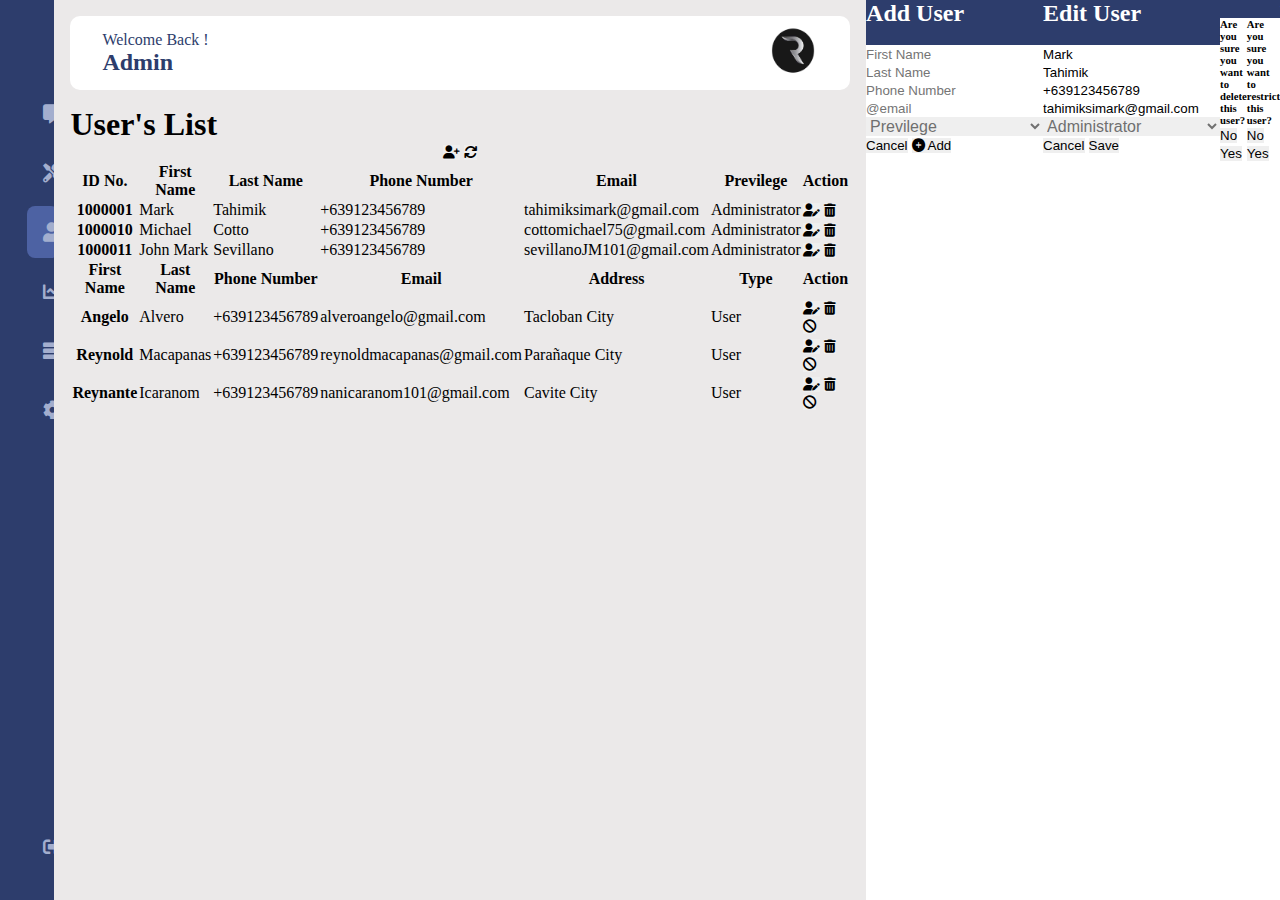
<file: users.html>
<!DOCTYPE html>
<html lang="en">
<head>
    <meta charset="UTF-8">
    <meta name="viewport" content="width=device-width, initial-scale=1.0">

    <link rel="shortcut icon" type="x-icon" href="./res/logo.png">
    <link rel="stylesheet" href="./css/admin.css">
    <link rel="stylesheet" href="./css/all.min.css">
    <link href="https://cdnjs.cloudflare.com/ajax/libs/font-awesome/5.10.0/css/all.min.css" rel="stylesheet">
    <link href="https://cdn.jsdelivr.net/npm/bootstrap-icons@1.4.1/font/bootstrap-icons.css" rel="stylesheet">
    <link href="https://cdn.jsdelivr.net/npm/bootstrap@5.0.2/dist/css/bootstrap.min.css" rel="stylesheet" integrity="sha384-EVSTQN3/azprG1Anm3QDgpJLIm9Nao0Yz1ztcQTwFspd3yD65VohhpuuCOmLASjC" crossorigin="anonymous">
    <script src="https://cdn.jsdelivr.net/npm/bootstrap@5.0.2/dist/js/bootstrap.bundle.min.js" integrity="sha384-MrcW6ZMFYlzcLA8Nl+NtUVF0sA7MsXsP1UyJoMp4YLEuNSfAP+JcXn/tWtIaxVXM" crossorigin="anonymous"></script>    
    
    <title>RoyTech</title>

</head>
<body>

    <div class="sidebar">
        <div class="logo"></div>
        <ul class="menu">

            <li>
                <a href="adminsdashboard.html">
                    <i class="fas fa-message"></i>
                    <span>Inquiries</span>
                </a>
            </li>

            <li>
                <a href="repair.html">
                    <i class="fas fa-screwdriver-wrench"></i>
                    <span>Repair</span>
                </a>
            </li>

            <li class="active">
                <a href="users.html">
                    <i class="fas fa-user"></i>
                    <span>Users</span>
                </a>
            </li>

            <li>
                <a href="">
                    <i class="fas fa-chart-line"></i>
                    <span>Dashboard</span>
                </a>
            </li>

            <li>
                <a href="">
                    <i class="fas fa-server"></i>
                    <span>Stocks</span>
                </a>
            </li>

            <li>
                <a href="">
                    <i class="fas fa-gear"></i>
                    <span>Settings</span>
                </a>
            </li>

            <li class="logout">
                <a href="index.html">
                    <i class="fas fa-right-from-bracket"></i>
                </a>
            </li>
        </ul>
        
    </div>

    <div class="main-content">
        <div class="header-wrapper">
            <div class="header-title">
                <span>Welcome Back !</span>
                <h2> Admin</h2>
            </div>
            <div class="user-info">
            
                <img src="./res/logo.png" alt="">
            </div>

        </div>

        <div class="card-container">
            <h1 class="main-title">User's List</h1>
            <div class="form-wrapper">
                <table class="table table-striped table-hover align-middle caption-top table-responsive">
                    <caption>
                        <button class="btn btn-warning" data-bs-toggle="modal" data-bs-target="#addmodal"><i class="fa-solid fa-user-plus"></i></button>
                      <a href="users.html"><button class="btn btn-success"><i class="fa-solid fa-arrows-rotate"></i></button></a>
                    </caption>
                    <thead class="table-dark">
                      <tr>
                        <th >ID No.</th>
                        <th >First Name</th>
                        <th >Last Name</th>
                        <th >Phone Number</th>
                        <th>Email</th>
                        <th >Previlege</th>
                        <th >Action</th>
                      </tr>
                    </thead>
                    <tbody>
                      <tr>
                        <th scope="row">1000001</th>
                        <td>Mark </td>
                        <td>Tahimik</td>
                        <td>+639123456789</td>
                        <td>tahimiksimark@gmail.com</td>
                        <td>Administrator</td>
                        
                        <td>
                            <button class="btn btn-primary" data-bs-toggle="modal" data-bs-target="#editadminmodal"><i class="fa-solid fa-user-pen"></i></button>
                            <button class="btn btn-danger" data-bs-toggle="modal" data-bs-target="#deletemodal"><i class="fa-solid fa-trash-can"></i></button>
                        </td>
                      </tr>
                      <tr>
                        <th scope="row">1000010</th>
                        <td>Michael </td>
                        <td>Cotto</td>
                        <td>+639123456789</td>
                        <td>cottomichael75@gmail.com</td>
                        <td>Administrator</td>
                        
                        <td>
                            <button class="btn btn-primary" data-bs-toggle="modal" data-bs-target="#editadminmodal"><i class="fa-solid fa-user-pen"></i></button>
                            <button class="btn btn-danger" data-bs-toggle="modal" data-bs-target="#deletemodal"><i class="fa-solid fa-trash-can"></i></button>
                        </td>
                      </tr>
                      <tr>
                        <th scope="row">1000011</th>
                        <td>John Mark </td>
                        <td>Sevillano</td>
                        <td>+639123456789</td>
                        <td>sevillanoJM101@gmail.com</td>
                        <td>Administrator</td>
                        
                        <td>
                            <button class="btn btn-primary" data-bs-toggle="modal" data-bs-target="#editadminmodal"><i class="fa-solid fa-user-pen"></i></button>
                            <button class="btn btn-danger" data-bs-toggle="modal" data-bs-target="#deletemodal"><i class="fa-solid fa-trash-can"></i></button>
                        </td>
                      </tr>

                      <thead class="table-dark">
                        <tr>
                          <th >First Name</th>
                          <th >Last Name</th>
                          <th >Phone Number</th>
                          <th>Email</th>
                          <th >Address</th>
                          <th >Type</th>
                          <th >Action</th>
                        </tr>
                      </thead>

                      <tr>
                        <th scope="row">Angelo</th>
                        <td>Alvero</td>
                        <td>+639123456789</td>
                        <td>alveroangelo@gmail.com</td>
                        <td>Tacloban City</td>
                        <td>User</td>
                        
                        <td>
                            <button class="btn btn-primary" data-bs-toggle="modal" data-bs-target="#editmodal"><i class="fa-solid fa-user-pen"></i></button>
                            <button class="btn btn-danger" data-bs-toggle="modal" data-bs-target="#deletemodal"><i class="fa-solid fa-trash-can"></i></button>      
                            <button class="btn btn-secondary" data-bs-toggle="modal" data-bs-target="#banmodal"><i class="fa-solid fa-ban"></i></button>      
                        </td>
                      </tr>

                      <tr>
                        <th scope="row">Reynold</th>
                        <td>Macapanas</td>
                        <td>+639123456789</td>
                        <td>reynoldmacapanas@gmail.com</td>
                        <td>Parañaque City</td>
                        <td>User</td>
                        
                        <td>
                            <button class="btn btn-primary"><i class="fa-solid fa-user-pen"></i></button>
                            <button class="btn btn-danger"><i class="fa-solid fa-trash-can"></i></button>      
                            <button class="btn btn-secondary"><i class="fa-solid fa-ban"></i></button>      
                        </td>
                      </tr>

                      <tr>
                        <th scope="row">Reynante</th>
                        <td>Icaranom</td>
                        <td>+639123456789</td>
                        <td>nanicaranom101@gmail.com</td>
                        <td>Cavite City</td>
                        <td>User</td>
                        
                        <td>
                            <button class="btn btn-primary"><i class="fa-solid fa-user-pen"></i></button>
                            <button class="btn btn-danger"><i class="fa-solid fa-trash-can"></i></button>      
                            <button class="btn btn-secondary"><i class="fa-solid fa-ban"></i></button>      
                        </td>
                      </tr>


                    </tbody>
                  </table>
            </div>
            
        </div>

    </div>


    <!--add Modal-->

  <div class="modal fade" id="addmodal">
    <div class="modal-dialog modal-dialog-centered">
        <div class="modal-content">

            <div class="modal-header" style="background-color:#2d3d6c;">
                <div class="modal-title">
                  <h2 class="title" style="color: #ffff;">Add User</h2>
                </div>
                <button type="button" class="btn-close" data-bs-dismiss="modal"></button>
            </div>

            <div class="modal-body">
                <input type="text" class="form-control mb-2 p-2"  placeholder="First Name">
                <input type="text" class="form-control mb-2 p-2"  placeholder="Last Name">
                <input type="number" class="form-control mb-2 p-2"  placeholder="Phone Number">
                <input type="email" class="form-control mb-2 p-2"  placeholder="@email">
            
                <div class="form-control  mb-2">

                    <div class="select-box">
                      <select>
                        <option hidden>Previlege</option>
                        <option>Administrator</option>
                        <option>User</option>
                      </select>
                    </div>       
                </div>

                <div class="modal-footer">
                    <button type="button" class="btn btn-danger" data-bs-dismiss="modal">Cancel</button>
                    <button type="button" class="btn btn-primary" data-bs-dismiss="modal" onclick="alert('Added Successfully')"><i class="fa-solid fa-circle-plus"></i> Add</button>
                </div>

            </div>
        </div>
   </div>
</div>

   <!--add Modal Ends-->

   <!--Edit admin Modal-->

  <div class="modal fade" id="editadminmodal">
    <div class="modal-dialog modal-dialog-centered">
        <div class="modal-content">

            <div class="modal-header" style="background-color:#2d3d6c;">
                <div class="modal-title">
                  <h2 class="title" style="color: #ffff;">Edit User</h2>
                </div>
                <button type="button" class="btn-close" data-bs-dismiss="modal"></button>
            </div>

            <div class="modal-body">

                <input type="text" class="form-control mb-2 p-2" value="Mark"> 
                <input type="text" class="form-control mb-2 p-2" value="Tahimik"> 
                <input type="text" class="form-control mb-2 p-2"  value="+639123456789">
                <input type="email" class="form-control mb-2 p-2"  value="tahimiksimark@gmail.com">
                
                <div class="form-control  mb-2">

                    <div class="select-box">
                      <select>
                        <option>Administrator</option>
                        <option>User</option>
                      </select>
                    </div>       
                </div>

                <div class="modal-footer">
                    <button type="button" class="btn btn-danger" data-bs-dismiss="modal">Cancel</button>
                    <button type="button" class="btn btn-primary" data-bs-dismiss="modal" onclick="alert('Data Saved')"></i> Save</button>
                </div>

            </div>
        </div>
   </div>
</div>

   <!--Edit admin Modal Ends-->

   <!--Delete Modal-->

<div class="modal fade" id="deletemodal">
    <div class="modal-dialog modal-dialog-centered">
        <div class="modal-content">

            <div class="modal-header" style="background-color:#2d3d6c;">
                <div class="modal-title">
                 
                </div>
                <button type="button" class="btn-close" data-bs-dismiss="modal"></button>
            </div>

                <div class="modal-body">
                    
                    <h6>Are you sure you want to delete this user?</h6>

                <div class="modal-footer">
                    <button type="button" class="btn btn-danger" data-bs-dismiss="modal">No</button>
                    <button type="button" class="btn btn-primary" data-bs-dismiss="modal" onclick="alert('Deleted Successfully')"> Yes</button>
                </div>

            </div>
        </div>
    </div>
</div>
   <!--Delete Modal Ends-->

   <!--Ban Modal-->

<div class="modal fade" id="banmodal">
    <div class="modal-dialog modal-dialog-centered">
        <div class="modal-content">

            <div class="modal-header" style="background-color:#2d3d6c;">
                <div class="modal-title">
                 
                </div>
                <button type="button" class="btn-close" data-bs-dismiss="modal"></button>
            </div>

                <div class="modal-body">
                    
                    <h6>Are you sure you want to restrict this user?</h6>

                <div class="modal-footer">
                    <button type="button" class="btn btn-danger" data-bs-dismiss="modal">No</button>
                    <button type="button" class="btn btn-primary" data-bs-dismiss="modal" onclick="alert('User has been restricted !')"> Yes</button>
                </div>

            </div>
        </div>
    </div>
</div>
   <!--Ban Modal Ends-->



   <!--Edit user Modal-->

  <div class="modal fade" id="editmodal">
    <div class="modal-dialog modal-dialog-centered">
        <div class="modal-content">

            <div class="modal-header" style="background-color:#2d3d6c;">
                <div class="modal-title">
                  <h2 class="title" style="color: #ffff;">Edit User</h2>
                </div>
                <button type="button" class="btn-close" data-bs-dismiss="modal"></button>
            </div>

            <div class="modal-body">

                <input type="text" class="form-control mb-2 p-2" value="Angelo"> 
                <input type="text" class="form-control mb-2 p-2" value="Alvero"> 
                <input type="text" class="form-control mb-2 p-2"  value="+639123456789">
                <input type="email" class="form-control mb-2 p-2"  value="alveroangelo@gmail.com">
                <input type="email" class="form-control mb-2 p-2"  value="Tacloban City">

                <div class="modal-footer">
                    <button type="button" class="btn btn-danger" data-bs-dismiss="modal">Cancel</button>
                    <button type="button" class="btn btn-primary" data-bs-dismiss="modal" onclick="alert('Data Saved')"></i> Save</button>
                </div>

            </div>
        </div>
   </div>
</div>

   <!--Edit user Modal Ends-->
   
</body>
</html>
</file>
<file: css/styles.css>
*{
  list-style-type: none;
  margin: 0;
  padding: 0;
  box-sizing: border-box;
}

body{
  font-family: Arial, Helvetica, sans-serif;
  min-height: 100vh;
  display: flex;
  flex-direction: column;
}
 /**navbar**/
nav{
  height: 75px;
  width: 100%;
  background-color: #2d3d6c;
  display: flex;
  justify-content: space-between;
}
.logo-container{
  display: flex;
  align-items: center;
  width: auto;
  margin: 0;
  
}
.logo{
  height: 70px;
}
.logo-txt{
  font-size: 30px;
  line-height: 75px;
  padding-left: 10px;
  font-weight: bold;
  color: #dbe0f0;
}
.logo-txt:hover{
  cursor: pointer;
}

.nav-list{
  position: fixed;
  width: 100%;
  height: 0vh;
  top: 75px;
  background: #2d3d6c;
  float: right;
  text-align: center;
  transition: all .5s;
  padding-right: 30px;
}
.nav-list li{
  opacity: 0;
  line-height: 30px;
  margin: 25px 0;
  transition: all .5s;
}
.nav-list li a{
  color: #dbe0f0;
  text-decoration: none;
  font-size: 20px;
}
.nav-list li a.active, .nav-list li a:hover{
  color: #93a3d2;
  transition: .5s ease;
}
.hamburger-btn{
  display: block;
  font-size: 30px;
  color: #93a3d2;
  float: right;
  line-height: 75px;
  margin-right: 40px;
  cursor: pointer;
}
#check{
  display: none;
}
#check:checked ~ .nav-list{
  height: 50vh;
}
#check:checked ~ .nav-list li{
  opacity: 1;
}
/**navbar ends**/



/**cards**/
.theme-text {
  color: #2d3d6c;
}

.card-img-top {
  height: 320px;
  width: 100%;
}

.hero-header{
  background-color: #2d3d6c;
}
#lrn-btn:hover{
  background-color: #93a3d2;
}


/**cards ends**/

/**Why choose us**/
.feature{
  background-color: #2d3d6c;
}
/**Why choose us end**/

.faqs-title{
  color: #2d3d6c;
}
.newsletter{
  background-color: #2d3d6c;
}
.cont-newsletter{
  border-bottom: 1px solid rgba(256, 256, 256, .1);
}

/*Clients Review start**/
.testimonials{
  display: flex;
  justify-content: center;
  align-items: center;
  flex-direction: column;
  width: 100%;
}
.testimonial-heading{
  letter-spacing: 1px;
  margin: 30px 0px;
  padding: 10px 20px;
  display: flex;
  flex-direction: column;
  justify-content: center;
  align-items: center;
}
.testimonial-heading span{
  font-size: 3.2rem;
  font-weight: 500;
  color: #2d3d6c;
}
.testimonial-box-container{
  display: flex;
  justify-content: center;
  align-items: center;
  flex-wrap: wrap;
  width: 100%;
}
.testimonial-box{
  width: 500px;
  box-shadow: 2px 2px 30px rgba(0, 0, 0, 0.1);
  background-color: #FFFFFF;
  padding: 20px;
  margin: 15px;
  cursor: pointer;
}
.profile-img{
  width: 50px;
  height: 50px;
  border-radius: 50%;
  overflow: hidden;
  margin-right: 10px;
}
.profile-img img{
  width: 100%;
  height: 100%;
  object-fit: cover;
  object-position: center;
}
.profile{
  display: flex;
  align-items: center;
}
.name-user{
  display: flex;
  flex-direction: column;

}
.name-user strong{
  color: #2d3d6c;
  font-size: 1.1rem;
  letter-spacing: 0.5px;
}
.name-user span{
  color: #93a3d2;
  font-size: 0.8rem;
}
.reviews{
  color: #2d3d6c;
  text-shadow: 4px 4px 10px #4b4b4b;
}
.box-top{
  display: flex;
  justify-content: space-between;
  align-items: center;
  margin-bottom: 20px;
}
.client-comment p{
  font-size: 0.9rem;
  color: #4b4b4b;
}
.testimonial-box:hover{
  transform: translateY(-10px);
  transition: all ease 0.3s;
}


/**Clients Review End*/

/**footer**/
.footer{
  background-color: #2d3d6c;
  margin: auto;
}

.footer .brand{
  text-decoration: none;
}

.footer .btn.btn-social {
  margin-right: 5px;
  width: 40px;
  height: 40px;
  display: flex;
  align-items: center;
  justify-content: center;
  color: rgba(255,255,255,.5);
  border: 1px solid rgba(256, 256, 256, .1);
  border-radius: 40px;
  transition: .3s;
}

.footer .btn.btn-social:hover {
  color:#2d3d6c;
}


.footer .btn.btn-link {
  text-decoration: none;
  display: block;
  margin-bottom: 10px;
  padding: 0;
  text-align: left;
  color: rgba(255,255,255,.5);
  font-weight: normal;
  transition: .3s;
}

.footer .btn.btn-link:hover {
  color: #FFFFFF;
}

.footer .btn.btn-link::before {
  position: relative;
  content: "\f105";
  font-family: "Font Awesome 5 Free";
  font-weight: 900;
  margin-right: 10px;
}

.footer .btn.btn-link:hover {
  letter-spacing: 1px;
  box-shadow: none;
}

.footer .copyright {
  padding: 25px 0;
  font-size: 14px;
  border-top: 1px solid rgba(256, 256, 256, .1);
}

.footer .copyright a {
  text-decoration: none;
  color: rgba(255,255,255,.5);
}

.footer .copyright a:hover {
  color: #FFFFFF;
}

.footer .footer-menu a {
  text-decoration: none;
  margin-right: 15px;
  padding-right: 15px;
  border-right: 1px solid rgba(255, 255, 255, .1);
}

.footer .footer-menu a:last-child {
  margin-right: 0;
  padding-right: 0;
  border-right: none;
}
/**footer ends**/


/*Navbar responsiveness*/
@media only screen and (min-width: 900px) {

  
  .logo{
    margin-left: 100px;
  }

  nav{
    height: 100px;
  }
  .hamburger-btn{
    display:none;
  }
  .nav-list{
    position: relative;
    height: 100px;
    top: 0;
    background: none;
    float: right;
    text-align: right;
    margin-right: 25px;
    transition: none;
  }
  .nav-list li{
    display: inline-block;
    opacity: 1;
    line-height: 100px;
    margin: 0 20px;
    transition: none;
  }
  .nav-list li a.active, .nav-list li a:hover{
   
    color: #93a3d2;
  }
}

@media(max-width:1060px){
  .testimonial-box{
    width: 45%;
    padding: 10px;
  }
}
@media(max-width:790px){
  .testimonial-box{
    width: 100%;
  }
  .testimonial-heading h1{
    font-size: 1.4rem;
  }
}
@media(max-width:340px){
  .box-top{
    flex-wrap: wrap;
    margin-bottom: 10px;
  }
  .reviews{
    margin-top: 10px;
  }
}
</file>
<file: css/aboutus.css>
*{
    list-style-type: none;
    margin: 0;
    padding: 0;
    box-sizing: border-box;
  }
  
  body{
    font-family: Arial, Helvetica, sans-serif;
    min-height: 100vh;
    display: flex;
    flex-direction: column;
  }
   /**navbar**/
  nav{
    height: 75px;
    width: 100%;
    background-color: #2d3d6c;
    display: flex;
    justify-content: space-between;
  }
  .logo-container{
    display: flex;
    align-items: center;
    width: auto;
    margin: 0;
    
  }
  .logo{
    height: 70px;
  }
  .logo-txt{
    font-size: 30px;
    line-height: 75px;
    padding-left: 10px;
    font-weight: bold;
    color: #dbe0f0;
  }
  .logo-txt:hover{
    cursor: pointer;
  }
  
  .nav-list{
    position: fixed;
    width: 100%;
    height: 0vh;
    top: 75px;
    background: #2d3d6c;
    float: right;
    text-align: center;
    transition: all .5s;
    padding-right: 30px;
  }
  .nav-list li{
    opacity: 0;
    line-height: 30px;
    margin: 25px 0;
    transition: all .5s;
  }
  .nav-list li a{
    color: #dbe0f0;
    text-decoration: none;
    font-size: 20px;
  }
  .nav-list li a.active, .nav-list li a:hover{
    color: #93a3d2;
    transition: .5s ease;
  }
  .hamburger-btn{
    display: block;
    font-size: 30px;
    color: #93a3d2;
    float: right;
    line-height: 75px;
    margin-right: 40px;
    cursor: pointer;
  }
  #check{
    display: none;
  }
  #check:checked ~ .nav-list{
    height: 50vh;
  }
  #check:checked ~ .nav-list li{
    opacity: 1;
  }
  /**navbar ends**/

/*** Team ***/
.team-item {
  transition: .5s;
  border: 1px solid transparent;
  transition: .5s;
  box-shadow:  rgba(0, 0, 0, 0.5);
  
}
.team-cont{
  background-color: #2d3d6c;
}
.tech-name{
  color: #dbe0f0;
}
.team-cont a{
  background-color: #dbe0f0;
  border-radius: 50%;
}
.team-cont a:hover{
  background-color: #93a3d2;
}

.team-item:hover {
  border-color: #93a3d2;
}


/**footer**/
.footer{
  background-color: #2d3d6c;
  margin: auto;
}

.footer .brand{
  text-decoration: none;
}

.footer .btn.btn-social {
  margin-right: 5px;
  width: 40px;
  height: 40px;
  display: flex;
  align-items: center;
  justify-content: center;
  color: rgba(255,255,255,.5);
  border: 1px solid rgba(256, 256, 256, .1);
  border-radius: 40px;
  transition: .3s;
}

.footer .btn.btn-social:hover {
  color:#2d3d6c;
}


.footer .btn.btn-link {
  text-decoration: none;
  display: block;
  margin-bottom: 10px;
  padding: 0;
  text-align: left;
  color: rgba(255,255,255,.5);
  font-weight: normal;
  transition: .3s;
}

.footer .btn.btn-link:hover {
  color: #FFFFFF;
}

.footer .btn.btn-link::before {
  position: relative;
  content: "\f105";
  font-family: "Font Awesome 5 Free";
  font-weight: 900;
  margin-right: 10px;
}

.footer .btn.btn-link:hover {
  letter-spacing: 1px;
  box-shadow: none;
}

.footer .copyright {
  padding: 25px 0;
  font-size: 14px;
  border-top: 1px solid rgba(256, 256, 256, .1);
}

.footer .copyright a {
  text-decoration: none;
  color: rgba(255,255,255,.5);
}

.footer .copyright a:hover {
  color: #FFFFFF;
}

.footer .footer-menu a {
  text-decoration: none;
  margin-right: 15px;
  padding-right: 15px;
  border-right: 1px solid rgba(255, 255, 255, .1);
}

.footer .footer-menu a:last-child {
  margin-right: 0;
  padding-right: 0;
  border-right: none;
}
/**footer ends**/










/*Navbar responsiveness*/
@media only screen and (min-width: 900px) {

  
    .logo{
      margin-left: 100px;
    }
  
    nav{
      height: 100px;
    }
    .hamburger-btn{
      display:none;
    }
    .nav-list{
      position: relative;
      height: 100px;
      top: 0;
      background: none;
      float: right;
      text-align: right;
      margin-right: 25px;
      transition: none;
    }
    .nav-list li{
      display: inline-block;
      opacity: 1;
      line-height: 100px;
      margin: 0 20px;
      transition: none;
    }
    .nav-list li a.active, .nav-list li a:hover{
     
      color: #93a3d2;
    }
  }
</file>
<file: css/admin.css>
*{
    margin: 0;
    padding: 0;
    border: none;
    outline: none;
    box-sizing: border-box;

}
body{
    display: flex;
}
.sidebar{
    position: sticky;
    top: 0;
    left: 0;
    bottom: 0;
    width: 105px;
    height: 100vh;
    padding: 0 1.7rem;
    color: #fff;
    overflow: hidden;
    transition: all 0.5s ease;
    background: #2d3d6c;
}
.sidebar:hover{
    width: 240px;
    transition: 0.5s;
}

.logo{
    height: 80px;
    padding: 16px;

}
.menu{
    height: 88%;
    position: relative;
    list-style: none;
    padding: 0;
}
.menu li{
    padding: 1rem;
    margin: 8px 0;
    border-radius: 8px;
    transition: all 0.5s ease;
}
.menu li:hover, .active{
    background: #4d62a3;
}
.menu a{
    color: rgb(163, 174, 206);
    font-size: 14px;
    text-decoration: none;
    display: flex;
    align-items: center;
    gap: 1.5rem;
}
.menu a:hover{
    color: #fff;
}
.menu a span{
    overflow: hidden;
}
.menu a i{
    font-size: 1.2rem;
}
.logout{
    position: absolute;
    bottom: 0;
    left: 0;
}

/*dashboard content*/
.main-content{
    position: relative;
    background:#ebe9e9;
    width: 100%;
    padding: 1rem;
}
.header-wrapper img{
    width: 50px;
    height: 50px;
    cursor: pointer;
    border-radius: 50%;
}
.header-wrapper{
    display: flex;
    justify-content: space-between;
    align-items: center;
    flex-wrap: wrap;
    background: #fff;
    border-radius: 10px;
    padding: 10px 2rem;
    margin-bottom: 1rem;
}
.header-title{
    color: #2d3d6c;
}

.select-box select {
    height: 100%;
    width: 100%;
    outline: none;
    border: none;
    color: #707070;
    font-size: 1rem;
}
</file>
<file: css/contactus.css>
*{
    list-style-type: none;
    margin: 0;
    padding: 0;
    box-sizing: border-box;
  }
  
  body{
    font-family: Arial, Helvetica, sans-serif;
    min-height: 100vh;
    width: 100%;
    display: flex;
    flex-direction: column;
  }
   /**navbar**/
  nav{
    height: 75px;
    width: 100%;
    background-color: #2d3d6c;
    display: flex;
    justify-content: space-between;
  }
  .logo-container{
    display: flex;
    align-items: center;
    width: auto;
    margin: 0;
    
  }
  .logo{
    height: 70px;
  }
  .logo-txt{
    font-size: 30px;
    line-height: 75px;
    padding-left: 10px;
    font-weight: bold;
    color: #dbe0f0;
  }
  .logo-txt:hover{
    cursor: pointer;
  }
  
  .nav-list{
    position: fixed;
    width: 100%;
    height: 0vh;
    top: 75px;
    background: #2d3d6c;
    float: right;
    text-align: center;
    transition: all .5s;
    padding-right: 30px;
  }
  .nav-list li{
    opacity: 0;
    line-height: 30px;
    margin: 25px 0;
    transition: all .5s;
  }
  .nav-list li a{
    color: #dbe0f0;
    text-decoration: none;
    font-size: 20px;
  }
  .nav-list li a.active, .nav-list li a:hover{
    color: #93a3d2;
    transition: .5s ease;
  }
  .hamburger-btn{
    display: block;
    font-size: 30px;
    color: #93a3d2;
    float: right;
    line-height: 75px;
    margin-right: 40px;
    cursor: pointer;
  }
  #check{
    display: none;
  }
  #check:checked ~ .nav-list{
    height: 50vh;
  }
  #check:checked ~ .nav-list li{
    opacity: 1;
  }
  /**navbar ends**/

  /*banner start*/
.masthead{
    position: relative;
    width: 100%;
    height: 100vh;
    background-size: cover;
    background-repeat: no-repeat;
    background-position: center;
  }
  .masthead::after{
    content: '';
    position: absolute;
    width: 100%;
    height: 100%;
    top: 0;
    left: 0;
    background-color: rgba(0, 0, 0, 0.55);
  }
  .content-dev{
    position: absolute;
    top: 50%;
    left: 50%;
    transform: translate(-50%, -50%);
    text-align: center;
  }
  .content-dev h3{
    font-size: 30px;
    color: #dbe0f0;
  }
  .content-dev h2{
    font-size: 50px;
    color: #dbe0f0;
    margin-bottom: 20px;
  }
  .content-dev h2 span{
    color: #1f194c;
  }
  .content-dev p{
    font-size: 20px;
    color: white;
    opacity: 0.8;
  }
  .devices{
    height: 100vh;
    width: 100%;
    background-color: #2d3d6c;
  }
  
  /*banner ends*/

/*Contact US Start*/

.box-area{
  width:100%
}





/*Contact US ends*/


  /**footer**/
.footer{
    background-color: #2d3d6c;
    margin: auto;
  }
  
  .footer .brand{
    text-decoration: none;
  }
  
  .footer .btn.btn-social {
    margin-right: 5px;
    width: 40px;
    height: 40px;
    display: flex;
    align-items: center;
    justify-content: center;
    color: rgba(255,255,255,.5);
    border: 1px solid rgba(256, 256, 256, .1);
    border-radius: 40px;
    transition: .3s;
  }
  
  .footer .btn.btn-social:hover {
    color:#2d3d6c;
  }
  
  
  .footer .btn.btn-link {
    text-decoration: none;
    display: block;
    margin-bottom: 10px;
    padding: 0;
    text-align: left;
    color: rgba(255,255,255,.5);
    font-weight: normal;
    transition: .3s;
  }
  
  .footer .btn.btn-link:hover {
    color: #FFFFFF;
  }
  
  .footer .btn.btn-link::before {
    position: relative;
    content: "\f105";
    font-family: "Font Awesome 5 Free";
    font-weight: 900;
    margin-right: 10px;
  }
  
  .footer .btn.btn-link:hover {
    letter-spacing: 1px;
    box-shadow: none;
  }
  
  .footer .copyright {
    padding: 25px 0;
    font-size: 14px;
    border-top: 1px solid rgba(256, 256, 256, .1);
  }
  
  .footer .copyright a {
    text-decoration: none;
    color: rgba(255,255,255,.5);
  }
  
  .footer .copyright a:hover {
    color: #FFFFFF;
  }
  
  .footer .footer-menu a {
    text-decoration: none;
    margin-right: 15px;
    padding-right: 15px;
    border-right: 1px solid rgba(255, 255, 255, .1);
  }
  
  .footer .footer-menu a:last-child {
    margin-right: 0;
    padding-right: 0;
    border-right: none;
  }
  /**footer ends**/
  
  
  
  
  
  
  
  
  
  
  /*Navbar responsiveness*/
  @media only screen and (min-width: 900px) {
  
    
      .logo{
        margin-left: 100px;
      }
    
      nav{
        height: 100px;
      }
      .hamburger-btn{
        display:none;
      }
      .nav-list{
        position: relative;
        height: 100px;
        top: 0;
        background: none;
        float: right;
        text-align: right;
        margin-right: 25px;
        transition: none;
      }
      .nav-list li{
        display: inline-block;
        opacity: 1;
        line-height: 100px;
        margin: 0 20px;
        transition: none;
      }
      .nav-list li a.active, .nav-list li a:hover{
       
        color: #93a3d2;
      }
    }
    /*Responsive contact*/
</file>
<file: css/devices.css>
*{
    list-style-type: none;
    margin: 0;
    padding: 0;
    box-sizing: border-box;
  }
  
  body{
    font-family: Arial, Helvetica, sans-serif;
    min-height: 100vh;
    display: flex;
    flex-direction: column;
  }
   /**navbar**/
  nav{
    height: 75px;
    width: 100%;
    background-color: #2d3d6c;
    display: flex;
    justify-content: space-between;
  }
  .logo-container{
    display: flex;
    align-items: center;
    width: auto;
    margin: 0;
    
  }
  .logo{
    height: 70px;
  }
  .logo-txt{
    font-size: 30px;
    line-height: 75px;
    padding-left: 10px;
    font-weight: bold;
    color: #dbe0f0;
  }
  .logo-txt:hover{
    cursor: pointer;
  }
  
  .nav-list{
    position: fixed;
    width: 100%;
    height: 0vh;
    top: 75px;
    background: #2d3d6c;
    float: right;
    text-align: center;
    transition: all .5s;
    padding-right: 30px;
  }
  .nav-list li{
    opacity: 0;
    line-height: 30px;
    margin: 25px 0;
    transition: all .5s;
  }
  .nav-list li a{
    color: #dbe0f0;
    text-decoration: none;
    font-size: 20px;
  }
  .nav-list li a.active, .nav-list li a:hover{
    color: #93a3d2;
    transition: .5s ease;
  }
  .hamburger-btn{
    display: block;
    font-size: 30px;
    color: #93a3d2;
    float: right;
    line-height: 75px;
    margin-right: 40px;
    cursor: pointer;
  }
  #check{
    display: none;
  }
  #check:checked ~ .nav-list{
    height: 50vh;
  }
  #check:checked ~ .nav-list li{
    opacity: 1;
  }
  /**navbar ends**/

/*banner start*/
.masthead{
  position: relative;
  width: 100%;
  height: 100vh;
  background-size: cover;
  background-repeat: no-repeat;
  background-position: center;
}
.masthead::after{
  content: '';
  position: absolute;
  width: 100%;
  height: 100%;
  top: 0;
  left: 0;
  background-color: rgba(0, 0, 0, 0.55);
}
.content-dev{
  position: absolute;
  top: 50%;
  left: 50%;
  transform: translate(-50%, -50%);
  text-align: center;
}
.content-dev h2{
  font-size: 50px;
  color: #dbe0f0;
  margin-bottom: 20px;
}
.content-dev h2 span{
  color: #1f194c;
}
.content-dev p{
  font-size: 20px;
  color: white;
  opacity: 0.8;
}
.devices{
  height: 100vh;
  width: 100%;
  background-color: #2d3d6c;
}

/*banner ends*/

/*devices*/

.select-box select {
  height: 100%;
  width: 100%;
  outline: none;
  border: none;
  color: #707070;
  font-size: 1rem;
}

/*devices end*/

/**footer**/
.footer{
  background-color: #2d3d6c;
  margin: auto;
}

.footer .brand{
  text-decoration: none;
}

.footer .btn.btn-social {
  margin-right: 5px;
  width: 40px;
  height: 40px;
  display: flex;
  align-items: center;
  justify-content: center;
  color: rgba(255,255,255,.5);
  border: 1px solid rgba(256, 256, 256, .1);
  border-radius: 40px;
  transition: .3s;
}

.footer .btn.btn-social:hover {
  color:#2d3d6c;
}


.footer .btn.btn-link {
  text-decoration: none;
  display: block;
  margin-bottom: 10px;
  padding: 0;
  text-align: left;
  color: rgba(255,255,255,.5);
  font-weight: normal;
  transition: .3s;
}

.footer .btn.btn-link:hover {
  color: #FFFFFF;
}

.footer .btn.btn-link::before {
  position: relative;
  content: "\f105";
  font-family: "Font Awesome 5 Free";
  font-weight: 900;
  margin-right: 10px;
}

.footer .btn.btn-link:hover {
  letter-spacing: 1px;
  box-shadow: none;
}

.footer .copyright {
  padding: 25px 0;
  font-size: 14px;
  border-top: 1px solid rgba(256, 256, 256, .1);
}

.footer .copyright a {
  text-decoration: none;
  color: rgba(255,255,255,.5);
}

.footer .copyright a:hover {
  color: #FFFFFF;
}

.footer .footer-menu a {
  text-decoration: none;
  margin-right: 15px;
  padding-right: 15px;
  border-right: 1px solid rgba(255, 255, 255, .1);
}

.footer .footer-menu a:last-child {
  margin-right: 0;
  padding-right: 0;
  border-right: none;
}
/**footer ends**/













/*Navbar responsiveness*/
@media only screen and (min-width: 900px) {

  
    .logo{
      margin-left: 100px;
    }
  
    nav{
      height: 100px;
    }
    .hamburger-btn{
      display:none;
    }
    .nav-list{
      position: relative;
      height: 100px;
      top: 0;
      background: none;
      float: right;
      text-align: right;
      margin-right: 25px;
      transition: none;
    }
    .nav-list li{
      display: inline-block;
      opacity: 1;
      line-height: 100px;
      margin: 0 20px;
      transition: none;
    }
    .nav-list li a.active, .nav-list li a:hover{
     
      color: #93a3d2;
    }
  }
</file>
<file: css/signup.css>
body{
    font-family: Arial, Helvetica, sans-serif;
}
.box-area{
    width: 930px;
}
.right-box{
    padding: 40px 30px 40px 40px;
}
.google-button:hover{
    background-color: blue ;
}
.adminlog:hover{
    background-color: #2d3d6c;
}
</file>
<file: css/services.css>
*{
    list-style-type: none;
    margin: 0;
    padding: 0;
    box-sizing: border-box;
  }
  
  body{
    font-family: Arial, Helvetica, sans-serif;
    min-height: 100vh;
    display: flex;
    flex-direction: column;
  }
   /**navbar**/
  nav{
    height: 75px;
    width: 100%;
    background-color: #2d3d6c;
    display: flex;
    justify-content: space-between;
  }
  .logo-container{
    display: flex;
    align-items: center;
    width: auto;
    margin: 0;
    
  }
  .logo{
    height: 70px;
  }
  .logo-txt{
    font-size: 30px;
    line-height: 75px;
    padding-left: 10px;
    font-weight: bold;
    color: #dbe0f0;
  }
  .logo-txt:hover{
    cursor: pointer;
  }
  
  .nav-list{
    position: fixed;
    width: 100%;
    height: 0vh;
    top: 75px;
    background: #2d3d6c;
    float: right;
    text-align: center;
    transition: all .5s;
    padding-right: 30px;
  }
  .nav-list li{
    opacity: 0;
    line-height: 30px;
    margin: 25px 0;
    transition: all .5s;
  }
  .nav-list li a{
    color: #dbe0f0;
    text-decoration: none;
    font-size: 20px;
  }
  .nav-list li a.active, .nav-list li a:hover{
    color: #93a3d2;
    transition: .5s ease;
  }
  .hamburger-btn{
    display: block;
    font-size: 30px;
    color: #93a3d2;
    float: right;
    line-height: 75px;
    margin-right: 40px;
    cursor: pointer;
  }
  #check{
    display: none;
  }
  #check:checked ~ .nav-list{
    height: 50vh;
  }
  #check:checked ~ .nav-list li{
    opacity: 1;
  }
  /**navbar ends**/

.masthead{
  position: relative;
  width: 100%;
  height: 100vh;
  background-size: cover;
  background-repeat: no-repeat;
  background-position: center;
}
.masthead::after{
  content: '';
  position: absolute;
  width: 100%;
  height: 100%;
  top: 0;
  left: 0;
  background-color: rgba(0, 0, 0, 0.55);
}
.content-srv{
  position: absolute;
  top: 50%;
  left: 50%;
  transform: translate(-50%, -50%);
  text-align: center;
}
.content-srv h2{
  font-size: 50px;
  color: #dbe0f0;
  margin-bottom: 20px;
}
.content-srv h2 span{
  color: #1f194c;
}
.content-srv p{
  font-size: 20px;
  color: white;
  opacity: 0.8;
}

/*Our Services*/
.our-services{
  display: flex;
  justify-content: center;
  align-items: center;
  flex-direction: column;
  width: 100%;

}
.row {
  display: flex;
  flex-wrap: wrap;
}
.column {
  width: 100%;
  padding: 0 1em 1em 1em;
  text-align: center;
}
.card {
  width: 100%;
  height: 100%;
  padding: 2em 1.5em;
  background-size: 100% 200%;
  background-position: 0 2.5%;
  border-radius: 5px;
  cursor: pointer;
  transition: 0.5s;
}

h3 {
  font-size: 20px;
  font-weight: 600;
  color: #1f194c;
  margin: 1em 0;
}
p {
  color: #575a7b;
  font-size: 15px;
  line-height: 1.6;
  letter-spacing: 0.03em;
}
.icon-wrapper {
  background-color: #2d3d6c;
  position: relative;
  margin: auto;
  font-size: 30px;
  height: 2.5em;
  width: 2.5em;
  color: #ffffff;
  border-radius: 50%;
  display: grid;
  place-items: center;
  transition: 0.5s;
}
.card:hover h3 {
  color: #2d3d6c;
}
#btn{
  place-self: center;
  width: 150px;
  background-color: #2d3d6c;
  color: #dbe0f0;
}

/**footer**/

.footer{
  background-color: #2d3d6c;
  margin: auto;
}

.footer .brand{
  text-decoration: none;
}

.footer .btn.btn-social {
  margin-right: 5px;
  width: 40px;
  height: 40px;
  display: flex;
  align-items: center;
  justify-content: center;
  color: rgba(255,255,255,.5);
  border: 1px solid rgba(256, 256, 256, .1);
  border-radius: 40px;
  transition: .3s;
}

.footer .btn.btn-social:hover {
  color:#2d3d6c;
}


.footer .btn.btn-link {
  text-decoration: none;
  display: block;
  margin-bottom: 10px;
  padding: 0;
  text-align: left;
  color: rgba(255,255,255,.5);
  font-weight: normal;
  transition: .3s;
}

.footer .btn.btn-link:hover {
  color: #FFFFFF;
}

.footer .btn.btn-link::before {
  position: relative;
  content: "\f105";
  font-family: "Font Awesome 5 Free";
  font-weight: 900;
  margin-right: 10px;
}

.footer .btn.btn-link:hover {
  letter-spacing: 1px;
  box-shadow: none;
}

.footer .copyright {
  padding: 25px 0;
  font-size: 14px;
  border-top: 1px solid rgba(256, 256, 256, .1);
}

.footer .copyright a {
  text-decoration: none;
  color: rgba(255,255,255,.5);
}

.footer .copyright a:hover {
  color: #FFFFFF;
}

.footer .footer-menu a {
  text-decoration: none;
  margin-right: 15px;
  padding-right: 15px;
  border-right: 1px solid rgba(255, 255, 255, .1);
}

.footer .footer-menu a:last-child {
  margin-right: 0;
  padding-right: 0;
  border-right: none;
}
/**footer ends**/

@media screen and (min-width: 768px) {
  .column {
    flex: 0 50%;
    max-width: 50%;
  }
}

@media screen and (min-width: 992px) {
  .our-services {
    padding: 1em 3em;
  }
  .column {
    flex: 0 0 33.33%;
    max-width: 33.33%;
  }
}
@media(max-width:768px){
  .masthead{
    min-height: 30vh;
  }
  .content-srv h2{
    font-size: 30px
  }
  .content-srv span{
    font-size: 30px;
  }
  .content-srv p{
    font-size: 15px;
  }
}

/*Our services end*/














/*Navbar responsiveness*/
@media only screen and (min-width: 900px) {

  
    .logo{
      margin-left: 100px;
    }
  
    nav{
      height: 100px;
    }
    .hamburger-btn{
      display:none;
    }
    .nav-list{
      position: relative;
      height: 100px;
      top: 0;
      background: none;
      float: right;
      text-align: right;
      margin-right: 25px;
      transition: none;
    }
    .nav-list li{
      display: inline-block;
      opacity: 1;
      line-height: 100px;
      margin: 0 20px;
      transition: none;
    }
    .nav-list li a.active, .nav-list li a:hover{
     
      color: #93a3d2;
    }
  }
</file>
